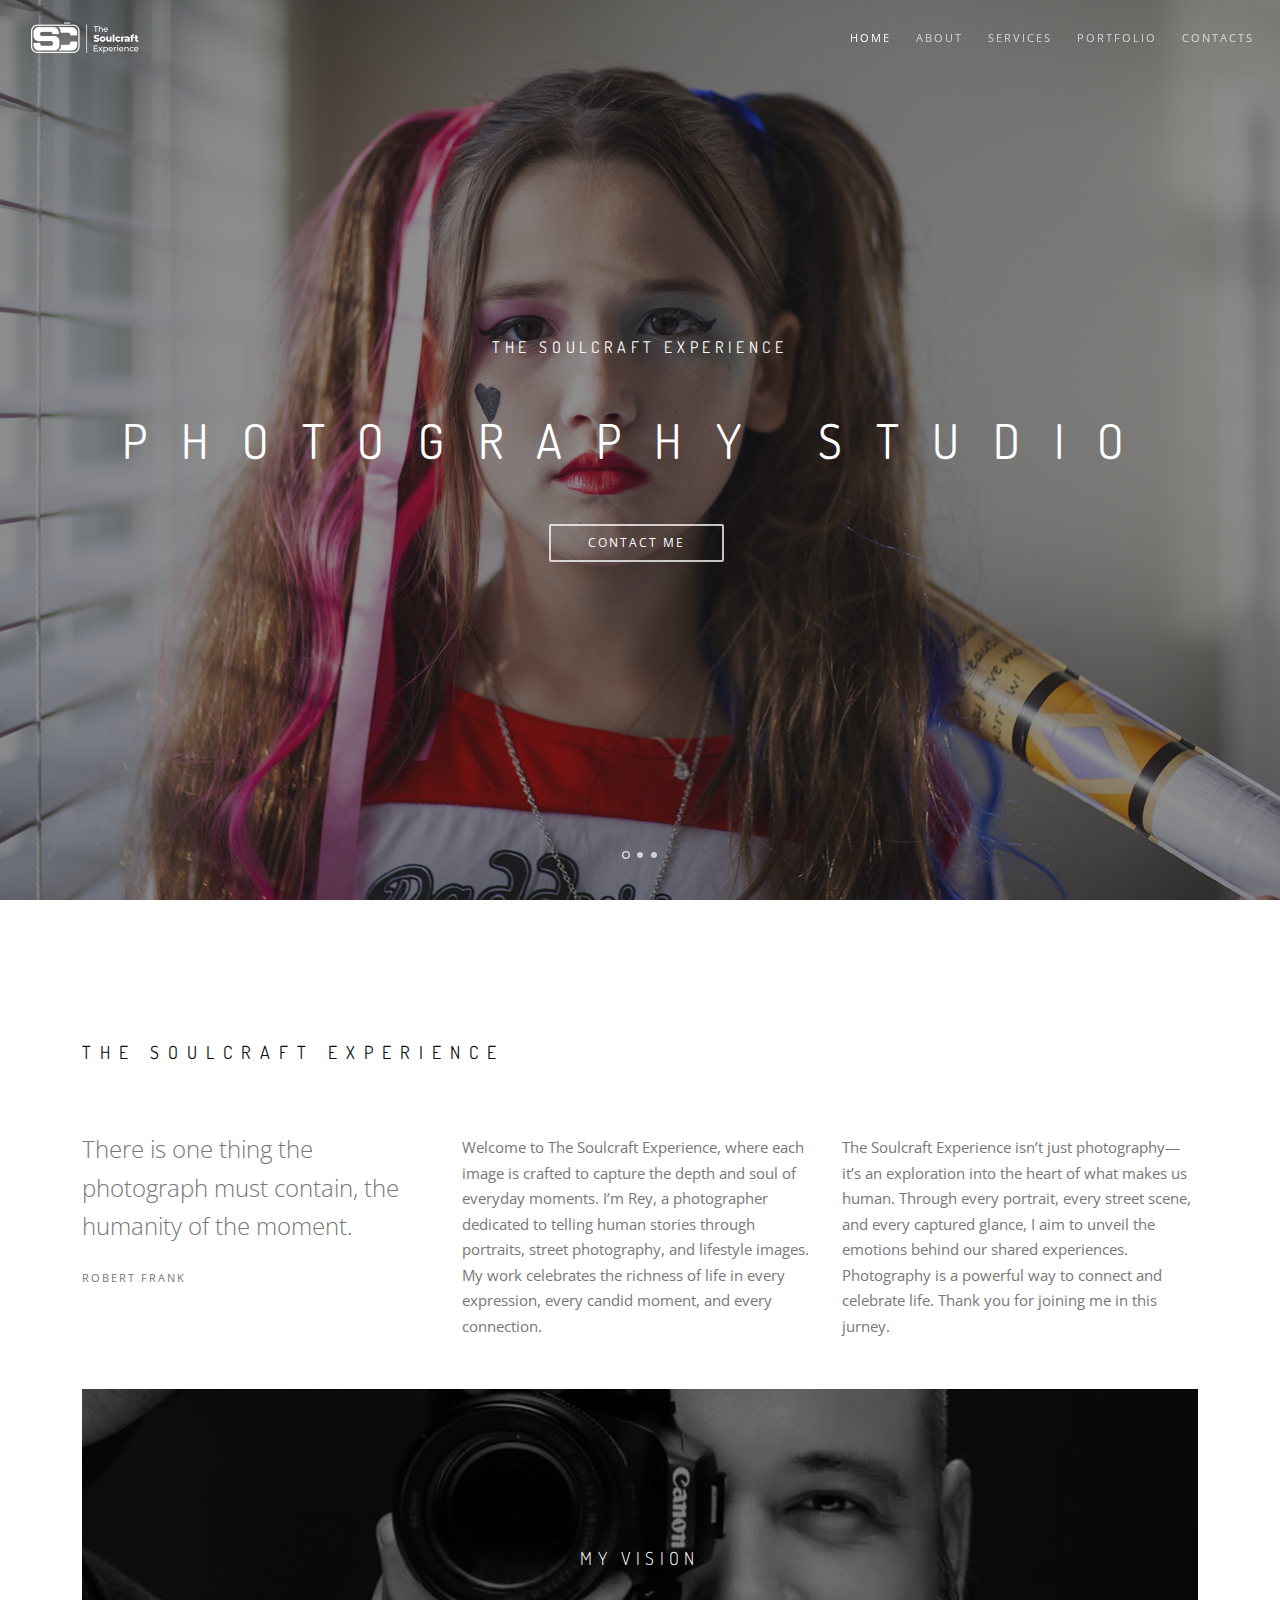
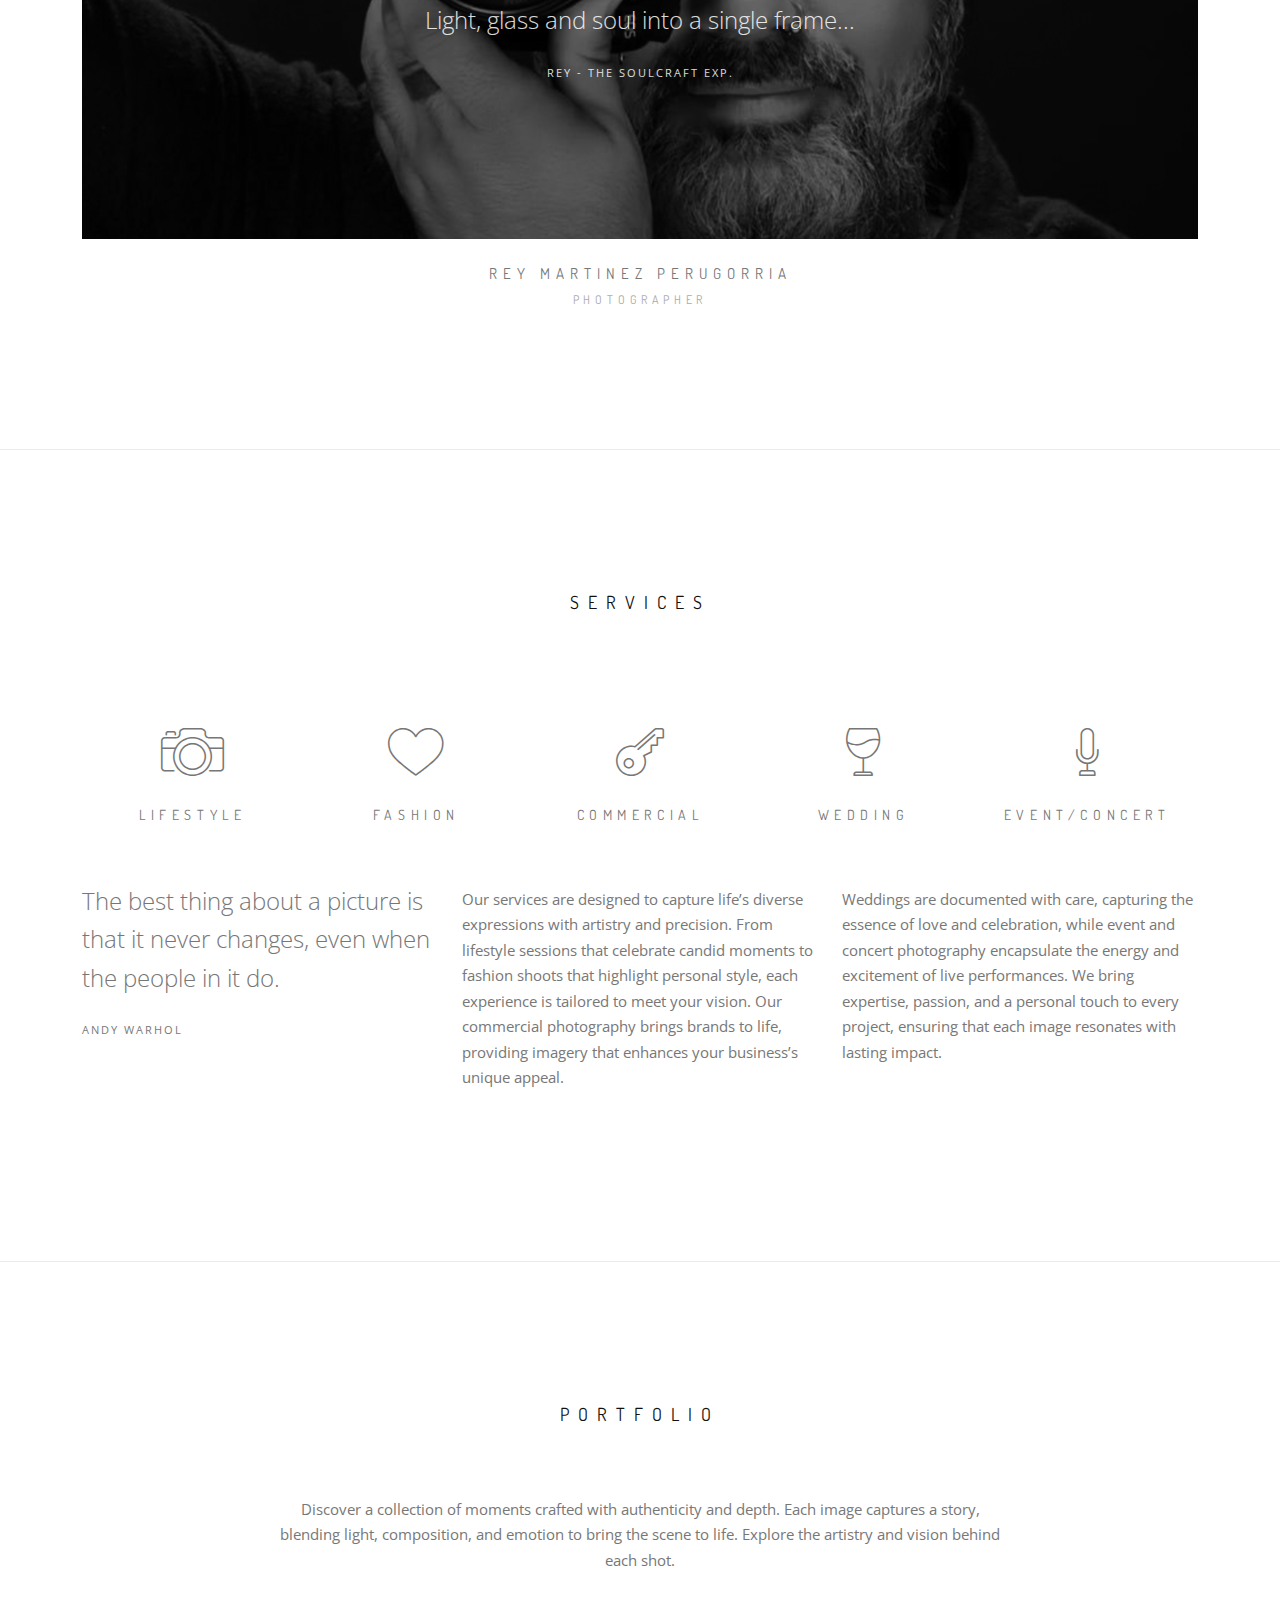
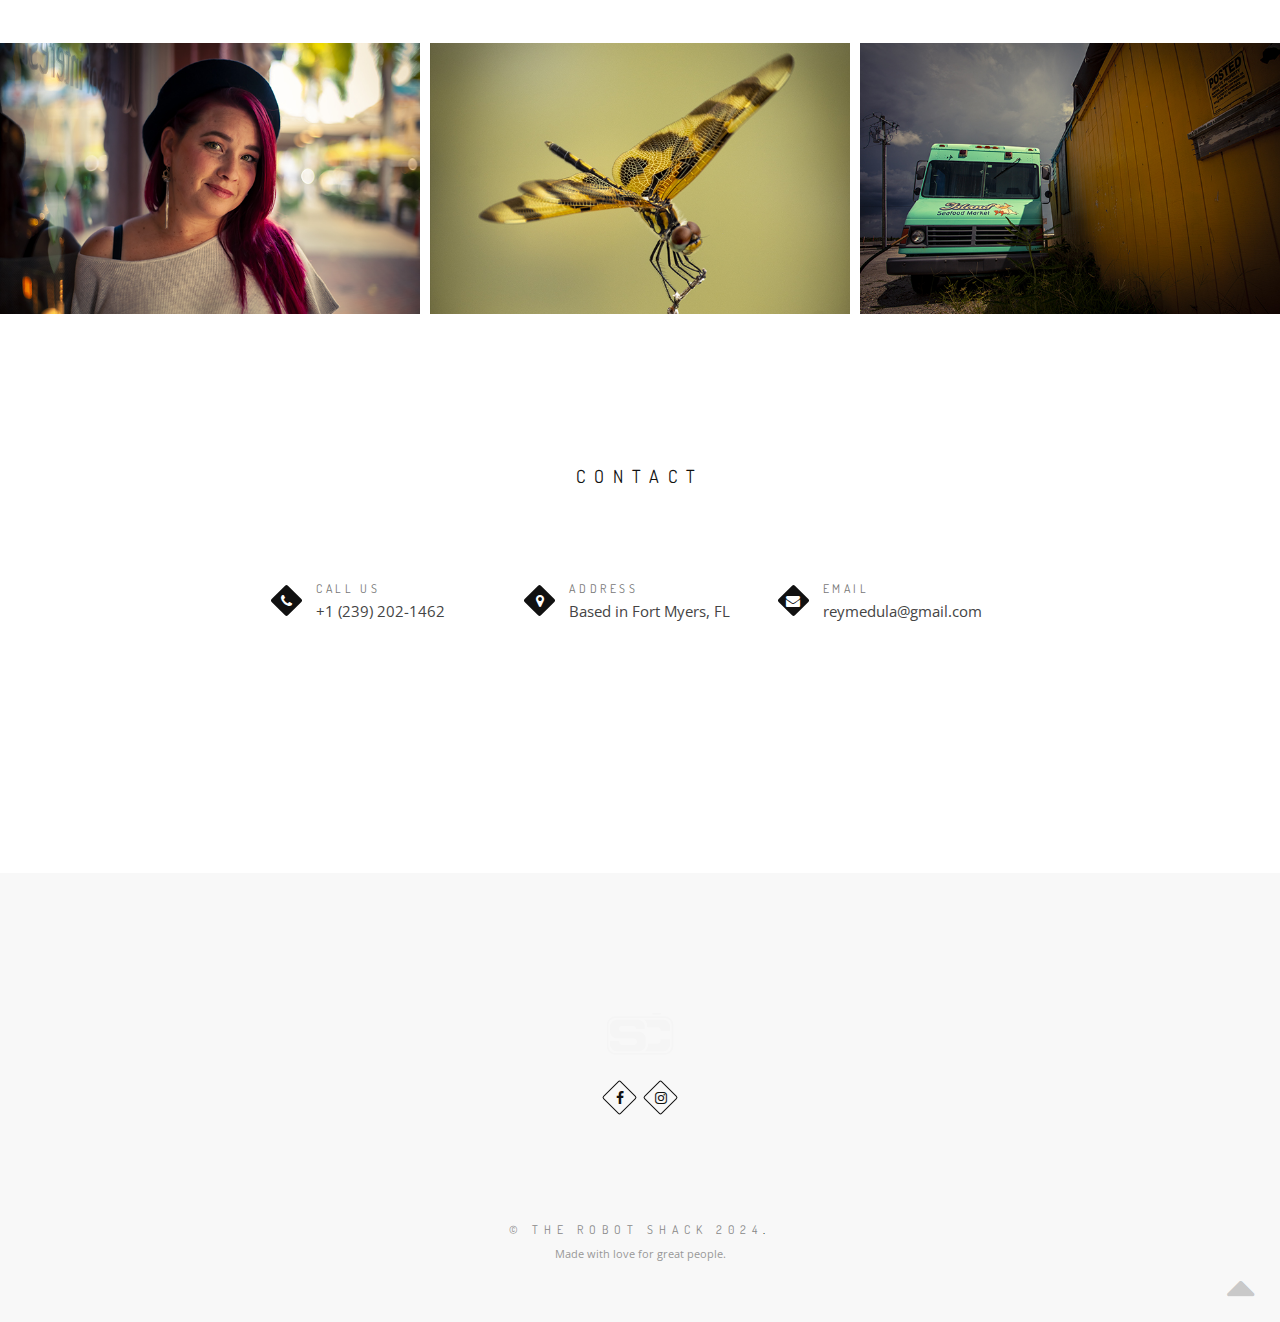
<file: index.html>
<!DOCTYPE html>
<html lang="en">
    <head>
        <title>The Soulcraft Experience</title>
        <meta name="description" content="The Soulcraft Experience | Photography Studio">    
        <meta charset="utf-8">
        <meta name="author" content="https://therobotshack.com">
        <meta property="og:title" content="The Soulcraft Experience" />
        <meta property="og:description" content="Professional wedding and portrait photography services in Fort Myers, FL. Capturing your moments with authenticity and artistry." />
        <meta property="og:image" content="https://thesoulcraftexperience.com/images/logo-media-share.png" />
        <meta property="og:url" content="https://thesoulcraftexperience.com" />
        <meta property="og:type" content="website" />
        <meta name="description" content="Professional wedding and portrait photography services in Fort Myers, FL. Capturing your moments with elegance and style.">
        <meta name="keywords" content="Explore the best wedding photography spots in Fort Myers, FL, from Fort Myers Beach to Lovers Key State Park. Fort Myers wedding photographer, portrait photography Fort Myers, event photography Fort Myers">
        <!--[if IE]><meta http-equiv='X-UA-Compatible' content='IE=edge,chrome=1'><![endif]-->
        <meta name="viewport" content="width=device-width, initial-scale=1.0" />
        
        <!-- Favicons -->
        <link rel="shortcut icon" href="images/favicon.jpg">

        <!-- CSS -->
        <link rel="stylesheet" href="css/bootstrap.min.css">
        <link rel="stylesheet" href="css/font-awesome.min.css">
        <link rel="stylesheet" href="css/et-line.css">
        <link rel="stylesheet" href="css/style.css">
        <link rel="stylesheet" href="css/style-responsive.css">
        <link rel="stylesheet" href="css/animate.min.css">
        <link rel="stylesheet" href="css/vertical-rhythm.min.css">
        <link rel="stylesheet" href="css/owl.carousel.css">
        <link rel="stylesheet" href="css/magnific-popup.css">
    </head>
    <body class="appear-animate">
        
        <!-- Page Loader -->        
        <div class="page-loader">
            <div class="loader">Loading...</div>
        </div>
        <!-- End Page Loader -->

        <!-- Skip to Content -->
        <a href="#main" class="btn skip-to-content">Skip to Content</a>
        <!-- End Skip to Content -->
        
        <!-- Page Wrap -->
        <div class="page" id="top">
            
            <!-- Navigation panel -->
            <nav class="main-nav dark transparent stick-fixed">
                <div class="full-wrapper relative clearfix">
                    <!-- Logo ( * your text or image into link tag *) -->
                    <div class="nav-logo-wrap local-scroll">
                        <a href="#top" class="logo">
                            <img src="images/logo-white-top.png" alt="Company logo" />
                        </a>
                    </div>
                    <div class="mobile-nav" role="button" tabindex="0">
                        <i class="fa fa-bars"></i>
                        <span class="sr-only">Menu</span>
                    </div>
                    <!-- Main Menu -->
                    <div class="inner-nav desktop-nav">
                        <ul class="clearlist scroll-nav local-scroll">
                            <li class="active"><a href="#home">Home</a></li>
                            <li><a href="#about">About</a></li>
                            <li><a href="#services">Services</a></li>
                            <li><a href="#portfolio">Portfolio</a></li>
                            <li><a href="#contact">Contacts</a></li>
                        </ul>
                    </div>
                </div>
            </nav>
            <!-- End Navigation panel -->
            
            <main id="main">
            
                <!-- Fullwidth Slider -->
                <div class="home-section fullwidth-slider-fade bg-dark" id="home">
                    
                    <!-- Slide Item -->
                    <section class="home-section bg-scroll bg-dark-alfa-50" data-background="images/full-width-images/cover-photo-1.jpg">
                        <div class="js-height-full container">
                            
                            <!-- Hero Content -->
                            <div class="home-content">
                                <div class="home-text">
                                    
                                    <h1 class="hs-line-8 no-transp font-alt mb-50 mb-xs-30">
                                        The Soulcraft Experience
                                    </h1>
                                    
                                    <h2 class="hs-line-14 font-alt mb-50 mb-xs-30">
                                        Photography Studio
                                    </h2>
                                    
                                    <div class="local-scroll">
                                        <a href="#contact" class="btn btn-mod btn-border-w btn-medium btn-round d-none d-sm-inline-block">Contact Me</a>
                                        <span class="d-none d-sm-inline-block">&nbsp;</span>
                                    </div>
                                    
                                </div>
                            </div>
                            <!-- End Hero Content -->
    
                        </div>
                    </section>
                    <!-- End Slide Item -->
                    
                    <!-- Slide Item -->
                    <section class="home-section bg-scroll bg-dark-alfa-30" data-background="images/full-width-images/cover-photo-2.jpg">
                        <div class="js-height-full container">
                            
                            <!-- Hero Content -->
                            <div class="home-content">
                                <div class="home-text">
                                    
                                    <h1 class="hs-line-8 no-transp font-alt mb-50 mb-xs-30">
                                        Just Creative People
                                    </h1>
                                    
                                    <h2 class="hs-line-14 font-alt mb-50 mb-xs-30">
                                        Sharp Honest Crafted
                                    </h2>
                                    
                                    <div class="local-scroll">
                                        <a href="#services" class="btn btn-mod btn-border-w btn-medium btn-round d-none d-sm-inline-block">Services</a>
                                        <span class="d-none d-sm-inline-block">&nbsp;</span>
                                    </div>
                                    
                                </div>
                            </div>
                            <!-- End Hero Content -->
                            
                        </div>
                    </section>
                    <!-- End Slide Item -->
                    
                    <!-- Slide Item -->
                    <section class="home-section bg-scroll bg-dark-alfa-30" data-background="images/full-width-images/cover-photo-3.jpg">
                        <div class="js-height-full container">
                            
                            <!-- Hero Content -->
                            <div class="home-content">
                                <div class="home-text">
                                    
                                    <h2 class="hs-line-8 no-transp font-alt mb-50 mb-xs-30">
                                        Authentic Moments
                                    </h2>                       
                                    
                                    <h1 class="hs-line-14 font-alt mb-50 mb-xs-30">
                                        One Frame at a Time
                                    </h1>
                                    
                                    <div class="local-scroll">
                                        <a href="#portfolio" class="btn btn-mod btn-border-w btn-medium btn-round d-none d-sm-inline-block">Portfolio</a>
                                        <span class="d-none d-sm-inline-block">&nbsp;</span>
                                    </div>
                                    
                                </div>
                            </div>
                            <!-- end Hero Content -->
                            
                        </div>
                    </section>
                    <!-- End Slide Item -->
                
                </div>
                <!-- End Fullwidth Slider -->
                
                
                <!-- About Section -->
                <section class="page-section" id="about">
                    <div class="container relative">
                        
                        <h2 class="section-title font-alt align-left mb-70 mb-sm-40">
                            The Soulcraft Experience
                        </h2>
                        
                        <div class="section-text mb-50 mb-sm-20">
                            <div class="row">
                            
                                <div class="col-md-4">
                                    <blockquote>
                                        <p>
                                            There is one thing the photograph must contain, the humanity of the moment.
                                        </p>
                                        <footer>
                                            Robert Frank
                                        </footer>
                                    </blockquote>
                                </div>
                                
                                <div class="col-md-4 col-sm-6 mb-sm-50 mb-xs-30">
                                    Welcome to The Soulcraft Experience, where each image is crafted to capture the depth and soul of everyday moments. I’m Rey, a photographer dedicated to telling human stories through portraits, street photography, and lifestyle images. My work celebrates the richness of life in every expression, every candid moment, and every connection.  
                                </div>
                                
                                <div class="col-md-4 col-sm-6 mb-sm-50 mb-xs-30">
                                    
                                    The Soulcraft Experience isn’t just photography—it’s an exploration into the heart of what makes us human. Through every portrait, every street scene, and every captured glance, I aim to unveil the emotions behind our shared experiences. Photography is a powerful way to connect and celebrate life. Thank you for joining me in this jurney.
                                </div>
                                
                            </div>
                        </div>

                    <!-- Rey's Photo Section -->
                    <div class="rey-image-container">
                    <img src="images/full-width-images/rey-photo-3.jpg" alt="Background Image">
                    <div class="overlay">
                        <div>
                            <div class="container relative">
                                <div class="row">
                                    <div class="col-lg-10 offset-lg-1 col-xl-8 offset-xl-2 align-center">
                                        
                                         <h3 class="small-title font-alt" style="color: white">My Vision</h3>
                                        <blockquote class="testimonial white">
                                            <p>
                                                Light, glass and soul into a single frame... 
                                            </p>
                                            
                                            <footer class="testimonial-author">
                                                Rey - The Soulcraft Exp.
                                            </footer>
                                        </blockquote>
                                    </div>
                                </div>
                            </div>
                        </div>
                    </div>
                  </div>

                  <div class="team-item-descr font-alt">
                                        
                    <div class="team-item-name">
                        Rey Martinez Perugorria
                    </div>
                    
                    <div class="team-item-role">
                        Photographer
                    </div>
                </div>
                <!-- end of Rey's Photo Section -->
                </div>
                </section>
                <!-- end About Section -->


                <!-- Divider -->
                <hr class="mt-0 mb-0"/>
                <!-- end Divider -->
                

                <!-- Services Section -->
                <section class="page-section" id="services">
                    <div class="container relative">
                        
                        <h2 class="section-title font-alt mb-70 mb-sm-40">
                            Services
                        </h2>
                        
                        <!-- Nav tabs -->
                        <ul role="tablist" class="nav nav-tabs tpl-alt-tabs font-alt pt-30 pt-sm-0 pb-30 pb-sm-0">
                            <li role="presentation" style="color:#777">                                                                                        
                                    <div class="alt-tabs-icon" >
                                        <span class="icon-camera" ></span>
                                    </div>
                                    Lifestyle
                                </a>
                            </li>
                            <li role="presentation" style="color:#777">
                                    <div class="alt-tabs-icon">
                                        <span class="icon-heart"></span>
                                    </div>
                                    Fashion
                                </a>
                            </li>
                            <li role="presentation" style="color:#777">
                                
                                    <div class="alt-tabs-icon">
                                        <span class="icon-key"></span>
                                    </div>
                                    Commercial
                                </a>
                            </li>
                            <li role="presentation" style="color:#777">
                                    <div class="alt-tabs-icon">
                                        <span class="icon-wine"></span>
                                    </div>
                                    Wedding
                                </a>
                            </li>
                            <li role="presentation" style="color:#777">
                                    <div class="alt-tabs-icon">
                                        <span class="icon-mic   "></span>
                                    </div>
                                    Event/Concert
                                </a>
                            </li>
                        </ul>
                        <!-- End Nav tabs -->
                        
                        <!-- Tab panes -->
                        <div class="tab-content tpl-tabs-cont">
                            <!-- Service Item -->
                            <div role="tabpanel" class="tab-pane fade show active" id="service-branding">
                                
                                <div class="section-text">
                                    <div class="row">
                                        <div class="col-md-4 mb-md-40 mb-xs-30">
                                            <blockquote class="mb-0">
                                                <p>
                                                    The best thing about a picture is that it never changes, even when the people in it do.
                                                </p>
                                                <footer>
                                                    Andy Warhol
                                                </footer>
                                            </blockquote>
                                        </div>
                                        <div class="col-md-4 col-sm-6 mb-sm-50 mb-xs-30">
                                            Our services are designed to capture life’s diverse expressions with artistry and precision. From lifestyle sessions that celebrate candid moments to fashion shoots that highlight personal style, each experience is tailored to meet your vision. Our commercial photography brings brands to life, providing imagery that enhances your business’s unique appeal.   
                                        </div>
                                        <div class="col-md-4 col-sm-6 mb-sm-50 mb-xs-30">
                                            Weddings are documented with care, capturing the essence of love and celebration, while event and concert photography encapsulate the energy and excitement of live performances. We bring expertise, passion, and a personal touch to every project, ensuring that each image resonates with lasting impact. 
                                        </div>
                                    </div>
                                </div>
                                
                            </div>
                            <!-- end Service Item -->
                        </div>
                        <!-- end Tab panes -->
                    </div>
                </section>
                <!-- end Services Section -->
                
                
                
                <!-- Divider -->
                <hr class="mt-0 mb-0"/>
                <!-- End Divider -->
                
                <!-- Portfolio Section -->
                <section class="page-section pb-0" id="portfolio">
                    <div class="relative">
                        
                        <h2 class="section-title font-alt mb-70 mb-sm-40">
                            Portfolio
                        </h2>
                        
                        <div class="container">
                            <div class="row">
                                <div class="col-lg-10 offset-lg-1 col-xl-8 offset-xl-2">
                                    
                                    <div class="section-text align-center mb-70 mb-xs-40">
                                        Discover a collection of moments crafted with authenticity and depth. Each image captures a story, blending light, composition, and emotion to bring the scene to life. Explore the artistry and vision behind each shot.
                                    </div>
                                    
                                </div>
                            </div>
                        </div>
                        
                        <!-- Lightboxes -->
                        <ul class="works-grid work-grid-3 work-grid-gut clearfix font-alt hover-white hide-titles" id="work-grid">
                            <!-- Lightbox 1: Portrait Group -->
                            <li class="work-item mix photography" data-gallery="gallery-1">
                                <a href="images/portfolio/portrait-1.jpg" class="work-lightbox-link mfp-image" data-gallery="gallery-1">
                                    <div class="work-img">
                                        <img src="images/portfolio/cover-portrait-1.jpg" alt="Portrait Cover" />
                                    </div>
                                    <div class="work-intro">
                                        <h3 class="work-title">Portrait</h3>
                                        <div class="work-descr">Lightbox</div>
                                    </div>
                                </a>
                                <a href="images/portfolio/portrait-2.jpg" class="work-lightbox-link mfp-image" data-gallery="gallery-1" style="display: none;"></a>
                                <a href="images/portfolio/portrait-3.jpg" class="work-lightbox-link mfp-image" data-gallery="gallery-1" style="display: none;"></a>
                                <a href="images/portfolio/portrait-4.jpg" class="work-lightbox-link mfp-image" data-gallery="gallery-1" style="display: none;"></a>
                                <a href="images/portfolio/portrait-5.jpg" class="work-lightbox-link mfp-image" data-gallery="gallery-1" style="display: none;"></a>
                                <a href="images/portfolio/portrait-6.jpg" class="work-lightbox-link mfp-image" data-gallery="gallery-1" style="display: none;"></a>
                                <a href="images/portfolio/portrait-7.jpg" class="work-lightbox-link mfp-image" data-gallery="gallery-1" style="display: none;"></a>
                                <a href="images/portfolio/portrait-8.jpg" class="work-lightbox-link mfp-image" data-gallery="gallery-1" style="display: none;"></a>
                                <a href="images/portfolio/portrait-9.jpg" class="work-lightbox-link mfp-image" data-gallery="gallery-1" style="display: none;"></a>
                                <a href="images/portfolio/portrait-10.jpg" class="work-lightbox-link mfp-image" data-gallery="gallery-1" style="display: none;"></a>
                                <a href="images/portfolio/portrait-11.jpg" class="work-lightbox-link mfp-image" data-gallery="gallery-1" style="display: none;"></a>
                                <a href="images/portfolio/portrait-12.jpg" class="work-lightbox-link mfp-image" data-gallery="gallery-1" style="display: none;"></a>
                                <a href="images/portfolio/portrait-13.jpg" class="work-lightbox-link mfp-image" data-gallery="gallery-1" style="display: none;"></a>
                                <a href="images/portfolio/portrait-14.jpg" class="work-lightbox-link mfp-image" data-gallery="gallery-1" style="display: none;"></a>
                                <a href="images/portfolio/portrait-15.jpg" class="work-lightbox-link mfp-image" data-gallery="gallery-1" style="display: none;"></a>
                                <a href="images/portfolio/portrait-16.jpg" class="work-lightbox-link mfp-image" data-gallery="gallery-1" style="display: none;"></a>
                                <a href="images/portfolio/portrait-17.jpg" class="work-lightbox-link mfp-image" data-gallery="gallery-1" style="display: none;"></a>
                                <a href="images/portfolio/portrait-18.jpg" class="work-lightbox-link mfp-image" data-gallery="gallery-1" style="display: none;"></a>
                                <a href="images/portfolio/portrait-19.jpg" class="work-lightbox-link mfp-image" data-gallery="gallery-1" style="display: none;"></a>
                                <a href="images/portfolio/portrait-20.jpg" class="work-lightbox-link mfp-image" data-gallery="gallery-1" style="display: none;"></a>
                                <a href="images/portfolio/portrait-21.jpg" class="work-lightbox-link mfp-image" data-gallery="gallery-1" style="display: none;"></a>
                                <a href="images/portfolio/portrait-22.jpg" class="work-lightbox-link mfp-image" data-gallery="gallery-1" style="display: none;"></a>
                                <a href="images/portfolio/portrait-23.jpg" class="work-lightbox-link mfp-image" data-gallery="gallery-1" style="display: none;"></a>
                                <a href="images/portfolio/portrait-24.jpg" class="work-lightbox-link mfp-image" data-gallery="gallery-1" style="display: none;"></a>
                                <a href="images/portfolio/portrait-25.jpg" class="work-lightbox-link mfp-image" data-gallery="gallery-1" style="display: none;"></a>
                                <a href="images/portfolio/portrait-26.jpg" class="work-lightbox-link mfp-image" data-gallery="gallery-1" style="display: none;"></a>
                            </li>
                        
                            <!-- Lightbox 2: Lifestyle Group -->
                            <li class="work-item mix photography" data-gallery="gallery-2">
                                <a href="images/portfolio/lifestyle-1.jpg" class="work-lightbox-link mfp-image" data-gallery="gallery-2">
                                    <div class="work-img">
                                        <img src="images/portfolio/cover-lifestyle-3.jpg" alt="Lifestyle Cover" />
                                    </div>
                                    <div class="work-intro">
                                        <h3 class="work-title">Lifestyle</h3>
                                        <div class="work-descr">Lightbox</div>
                                    </div>
                                </a>
                                <a href="images/portfolio/lifestyle-2.jpg" class="work-lightbox-link mfp-image" data-gallery="gallery-2" style="display: none;"></a>
                                <a href="images/portfolio/lifestyle-3.jpg" class="work-lightbox-link mfp-image" data-gallery="gallery-2" style="display: none;"></a>
                                <a href="images/portfolio/lifestyle-4.jpg" class="work-lightbox-link mfp-image" data-gallery="gallery-2" style="display: none;"></a>
                                <a href="images/portfolio/lifestyle-4a.jpg" class="work-lightbox-link mfp-image" data-gallery="gallery-2" style="display: none;"></a>
                                <a href="images/portfolio/lifestyle-4b.jpg" class="work-lightbox-link mfp-image" data-gallery="gallery-2" style="display: none;"></a>
                                <a href="images/portfolio/lifestyle-5.jpg" class="work-lightbox-link mfp-image" data-gallery="gallery-2" style="display: none;"></a>
                                <a href="images/portfolio/lifestyle-6.jpg" class="work-lightbox-link mfp-image" data-gallery="gallery-2" style="display: none;"></a>
                                <a href="images/portfolio/lifestyle-7.jpg" class="work-lightbox-link mfp-image" data-gallery="gallery-2" style="display: none;"></a>
                                <a href="images/portfolio/lifestyle-8.jpg" class="work-lightbox-link mfp-image" data-gallery="gallery-2" style="display: none;"></a>
                                <a href="images/portfolio/lifestyle-9.jpg" class="work-lightbox-link mfp-image" data-gallery="gallery-2" style="display: none;"></a>
                                <a href="images/portfolio/lifestyle-10.jpg" class="work-lightbox-link mfp-image" data-gallery="gallery-2" style="display: none;"></a>
                                <a href="images/portfolio/lifestyle-11.jpg" class="work-lightbox-link mfp-image" data-gallery="gallery-2" style="display: none;"></a>
                                <a href="images/portfolio/lifestyle-12.jpg" class="work-lightbox-link mfp-image" data-gallery="gallery-2" style="display: none;"></a>
                                <a href="images/portfolio/lifestyle-13.jpg" class="work-lightbox-link mfp-image" data-gallery="gallery-2" style="display: none;"></a>
                                <a href="images/portfolio/lifestyle-14.jpg" class="work-lightbox-link mfp-image" data-gallery="gallery-2" style="display: none;"></a>
                                <a href="images/portfolio/lifestyle-15.jpg" class="work-lightbox-link mfp-image" data-gallery="gallery-2" style="display: none;"></a>
                                <a href="images/portfolio/lifestyle-16.jpg" class="work-lightbox-link mfp-image" data-gallery="gallery-2" style="display: none;"></a>
                                <a href="images/portfolio/lifestyle-17.jpg" class="work-lightbox-link mfp-image" data-gallery="gallery-2" style="display: none;"></a>
                                <a href="images/portfolio/lifestyle-18.jpg" class="work-lightbox-link mfp-image" data-gallery="gallery-2" style="display: none;"></a>
                                <a href="images/portfolio/lifestyle-19.jpg" class="work-lightbox-link mfp-image" data-gallery="gallery-2" style="display: none;"></a>
                                <a href="images/portfolio/lifestyle-20.jpg" class="work-lightbox-link mfp-image" data-gallery="gallery-2" style="display: none;"></a>
                                <a href="images/portfolio/lifestyle-21.jpg" class="work-lightbox-link mfp-image" data-gallery="gallery-2" style="display: none;"></a>
                                <a href="images/portfolio/lifestyle-22.jpg" class="work-lightbox-link mfp-image" data-gallery="gallery-2" style="display: none;"></a>
                                <a href="images/portfolio/lifestyle-23.jpg" class="work-lightbox-link mfp-image" data-gallery="gallery-2" style="display: none;"></a>
                                <a href="images/portfolio/lifestyle-24.jpg" class="work-lightbox-link mfp-image" data-gallery="gallery-2" style="display: none;"></a>
                                <a href="images/portfolio/lifestyle-25.jpg" class="work-lightbox-link mfp-image" data-gallery="gallery-2" style="display: none;"></a>
                                <a href="images/portfolio/lifestyle-26.jpg" class="work-lightbox-link mfp-image" data-gallery="gallery-2" style="display: none;"></a>
                                <a href="images/portfolio/lifestyle-27.jpg" class="work-lightbox-link mfp-image" data-gallery="gallery-2" style="display: none;"></a>
                            </li>
                        
                            <!-- Lightbox 3: Street Photography Group -->
                            <li class="work-item mix photography" data-gallery="gallery-3">
                                <a href="images/portfolio/street-1.jpg" class="work-lightbox-link mfp-image" data-gallery="gallery-3">
                                    <div class="work-img">
                                        <img src="images/portfolio/cover-street-photography.jpg" alt="Street Photography Cover" />
                                    </div>
                                    <div class="work-intro">
                                        <h3 class="work-title">Street Photography</h3>
                                        <div class="work-descr">Lightbox</div>
                                    </div>
                                </a>
                                <a href="images/portfolio/street-2.jpg" class="work-lightbox-link mfp-image" data-gallery="gallery-3" style="display: none;"></a>
                                <a href="images/portfolio/street-3.jpg" class="work-lightbox-link mfp-image" data-gallery="gallery-3" style="display: none;"></a>
                                <a href="images/portfolio/street-4.jpg" class="work-lightbox-link mfp-image" data-gallery="gallery-3" style="display: none;"></a>
                                <a href="images/portfolio/street-5.jpg" class="work-lightbox-link mfp-image" data-gallery="gallery-3" style="display: none;"></a>
                                <a href="images/portfolio/street-6.jpg" class="work-lightbox-link mfp-image" data-gallery="gallery-3" style="display: none;"></a>
                                <a href="images/portfolio/street-7.jpg" class="work-lightbox-link mfp-image" data-gallery="gallery-3" style="display: none;"></a>
                                <a href="images/portfolio/street-8.jpg" class="work-lightbox-link mfp-image" data-gallery="gallery-3" style="display: none;"></a>
                                <a href="images/portfolio/street-9.jpg" class="work-lightbox-link mfp-image" data-gallery="gallery-3" style="display: none;"></a>
                                <a href="images/portfolio/street-10.jpg" class="work-lightbox-link mfp-image" data-gallery="gallery-3" style="display: none;"></a>
                                <a href="images/portfolio/street-11.jpg" class="work-lightbox-link mfp-image" data-gallery="gallery-3" style="display: none;"></a>
                                <a href="images/portfolio/street-12.jpg" class="work-lightbox-link mfp-image" data-gallery="gallery-3" style="display: none;"></a>
                                <a href="images/portfolio/street-13.jpg" class="work-lightbox-link mfp-image" data-gallery="gallery-3" style="display: none;"></a>
                                <a href="images/portfolio/street-14.jpg" class="work-lightbox-link mfp-image" data-gallery="gallery-3" style="display: none;"></a>
                                <a href="images/portfolio/street-15.jpg" class="work-lightbox-link mfp-image" data-gallery="gallery-3" style="display: none;"></a>
                                <a href="images/portfolio/street-16.jpg" class="work-lightbox-link mfp-image" data-gallery="gallery-3" style="display: none;"></a>
                                <a href="images/portfolio/street-17.jpg" class="work-lightbox-link mfp-image" data-gallery="gallery-3" style="display: none;"></a>
                                <a href="images/portfolio/street-18.jpg" class="work-lightbox-link mfp-image" data-gallery="gallery-3" style="display: none;"></a>
                                <a href="images/portfolio/street-19.jpg" class="work-lightbox-link mfp-image" data-gallery="gallery-3" style="display: none;"></a>
                                <a href="images/portfolio/street-20.jpg" class="work-lightbox-link mfp-image" data-gallery="gallery-3" style="display: none;"></a>
                                <a href="images/portfolio/street-21.jpg" class="work-lightbox-link mfp-image" data-gallery="gallery-3" style="display: none;"></a>
                                <a href="images/portfolio/street-22.jpg" class="work-lightbox-link mfp-image" data-gallery="gallery-3" style="display: none;"></a>
                                <a href="images/portfolio/street-23.jpg" class="work-lightbox-link mfp-image" data-gallery="gallery-3" style="display: none;"></a>
                                <a href="images/portfolio/street-24.jpg" class="work-lightbox-link mfp-image" data-gallery="gallery-3" style="display: none;"></a>
                                <a href="images/portfolio/street-25.jpg" class="work-lightbox-link mfp-image" data-gallery="gallery-3" style="display: none;"></a>
                                <a href="images/portfolio/street-26.jpg" class="work-lightbox-link mfp-image" data-gallery="gallery-3" style="display: none;"></a>
                                <a href="images/portfolio/street-27.jpg" class="work-lightbox-link mfp-image" data-gallery="gallery-3" style="display: none;"></a>
                                <a href="images/portfolio/street-28.jpg" class="work-lightbox-link mfp-image" data-gallery="gallery-3" style="display: none;"></a>
                                <a href="images/portfolio/street-29.jpg" class="work-lightbox-link mfp-image" data-gallery="gallery-3" style="display: none;"></a>
                                <a href="images/portfolio/street-30.jpg" class="work-lightbox-link mfp-image" data-gallery="gallery-3" style="display: none;"></a>
                                <a href="images/portfolio/street-31.jpg" class="work-lightbox-link mfp-image" data-gallery="gallery-3" style="display: none;"></a>
                            </li>
                        </ul>
                        <!-- end of Lightboxes -->
                    </div>
                </section>
                <!-- end Portfolio Section -->

                
                <!-- Contact Section -->
                <section class="page-section" id="contact">
                    <div class="container relative">
                        
                        <h2 class="section-title font-alt mb-70 mb-sm-40">
                            Contact
                        </h2>
                        
                        <div class="row mb-60 mb-xs-40">
                            
                            <div class="col-lg-10 offset-lg-1 col-xl-8 offset-xl-2">
                                <div class="row">
                                    
                                    <!-- Phone -->
                                    <div class="col-sm-6 col-lg-4 pt-20 pb-20 pb-xs-0">
                                        <div class="contact-item">
                                            <div class="ci-icon">
                                                <i class="fa fa-phone"></i>
                                            </div>
                                            <div class="ci-title font-alt">
                                                Call Us
                                            </div>
                                            <div class="ci-text">
                                                <a href="tel: +1 (239) 202-1462"><p>+1 (239) 202-1462</p></a>
                                            </div>
                                        </div>
                                    </div>
                                    <!-- End Phone -->
                                    
                                    <!-- Address -->
                                    <div class="col-sm-6 col-lg-4 pt-20 pb-20 pb-xs-0">
                                        <div class="contact-item">
                                            <div class="ci-icon">
                                                <i class="fa fa-map-marker"></i>
                                            </div>
                                            <div class="ci-title font-alt">
                                                Address
                                            </div>
                                            <div class="ci-text">
                                                Based in Fort Myers, FL
                                            </div>
                                        </div>
                                    </div>
                                    <!-- End Address -->
                                    
                                    <!-- Email -->
                                    <div class="col-sm-6 col-lg-4 pt-20 pb-20 pb-xs-0">
                                        <div class="contact-item">
                                            <div class="ci-icon">
                                                <i class="fa fa-envelope"></i>
                                            </div>
                                            <div class="ci-title font-alt">
                                                Email
                                            </div>
                                            <div class="ci-text">
                                                <a href="mailto: reymedula@gmail.com">reymedula@gmail.com</a>
                                            </div>
                                        </div>
                                    </div>
                                    <!-- End Email -->
                                    
                                </div>
                            </div>
                            
                        </div>
                    </div>
                </section>
                <!-- End Contact Section -->
            
            </main>
            
            <!-- Foter -->
            <footer class="page-section bg-gray-lighter footer pb-60">
                <div class="container">
                    
                    <!-- Footer Logo -->
                    <div class="local-scroll mb-30 wow fadeInUp" data-wow-duration="1.2s">
                        <a href="#top"><img src="images/logo-footer-4.png" width="78" height="36" alt="Company logo" /><span class="sr-only">Scroll to the top of the page</span></a>
                    </div>
                    <!-- end Footer Logo -->
                    
                    <!-- Social Links -->
                    <div class="footer-social-links mb-110 mb-xs-60">
                        <a href="https://www.facebook.com/rey.martinezperugorria" title="Facebook" target="_blank"><i class="fa fa-facebook"></i> <span class="sr-only">Facebook profile</span></a>
                        <a href="https://www.instagram.com/soulcraft_reveries?igsh=dGRoM2dpd2xmNWti" title="Instagram" target="_blank"><i class="fa fa-instagram"></i> <span class="sr-only">Instagram profile</span></a>
                    </div>
                    <!-- end Social Links -->
                    
                    <!-- Footer Text -->
                    <div class="footer-text">
                        <!-- Copyright -->
                        <div class="footer-copy font-alt">
                            <a href="#" target="_blank">© The Robot Shack 2024</a>.
                        </div>
                        <!-- end Copyright -->
                        
                        <div class="footer-made">
                            Made with love for great people.
                        </div>
                        
                    </div>
                    <!-- end Footer Text --> 
                 </div>
                 
                 <!-- Top Link -->
                 <div class="local-scroll">
                     <a href="#top" class="link-to-top"><i class="fa fa-caret-up"></i><span class="sr-only">Scroll to top</span></a>
                 </div>
                 <!-- end Top Link -->
                 
            </footer>
            <!-- end Foter -->
        
        </div>
        <!-- End Page Wrap -->
        
        <!-- JS -->
        <script type="text/javascript" src="js/jquery.min.js"></script>
        <script type="text/javascript" src="js/jquery.easing.1.3.js"></script>
        <script type="text/javascript" src="js/bootstrap.bundle.min.js"></script>        
        <script type="text/javascript" src="js/SmoothScroll.js"></script>
        <script type="text/javascript" src="js/jquery.scrollTo.min.js"></script>
        <script type="text/javascript" src="js/jquery.localScroll.min.js"></script>
        <script type="text/javascript" src="js/jquery.viewport.mini.js"></script>
        <script type="text/javascript" src="js/jquery.sticky.js"></script>
        <script type="text/javascript" src="js/jquery.parallax-1.1.3.js"></script>
        <script type="text/javascript" src="js/jquery.fitvids.js"></script>
        <script type="text/javascript" src="js/owl.carousel.min.js"></script>
        <script type="text/javascript" src="js/isotope.pkgd.min.js"></script>
        <script type="text/javascript" src="js/imagesloaded.pkgd.min.js"></script>
        <script type="text/javascript" src="js/jquery.magnific-popup.min.js"></script>
        <script type="text/javascript" src="js/wow.min.js"></script>
        <script type="text/javascript" src="js/masonry.pkgd.min.js"></script>
        <script type="text/javascript" src="js/morphext.js"></script>
        <script type="text/javascript" src="js/jquery.lazyload.min.js"></script>
        <script type="text/javascript" src="js/all.js"></script>
        <script type="text/javascript" src="js/contact-form.js"></script>
        <script type="text/javascript" src="js/jquery.ajaxchimp.min.js"></script>
        <script type="application/ld+json">
            {
                "@context": "https://schema.org",
                "@type": "LocalBusiness",
                "name": "The Soulcraft Experience",
                "image": "https://www.thesoulcraftexperience.com/images/logo-white-top.png",
                "telephone": "+1-239-202-1462",
                "address": {
                    "@type": "PostalAddress",
                    "streetAddress": "",
                    "addressLocality": "Fort Myers",
                    "addressRegion": "FL",
                    "postalCode": "33919",
                    "addressCountry": "US"
                },
                "url": "https://www.thesoulcraftexperience.com",
                "priceRange": "",
                "openingHours": "Mo-Su 09:00-18:00",
                "sameAs": [
                    "https://www.facebook.com/rey.martinezperugorria",
                    "https://www.instagram.com/soulcraft_reveries?igsh=dGRoM2dpd2xmNWti"
                ]
            }
            </script>   
        <!--[if lt IE 10]><script type="text/javascript" src="js/placeholder.js"></script><![endif]-->
        
    </body>
</html>
</file>
<file: css/et-line.css>
@font-face {
	font-family: 'et-line';
	src:url('../fonts/et-line.eot');
	src:url('../fonts/et-line.eot?#iefix') format('embedded-opentype'),
		url('../fonts/et-line.woff') format('woff'),
		url('../fonts/et-line.ttf') format('truetype'),
		url('../fonts/et-line.svg#et-line') format('svg');
	font-weight: normal;
	font-style: normal;
}

/* Use the following CSS code if you want to use data attributes for inserting your icons */
[data-icon]:before {
	font-family: 'et-line';
	content: attr(data-icon);
	speak: none;
	font-weight: normal;
	font-variant: normal;
	text-transform: none;
	line-height: 1;
	-webkit-font-smoothing: antialiased;
	-moz-osx-font-smoothing: grayscale;
	display:inline-block;
}

/* Use the following CSS code if you want to have a class per icon */
/*
Instead of a list of all class selectors,
you can use the generic selector below, but it's slower:
[class*="icon-"] {
*/
.icon-mobile, .icon-laptop, .icon-desktop, .icon-tablet, .icon-phone, .icon-document, .icon-documents, .icon-search, .icon-clipboard, .icon-newspaper, .icon-notebook, .icon-book-open, .icon-browser, .icon-calendar, .icon-presentation, .icon-picture, .icon-pictures, .icon-video, .icon-camera, .icon-printer, .icon-toolbox, .icon-briefcase, .icon-wallet, .icon-gift, .icon-bargraph, .icon-grid, .icon-expand, .icon-focus, .icon-edit, .icon-adjustments, .icon-ribbon, .icon-hourglass, .icon-lock, .icon-megaphone, .icon-shield, .icon-trophy, .icon-flag, .icon-map, .icon-puzzle, .icon-basket, .icon-envelope, .icon-streetsign, .icon-telescope, .icon-gears, .icon-key, .icon-paperclip, .icon-attachment, .icon-pricetags, .icon-lightbulb, .icon-layers, .icon-pencil, .icon-tools, .icon-tools-2, .icon-scissors, .icon-paintbrush, .icon-magnifying-glass, .icon-circle-compass, .icon-linegraph, .icon-mic, .icon-strategy, .icon-beaker, .icon-caution, .icon-recycle, .icon-anchor, .icon-profile-male, .icon-profile-female, .icon-bike, .icon-wine, .icon-hotairballoon, .icon-globe, .icon-genius, .icon-map-pin, .icon-dial, .icon-chat, .icon-heart, .icon-cloud, .icon-upload, .icon-download, .icon-target, .icon-hazardous, .icon-piechart, .icon-speedometer, .icon-global, .icon-compass, .icon-lifesaver, .icon-clock, .icon-aperture, .icon-quote, .icon-scope, .icon-alarmclock, .icon-refresh, .icon-happy, .icon-sad, .icon-facebook, .icon-twitter, .icon-googleplus, .icon-rss, .icon-tumblr, .icon-linkedin, .icon-dribbble {
	font-family: 'et-line';
	speak: none;
	font-style: normal;
	font-weight: normal;
	font-variant: normal;
	text-transform: none;
	line-height: 1;
	-webkit-font-smoothing: antialiased;
	-moz-osx-font-smoothing: grayscale;
	display:inline-block;
}
.icon-mobile:before {
	content: "\e000";
}
.icon-laptop:before {
	content: "\e001";
}
.icon-desktop:before {
	content: "\e002";
}
.icon-tablet:before {
	content: "\e003";
}
.icon-phone:before {
	content: "\e004";
}
.icon-document:before {
	content: "\e005";
}
.icon-documents:before {
	content: "\e006";
}
.icon-search:before {
	content: "\e007";
}
.icon-clipboard:before {
	content: "\e008";
}
.icon-newspaper:before {
	content: "\e009";
}
.icon-notebook:before {
	content: "\e00a";
}
.icon-book-open:before {
	content: "\e00b";
}
.icon-browser:before {
	content: "\e00c";
}
.icon-calendar:before {
	content: "\e00d";
}
.icon-presentation:before {
	content: "\e00e";
}
.icon-picture:before {
	content: "\e00f";
}
.icon-pictures:before {
	content: "\e010";
}
.icon-video:before {
	content: "\e011";
}
.icon-camera:before {
	content: "\e012";
}
.icon-printer:before {
	content: "\e013";
}
.icon-toolbox:before {
	content: "\e014";
}
.icon-briefcase:before {
	content: "\e015";
}
.icon-wallet:before {
	content: "\e016";
}
.icon-gift:before {
	content: "\e017";
}
.icon-bargraph:before {
	content: "\e018";
}
.icon-grid:before {
	content: "\e019";
}
.icon-expand:before {
	content: "\e01a";
}
.icon-focus:before {
	content: "\e01b";
}
.icon-edit:before {
	content: "\e01c";
}
.icon-adjustments:before {
	content: "\e01d";
}
.icon-ribbon:before {
	content: "\e01e";
}
.icon-hourglass:before {
	content: "\e01f";
}
.icon-lock:before {
	content: "\e020";
}
.icon-megaphone:before {
	content: "\e021";
}
.icon-shield:before {
	content: "\e022";
}
.icon-trophy:before {
	content: "\e023";
}
.icon-flag:before {
	content: "\e024";
}
.icon-map:before {
	content: "\e025";
}
.icon-puzzle:before {
	content: "\e026";
}
.icon-basket:before {
	content: "\e027";
}
.icon-envelope:before {
	content: "\e028";
}
.icon-streetsign:before {
	content: "\e029";
}
.icon-telescope:before {
	content: "\e02a";
}
.icon-gears:before {
	content: "\e02b";
}
.icon-key:before {
	content: "\e02c";
}
.icon-paperclip:before {
	content: "\e02d";
}
.icon-attachment:before {
	content: "\e02e";
}
.icon-pricetags:before {
	content: "\e02f";
}
.icon-lightbulb:before {
	content: "\e030";
}
.icon-layers:before {
	content: "\e031";
}
.icon-pencil:before {
	content: "\e032";
}
.icon-tools:before {
	content: "\e033";
}
.icon-tools-2:before {
	content: "\e034";
}
.icon-scissors:before {
	content: "\e035";
}
.icon-paintbrush:before {
	content: "\e036";
}
.icon-magnifying-glass:before {
	content: "\e037";
}
.icon-circle-compass:before {
	content: "\e038";
}
.icon-linegraph:before {
	content: "\e039";
}
.icon-mic:before {
	content: "\e03a";
}
.icon-strategy:before {
	content: "\e03b";
}
.icon-beaker:before {
	content: "\e03c";
}
.icon-caution:before {
	content: "\e03d";
}
.icon-recycle:before {
	content: "\e03e";
}
.icon-anchor:before {
	content: "\e03f";
}
.icon-profile-male:before {
	content: "\e040";
}
.icon-profile-female:before {
	content: "\e041";
}
.icon-bike:before {
	content: "\e042";
}
.icon-wine:before {
	content: "\e043";
}
.icon-hotairballoon:before {
	content: "\e044";
}
.icon-globe:before {
	content: "\e045";
}
.icon-genius:before {
	content: "\e046";
}
.icon-map-pin:before {
	content: "\e047";
}
.icon-dial:before {
	content: "\e048";
}
.icon-chat:before {
	content: "\e049";
}
.icon-heart:before {
	content: "\e04a";
}
.icon-cloud:before {
	content: "\e04b";
}
.icon-upload:before {
	content: "\e04c";
}
.icon-download:before {
	content: "\e04d";
}
.icon-target:before {
	content: "\e04e";
}
.icon-hazardous:before {
	content: "\e04f";
}
.icon-piechart:before {
	content: "\e050";
}
.icon-speedometer:before {
	content: "\e051";
}
.icon-global:before {
	content: "\e052";
}
.icon-compass:before {
	content: "\e053";
}
.icon-lifesaver:before {
	content: "\e054";
}
.icon-clock:before {
	content: "\e055";
}
.icon-aperture:before {
	content: "\e056";
}
.icon-quote:before {
	content: "\e057";
}
.icon-scope:before {
	content: "\e058";
}
.icon-alarmclock:before {
	content: "\e059";
}
.icon-refresh:before {
	content: "\e05a";
}
.icon-happy:before {
	content: "\e05b";
}
.icon-sad:before {
	content: "\e05c";
}
.icon-facebook:before {
	content: "\e05d";
}
.icon-twitter:before {
	content: "\e05e";
}
.icon-googleplus:before {
	content: "\e05f";
}
.icon-rss:before {
	content: "\e060";
}
.icon-tumblr:before {
	content: "\e061";
}
.icon-linkedin:before {
	content: "\e062";
}
.icon-dribbble:before {
	content: "\e063";
}
</file>
<file: css/style.css>
@charset "utf-8";
/*------------------------------------------------------------------
[Master Stylesheet]

Project: Rhythm
Version: 3.7.1
Last change: 3 August 2022
Primary use: MultiPurpose Template  
-------------------------------------------------------------------*/

/*@import "font-awesome.min.css";*/
/*@import "et-line.css";*/
@import url(https://fonts.googleapis.com/css?family=Open+Sans:400italic,700italic,400,300,700);
@import url(https://fonts.googleapis.com/css?family=Dosis:300,400,700);

/*------------------------------------------------------------------
[Table of contents]

1. Common styles
2. Page loader / .page-loader
3. Typography
4. Buttons
5. Forms fields
6. Home sections / .home-section
    6.1. Home content
    6.2. Scroll down icon
    6.3. Headings styles
7. Compact bar / .nav-bar-compact
8. Classic menu bar / .main-nav
9. Sections styles / .page-section, .small-section, .split-section
10. Alternative services / .alt-service-grid
11. Team / .team-grid
12. Features
13. Benefits (Process)
14. Counters
15. Portfolio / #portfolio
    15.1. Works filter
    15.2. Works grid
    15.3. Works full view
16. Banner section
17. Testimonial
    17.1. Logotypes
18. Post previews (news section)
19. Newsletter
20. Contact section
    20.1. Contact form
21. Bottom menu / .bot-menu
22. Google maps  /.google-map
23. Footer / .footer
24. Blog
    24.1. Pagination
    24.2. Comments
    24.3. Sidebar
25. Shop
26. Pricing
27. Shortcodes
    27.1. Owl Carousel
    27.2. Tabs
    27.3. Tabs minimal
    27.4. Alert messages
    27.5. Accordion
    27.6. Toggle
    27.7. Progress bars
    27.8. Font icons examples
    27.9. Intro page
28. Special demos
29. Skip to Content Link
30. Improve the readability
31. Wow animation fix
32. Morphext


/*------------------------------------------------------------------
# [Color codes]

# Black (active elements, links, text) #111
# Gray (text) #777
# Dark #111
# Dark Lighter #252525
# Gray BG #f4f4f4
# Gray BG Lighter #f8f8f8
# Mid grey #5f5f5f
# Borders #e9e9e9

# */


/*------------------------------------------------------------------
[Typography]

Body:               14px/1.6 "Open Sans", arial, sans-serif;
Headers:            Dosis, arial, sans-serif;
Serif:              "Times New Roman", Times, serif;
Section Title:      35px/1.3 "Open Sans", arial, sans-serif;
Section Heading:    24px/1.3 "Open Sans", arial, sans-serif;
Section Text:       15px/1.7 "Open Sans", arial, sans-serif;

-------------------------------------------------------------------*/


/* ==============================
   Common styles
   ============================== */
  
.align-center{ text-align:center !important; }
.align-left{ text-align:left !important;}
.align-right{ text-align:right !important; }
.text-justify{ text-align: justify !important; }
.left{float:left !important;}
.right{float:right !important;}
.relative{position:relative;}
.hidden{display:none;}
.inline-block{display:inline-block;}
.white{ color: #fff !important; }
.black{ color: #111 !important; }
.color{ color: #e41919 !important; }
.glass{ opacity: .5; }
.image-fullwidth img{
    width: 100%;
}
.stick-fixed{
    position: fixed !important;
    top: 0;
    left: 0;
}
.round{
    -webkit-border-radius: 2px !important;
    -moz-border-radius: 2px !important;
    border-radius: 2px !important;
}

::-moz-selection{ color: #fff; background:#000; }
::-webkit-selection{ color: #fff;    background:#000; }
::selection{ color: #fff;    background:#000; }

.animate, .animate *{
    -webkit-transition: all 0.27s cubic-bezier(0.000, 0.000, 0.580, 1.000);  
    -moz-transition: all 0.27s cubic-bezier(0.000, 0.000, 0.580, 1.000); 
    -o-transition: all 0.27s cubic-bezier(0.000, 0.000, 0.580, 1.000);
    -ms-transition: all 0.27s cubic-bezier(0.000, 0.000, 0.580, 1.000); 
    transition: all 0.27s cubic-bezier(0.000, 0.000, 0.580, 1.000);
}
.no-animate, .no-animate *{
    -webkit-transition: 0 none !important;  
    -moz-transition: 0 none !important;  
    -ms-transition: 0 none !important;
    -o-transition: 0 none !important;    
    transition:0 none !important;  
}

.shadow{
    -webkit-box-shadow: 0px 3px 50px rgba(0, 0, 0, .15);
    -moz-box-shadow: 0px 3px 50px rgba(0, 0, 0, .15);
    box-shadow: 0px 3px 50px rgba(0, 0, 0, .15);
}
.white-shadow{
    -webkit-box-shadow: 0px 0px 200px rgba(255, 255, 255, .2);
    -moz-box-shadow: 0px 0px 200px rgba(255, 255, 255, .2);
    box-shadow: 0px 0px 200px rgba(255, 255, 255, .2);
}

.clearlist, .clearlist li {
    list-style: none;
    padding: 0;
    margin: 0;
    background: none;
}

.full-wrapper {
    margin: 0 2%;
}
@media (min-width: 768px) {
    .container{
    	width: 750px;
    }
}
@media (min-width: 992px){ 
    .container{
        width: 970px;
    }
}
@media (min-width: 1200px){ 
    .container{
        width: 1170px;
    }
}
.container-fluid{
    max-width: 1170px;
    margin: 0 auto;
    padding: 0 20px;
    
    -webkit-box-sizing: border-box;
    -moz-box-sizing: border-box;
    box-sizing: border-box;
}
.container-1400{
    max-width: 1400px;
    margin: 0 auto;
    padding-left: 2%;
    padding-right: 2%;
    -webkit-box-sizing: border-box;
    -moz-box-sizing: border-box;
    box-sizing: border-box;
}
:root{
    scroll-behavior: auto;
}
html{
    overflow-y: scroll;
    -ms-overflow-style: scrollbar;
}
html, body{
    height: 100%;
    -webkit-font-smoothing: antialiased;
}
.page{
    overflow: hidden;
}

.body-masked{
    display: none;
    width: 100%;
    height: 100%;
    position: fixed;
    top: 0;
    left: 0;
    background: #fff url(../images/loader.gif) no-repeat center center;
    z-index: 100000;    
}

.mask-delay{
    -webkit-animation-delay: 0.75s;
    -moz-animation-delay: 0.75s;
    animation-delay: 0.75s;
}
.mask-speed{
    -webkit-animation-duration: 0.25s !important;
    -moz-animation-duration: 0.25s !important;
    animation-duration: 0.25s !important;
} 
iframe{
    border: none;
}
a, b, div, ul, li{
    -webkit-tap-highlight-color: rgba(0,0,0,0); 
    -webkit-tap-highlight-color: transparent; 
    -moz-outline-: none;
}
a:focus:not(.focus-visible),
a:active,
section:focus,
div:active,
div:focus{
    -moz-outline: none;
    outline: none;
}
a:focus.focus-visible,
button:focus.focus-visible,
div:focus.focus-visible{
    -moz-outline: 2px dotted #36a367 !important;
    outline: 2px dotted #36a367 !important;
    outline-offset: 0 !important;
}

img:not([draggable]), embed, object, video{
    max-width: 100%;
    height: auto;
}



/* ==============================
   Page loader
   ============================== */


.page-loader{
    display:block;
    width: 100%;
    height: 100%;
    position: fixed;
    top: 0;
    left: 0;
    background: #fefefe;
    z-index: 100000;    
}

.loader{
    width: 50px;
    height: 50px;
    position: absolute;
    top: 50%;
    left: 50%;
    margin: -25px 0 0 -25px;
    font-size: 10px;
    text-indent: -12345px;
    border-top: 1px solid rgba(0,0,0, 0.08);
    border-right: 1px solid rgba(0,0,0, 0.08);
    border-bottom: 1px solid rgba(0,0,0, 0.08);
    border-left: 1px solid rgba(0,0,0, 0.5);
  
    -webkit-border-radius: 50%;
    -moz-border-radius: 50%;
    border-radius: 50%;
  
    -webkit-animation: spinner 700ms infinite linear;
    -moz-animation: spinner 700ms infinite linear;
    -ms-animation: spinner 700ms infinite linear;
    -o-animation: spinner 700ms infinite linear;
    animation: spinner 700ms infinite linear;
    
    will-change: transform;
  
    z-index: 100001;
}

@-webkit-keyframes spinner {
  0% {
    -webkit-transform: rotate(0deg);
    -moz-transform: rotate(0deg);
    -ms-transform: rotate(0deg);
    -o-transform: rotate(0deg);
    transform: rotate(0deg);
  }

  100% {
    -webkit-transform: rotate(360deg);
    -moz-transform: rotate(360deg);
    -ms-transform: rotate(360deg);
    -o-transform: rotate(360deg);
    transform: rotate(360deg);
  }
}

@-moz-keyframes spinner {
  0% {
    -webkit-transform: rotate(0deg);
    -moz-transform: rotate(0deg);
    -ms-transform: rotate(0deg);
    -o-transform: rotate(0deg);
    transform: rotate(0deg);
  }

  100% {
    -webkit-transform: rotate(360deg);
    -moz-transform: rotate(360deg);
    -ms-transform: rotate(360deg);
    -o-transform: rotate(360deg);
    transform: rotate(360deg);
  }
}

@-o-keyframes spinner {
  0% {
    -webkit-transform: rotate(0deg);
    -moz-transform: rotate(0deg);
    -ms-transform: rotate(0deg);
    -o-transform: rotate(0deg);
    transform: rotate(0deg);
  }

  100% {
    -webkit-transform: rotate(360deg);
    -moz-transform: rotate(360deg);
    -ms-transform: rotate(360deg);
    -o-transform: rotate(360deg);
    transform: rotate(360deg);
  }
}

@keyframes spinner {
  0% {
    -webkit-transform: rotate(0deg);
    -moz-transform: rotate(0deg);
    -ms-transform: rotate(0deg);
    -o-transform: rotate(0deg);
    transform: rotate(0deg);
  }

  100% {
    -webkit-transform: rotate(360deg);
    -moz-transform: rotate(360deg);
    -ms-transform: rotate(360deg);
    -o-transform: rotate(360deg);
    transform: rotate(360deg);
  }
}



/* ==============================
   Typography
   ============================== */

body{
    color: #111;
    font-size: 14px;
    font-family: "Open Sans", arial, sans-serif;
    line-height: 1.6;    
    -webkit-font-smoothing: antialiased;
}

a{
    color: #111;
    text-decoration: underline;
}
a:hover{
    color: #888;
    text-decoration: underline;
}

h1,h2,h3,h4,h5,h6{
    margin-bottom: 1.3em;
    line-height: 1.4;
    font-weight: 400;
   
}
h1, .h1{
    font-size: 32px;
}
h2, .h2{
    font-size: 28px;
}
h3, .h3{
    font-size: 24px;
}
h4, .h4{
    font-size: 18px;
}
h5, .h5{
    font-size: 14px;
}
h6, .h6{
    font-size: 12px;
    font-weight: 700;
}
p{
    margin: 0 0 2em 0;
}
ul, ol{
    margin: 0 0 1.5em 0;
}
blockquote{
    margin: 3em 0 3em 0;
    padding: 0;
    border: none;
    background: none;
    font-style: normal;
    line-height: 1.7;
    color: #777;
}
blockquote p{
    margin-bottom: 1em;
    font-size: 24px;
    font-weight: 300;
    font-style: normal;
    line-height: 1.6;
}
blockquote footer{    
    font-size: 11px;
    font-weight: 400;
    text-transform: uppercase;
    letter-spacing: 2px;
}
dl dt{
    margin-bottom: 5px;
}
dl dd{
    margin-bottom: 15px;
}
pre{
    background-color: #f9f9f9;
    border-color: #ddd;

}
hr{
    background-color: #000;
    opacity: .08;
}
hr.white{
    background-color: #fff
}
.uppercase{
    text-transform: uppercase;
    letter-spacing: 1px;
}
.font-alt{
    font-family: Dosis, arial, sans-serif;
    text-transform: uppercase;
    letter-spacing: 0.2em;
}
.serif{
    font-family: "Times New Roman", Times, serif;
    font-style: italic;
    font-weight: normal;
}
.normal{
    font-weight: normal;
}
.strong,
strong{
    font-weight: 700 !important;
}
.lead{
    margin: 1em 0 2em 0;
    font-size: 140%;
    line-height: 1.6;
}
.text{        
    font-size: 16px;
    font-weight: 300;
    color: #5f5f5f;
    line-height: 1.8;
}
.text h1,
.text h2,
.text h3,
.text h4,
.text h5,
.text h6{
    color: #111;
}

.dropcap{
    float: left;
    font-size: 3em;
    line-height: 1;
    padding: 2px 8px 2px 0;    
}

.table td{
    border-color: #ddd;
}
.table tr:first-child td{
    border-top: 1px solid #ddd;
}

.big-icon{
    display: block;
    width: 90px;
    height: 90px;
    margin: 0 auto 20px;
    border: 3px solid #fff;
    text-align: center;
    line-height: 88px;
    font-size: 32px;
    color: rgba(255,255,255, .97);
    
    -webkit-border-radius: 50%;
    -moz-border-radius: 50%;
    border-radius: 50%;
    
    -webkit-transition: all 0.27s cubic-bezier(0.000, 0.000, 0.580, 1.000);  
    -moz-transition: all 0.27s cubic-bezier(0.000, 0.000, 0.580, 1.000); 
    -o-transition: all 0.27s cubic-bezier(0.000, 0.000, 0.580, 1.000);
    -ms-transition: all 0.27s cubic-bezier(0.000, 0.000, 0.580, 1.000); 
    transition: all 0.27s cubic-bezier(0.000, 0.000, 0.580, 1.000);
}
.big-icon .fa-play{
    position: relative;
    left: 4px;
}
.big-icon.big-icon-rs{
    border: none;
    width: auto;
    height: auto;
    font-size: 96px;
}

.big-icon-link{
    display: inline-block;
    text-decoration: none;
}
.big-icon-link:hover{
    border-color: transparent !important;
}
.big-icon-link:hover .big-icon{
    border-color: #fff;
    color: #fff;
    
    -webkit-transition: 0 none !important;  
    -moz-transition: 0 none !important;  
    -ms-transition: 0 none !important;
    -o-transition: 0 none !important;    
    transition:0 none !important;  
}
.big-icon-link:active .big-icon{
    -webkit-transform: scale(0.99);
    -moz-transform: scale(0.99);
    -o-transform: scale(0.99);
    -ms-transform: scale(0.99);
    transform: scale(0.99);
}

.wide-heading{
    display: block;
    margin-bottom: 10px;
    font-size: 48px;
    font-weight: 400;
    letter-spacing: 0.4em;    
    text-align: center;
    text-transform: uppercase;
    opacity: .9;
    
    -webkit-transition: all 0.27s cubic-bezier(0.000, 0.000, 0.580, 1.000);  
    -moz-transition: all 0.27s cubic-bezier(0.000, 0.000, 0.580, 1.000); 
    -o-transition: all 0.27s cubic-bezier(0.000, 0.000, 0.580, 1.000);
    -ms-transition: all 0.27s cubic-bezier(0.000, 0.000, 0.580, 1.000); 
    transition: all 0.27s cubic-bezier(0.000, 0.000, 0.580, 1.000);
}

.big-icon-link:hover,
.big-icon-link:hover .wide-heading{
    color: #fff;
    text-decoration: none;
}
.sub-heading{
    font-size: 16px;
    font-style: italic;
    text-align: center;
    line-height: 1.3;
    color: rgba(255,255,255, .75);
}

.big-icon.black{
    color: #000;
    border-color: rgba(0,0,0, .75);
}
.big-icon-link:hover .big-icon.black{
    color: #000;
    border-color: #000;
}
.wide-heading.black{
    color: rgba(0,0,0, .87);
}
.big-icon-link.black:hover,
.big-icon-link:hover .wide-heading.black{
    color: #000;
    text-decoration: none;
}
.sub-heading.black{
    color: rgba(0,0,0, .75);
}



/* ==============================
   Buttons
   ============================== */
  
.btn-mod,
a.btn-mod{
    -webkit-box-sizing: border-box;
    -moz-box-sizing: border-box;
    box-sizing: border-box;
    padding: 4px 13px;
    color: #fff;
    background: rgba(34,34,34, .9);
    border: 2px solid transparent;
    font-size: 11px;
    font-weight: 400;
    text-transform: uppercase;
    text-decoration: none;
    letter-spacing: 2px;
    
    -webkit-border-radius: 0;
    -moz-border-radius: 0;
    border-radius: 0;
    
    -webkit-box-shadow: none;
    -moz-box-shadow: none;
    box-shadow: none;
    
    -webkit-transition: all 0.2s cubic-bezier(0.000, 0.000, 0.580, 1.000);  
    -moz-transition: all 0.2s cubic-bezier(0.000, 0.000, 0.580, 1.000); 
    -o-transition: all 0.2s cubic-bezier(0.000, 0.000, 0.580, 1.000);
    -ms-transition: all 0.2s cubic-bezier(0.000, 0.000, 0.580, 1.000); 
    transition: all 0.2s cubic-bezier(0.000, 0.000, 0.580, 1.000);
}
.btn-mod:hover,
.btn-mod:focus,
a.btn-mod:hover,
a.btn-mod:focus{
    font-weight: 400;
    color: rgba(255,255,255, .85);
    background: rgba(0,0,0, .7);
    text-decoration: none;
    outline: none;
    border-color: transparent;    
    -webkit-box-shadow: none;
    box-shadow: none;
}
.btn-mod:active{
    cursor: pointer !important;
    outline: none !important;
}

.btn-mod.btn-small{
    height: auto;
    padding: 6px 17px;
    font-size: 11px;
    letter-spacing: 1px;
} 
.btn-mod.btn-medium{
    height: auto;
    padding: 8px 37px;
    font-size: 12px;
} 
.btn-mod.btn-large{
    height: auto;
    padding: 12px 45px;
    font-size: 13px;
} 

.btn-mod.btn-glass{
    color: rgba(255,255,255, .75);
    background: rgba(0,0,0, .40);
}
.btn-mod.btn-glass:hover,
.btn-mod.btn-glass:focus{
    color: rgba(255,255,255, 1);
    background: rgba(0,0,0, 1);
}

.btn-mod.btn-border{
    color: #151515;
    border: 2px solid #151515;
    background: transparent;
}
.btn-mod.btn-border:hover,
.btn-mod.btn-border:focus{
    color: #fff;
    border-color: transparent;
    background: #000;
}

.btn-mod.btn-border-c{
    color: #e41919;
    border: 2px solid #e41919;
    background: transparent;
}
.btn-mod.btn-border-c:hover,
.btn-mod.btn-border-c:focus{
    color: #fff;
    border-color: transparent;
    background: #e41919;
}

.btn-mod.btn-border-w{
    color: #fff;
    border: 2px solid rgba(255,255,255, .75);
    background: transparent;
}
.btn-mod.btn-border-w:hover,
.btn-mod.btn-border-w:focus{
    color: #111;
    border-color: transparent;
    background: #fff;
}

.btn-mod.btn-w{
    color: #111;
    background: rgba(255,255,255, .8);
}
.btn-mod.btn-w:hover,
.btn-mod.btn-w:focus{
    color: #111;
    background: #fff;
}

.btn-mod.btn-w-color{
    color: #e41919;
    background: #fff;
}
.btn-mod.btn-w-color:hover,
.btn-mod.btn-w-color:focus{
    color: #151515;
    background: #fff;
}

.btn-mod.btn-gray{
    color: #777;
    background: #e5e5e5;
}
.btn-mod.btn-gray:hover,
.btn-mod.btn-gray:focus{
    color: #444;
    background: #d5d5d5;
}

.btn-mod.btn-color{
    color: #fff;
    background: #e41919;
}
.btn-mod.btn-color:hover,
.btn-mod.btn-color:focus{
    color: #fff;
    background: #e41919;
    opacity: .85;
}

.btn-mod.btn-circle{
    -webkit-border-radius: 30px;
    -moz-border-radius: 30px;
    border-radius: 30px;
}
.btn-mod.btn-round{
    -webkit-border-radius: 2px;
    -moz-border-radius: 2px;
    border-radius: 2px;
}
.btn-icon{
    position: relative;
    border: none;
    overflow: hidden;
}
.btn-icon.btn-small{
    overflow: hidden;
}
.btn-icon > span{
    width: 100%;
    height: 50px;
    line-height: 50px;
    margin-top: -25px;
    position: absolute;
    top: 50%;
    left: 0;
    color: #777;
    font-size: 48px;
    opacity: .2;
    
    -webkit-transition: all 0.2s cubic-bezier(0.000, 0.000, 0.580, 1.000);  
    -moz-transition: all 0.2s cubic-bezier(0.000, 0.000, 0.580, 1.000); 
    -o-transition: all 0.2s cubic-bezier(0.000, 0.000, 0.580, 1.000);
    -ms-transition: all 0.2s cubic-bezier(0.000, 0.000, 0.580, 1.000); 
    transition: all 0.2s cubic-bezier(0.000, 0.000, 0.580, 1.000);
}
.btn-icon:hover > span{
    opacity: 0;
    
    -webkit-transform: scale(2);
    -moz-transform: scale(2);
    -o-transform: scale(2);
    -ms-transform: scale(2);
    transform: scale(2);
}
.btn-icon > span.white{
    color: #fff;
}
.btn-icon > span.black{
    color: #000;
}
.btn-full{
    width: 100%;
}


/* ==============================
   Forms fields
   ============================== */

.form input[type="text"],
.form input[type="email"],
.form input[type="number"],
.form input[type="url"],
.form input[type="search"],
.form input[type="tel"],
.form input[type="password"],
.form input[type="date"],
.form input[type="color"],
.form select{
    display: inline-block;
    height: 27px;
    vertical-align: middle;
    font-size: 11px;
    font-weight: 400;
    text-transform: uppercase;
    letter-spacing: 1px;
    color: #777;
    border: 1px solid rgba(0,0,0, .1);
    padding-left: 7px;
    padding-right: 7px;
    
    -webkit-border-radius: 0.1px;
    -moz-border-radius: 0.1px;
    border-radius: 0.1px;
    
    -webkit-box-shadow: none;
    -moz-box-shadow: none;
    box-shadow: none;
    
    -moz-box-sizing: border-box;
    -webkit-box-sizing: border-box;
    box-sizing: border-box;
    
    -webkit-transition: all 0.2s cubic-bezier(0.000, 0.000, 0.580, 1.000);  
    -moz-transition: all 0.2s cubic-bezier(0.000, 0.000, 0.580, 1.000); 
    -o-transition: all 0.2s cubic-bezier(0.000, 0.000, 0.580, 1.000);
    -ms-transition: all 0.2s cubic-bezier(0.000, 0.000, 0.580, 1.000); 
    transition: all 0.2s cubic-bezier(0.000, 0.000, 0.580, 1.000);
    
    appearance: auto;
    -moz-appearance: auto;
    -webkit-appearance: auto;
}
.form select{
    font-size: 12px;
}
.form select[multiple]{
    height: auto;
}
.form input[type="text"]:hover,
.form input[type="email"]:hover,
.form input[type="number"]:hover,
.form input[type="url"]:hover,
.form input[type="search"]:hover,
.form input[type="tel"]:hover,
.form input[type="password"]:hover,
.form input[type="date"]:hover,
.form input[type="color"]:hover,
.form select:hover{
    border-color: rgba(0,0,0, .2);
}
.form input[type="text"]:focus,
.form input[type="email"]:focus,
.form input[type="number"]:focus,
.form input[type="url"]:focus,
.form input[type="search"]:focus,
.form input[type="tel"]:focus,
.form input[type="password"]:focus,
.form input[type="date"]:focus,
.form input[type="color"]:focus,
.form select:focus{
    color: #111;
    border-color: rgba(0,0,0, .7);    
    -webkit-box-shadow: 0 0 3px rgba(0,0,0, .3);
    -moz-box-shadow: 0 0 3px rgba(0,0,0, .3);
    box-shadow: 0 0 3px rgba(0,0,0, .3);
    outline: none;
}
.form input[type="text"].input-lg,
.form input[type="email"].input-lg,
.form input[type="number"].input-lg,
.form input[type="url"].input-lg,
.form input[type="search"].input-lg,
.form input[type="tel"].input-lg,
.form input[type="password"].input-lg,
.form input[type="date"].input-lg,
.form input[type="color"].input-lg,
.form select.input-lg{
    height: 48px;
    padding-left: 15px;
    padding-right: 15px;
    font-size: 13px;
}
.form input[type="text"].input-md,
.form input[type="email"].input-md,
.form input[type="number"].input-md,
.form input[type="url"].input-md,
.form input[type="search"].input-md,
.form input[type="tel"].input-md,
.form input[type="password"].input-md,
.form input[type="date"].input-md,
.form input[type="color"].input-md,
.form select.input-md{
    height: 39px;
    padding-left: 13px;
    padding-right: 13px;
    font-size: 12px;
}
.form input[type="text"].input-sm,
.form input[type="email"].input-sm,
.form input[type="number"].input-sm,
.form input[type="url"].input-sm,
.form input[type="search"].input-sm,
.form input[type="tel"].input-sm,
.form input[type="password"].input-sm,
.form input[type="date"].input-sm,
.form input[type="color"].input-sm,
.form select.input-sm{
    height: 32px;
    padding-left: 10px;
    padding-right: 10px;
}
.form textarea{
    font-size: 12px;
    font-weight: 400;
    text-transform: uppercase !important;
    letter-spacing: 1px;
    color: #777;
    border-color: rgba(0,0,0, .1);
    outline: none;
    
    -webkit-box-shadow: none;
    -moz-box-shadow: none;
    box-shadow: none;
    
    -webkit-border-radius: 0;
    -moz-border-radius: 0;
    border-radius: 0;
}
.form textarea:hover{
    border-color: rgba(0,0,0, .2);
}
.form textarea:focus{
    color: #111;
    border-color: rgba(0,0,0, .7);
    -webkit-box-shadow: 0 0 3px rgba(21,21,21, .3);
    -moz-box-shadow: 0 0 3px rgba(21,21,21, .3);
    box-shadow: 0 0 3px rgba(21,21,21, .3);
}

.form .form-group{
    margin-bottom: 10px;
}

.form input.error{
    border-color: #e41919;
}
.form div.error{
    margin-top: 20px;
    padding: 13px 20px;
    text-align: center;
    background: rgba(228,25,25, .75);
    color: #fff;
}
.form div.error a,
.form div.error a:hover{
    color: #fff;
}
.form div.success{
    margin-top: 20px;
    padding: 13px 20px;
    text-align: center;
    background: rgba(50,178,95, .75);
    color: #fff;
}

.form-tip{
    font-size: 11px;
    color: #aaa;
}
.form-tip .fa{
    font-size: 12px;
}


/* ==============================
   Home sections
   ============================== */
  
/*
 * Header common styles
 */

.home-section{
    width: 100%;
    display: block;    
    position: relative;
    overflow: hidden;
    background-repeat: no-repeat;
    background-attachment: fixed;
    background-position: center center;
    -webkit-background-size: cover;
    -moz-background-size: cover;
    -o-background-size: cover;
    background-size: cover;
}

.home-content{
    display: table;
    width: 100%;
    height: 100%;
    text-align: center;
}


/* Home content */

.home-content{
    position: relative;
}
.home-text{
    display: table-cell;
    height: 100%;
    vertical-align: middle;
}

/* Scroll down icon */

@-webkit-keyframes scroll-down-anim {
    0%{ bottom: 2px; }
    50%{ bottom: 7px; }
    100%{ bottom: 2px; }
}
@-moz-keyframes scroll-down-anim {
    0%{ bottom: 2px; }
    50%{ bottom: 7px; }
    100%{ bottom: 2px; }
}
@-o-keyframes scroll-down-anim {
    0%{ bottom: 2px; }
    50%{ bottom: 7px; }
    100%{ bottom: 2px; }
}
@keyframes scroll-down-anim {
    0%{ bottom: 2px; }
    50%{ bottom: 7px; }
    100%{ bottom: 2px; }
}

.scroll-down{
    width: 40px;
    height: 40px;
    margin-left: -20px;
    position: absolute;
    bottom: 20px;
    left: 50%;
    text-align: center;
    text-decoration: none;
    
    -webkit-transition: all 500ms cubic-bezier(0.250, 0.460, 0.450, 0.940); 
    -moz-transition: all 500ms cubic-bezier(0.250, 0.460, 0.450, 0.940); 
    -o-transition: all 500ms cubic-bezier(0.250, 0.460, 0.450, 0.940); 
    transition: all 500ms cubic-bezier(0.250, 0.460, 0.450, 0.940); 

}

.scroll-down:before{
    display: block;
    content: "";
    width: 20px;
    height: 20px;
    margin: 0 0 0 -10px;
    position: absolute;
    bottom: 0;
    left: 50%;
    background: #fff;
    
    -webkit-border-radius: 2px;
    -moz-border-radius: 2px;
    border-radius: 2px;
    
    -webkit-transform: rotate(45deg);
    -moz-transform: rotate(45deg);
    -o-transform: rotate(45deg);
    -ms-transform: rotate(45deg);
    transform: rotate(45deg);
    
    -webkit-transition: all 500ms cubic-bezier(0.250, 0.460, 0.450, 0.940); 
    -moz-transition: all 500ms cubic-bezier(0.250, 0.460, 0.450, 0.940); 
    -o-transition: all 500ms cubic-bezier(0.250, 0.460, 0.450, 0.940); 
    transition: all 500ms cubic-bezier(0.250, 0.460, 0.450, 0.940);
    
    z-index: 1;
}

.scroll-down:hover:before{
    opacity: .6;
}


.scroll-down-icon{
    display: block;
    width: 10px;
    height: 10px;
    margin-left: -5px;
    position: absolute;
    left: 50%;
    bottom: 4px;
    color: #111;
    font-size: 15px;

    -webkit-animation: scroll-down-anim 1s infinite;
    -moz-animation: scroll-down-anim 1s infinite;
    -o-animation: scroll-down-anim 1s infinite;
    animation: scroll-down-anim 1s infinite; 
    
   
   z-index: 2;
}


/*
 * HTML5 BG VIdeo
 */

.bg-video-wrapper{
    position: absolute;
    width: 100%;
    height: 100%;
    top: 0px;
    left: 0px;
    z-index: 0;
} 
.bg-video-overlay{
    position: absolute;
    width: 100%;
    height: 100%;
    top: 0px;
    left: 0px;
}
.bg-video-wrapper video{
    max-width: inherit;
    height: inherit;
    z-index: 0;
} 
a.bg-video-button-muted{
    display:block;
    width: 1em;
    height: 1em;
    position: absolute;
    bottom: 15px;
    left: 15px;    
    font-size: 28px;
    line-height: 1;
    color: #fff;  
    opacity: .75;    
    z-index: 1000;
}


/* 
 * Headings styles
 */


.hs-wrap{
    max-width: 570px;
    margin: 0 auto;
    padding: 47px 30px 53px;
    position: relative;
    text-align: center;    
    
    -moz-box-sizing: border-box;
    -webkit-box-sizing: border-box;
    box-sizing: border-box;
    
    border: 1px solid rgba(255,255,255, .5);
}

.hs-wrap-1{
    max-width: 350px;
    margin: 0 auto;
    position: relative;
    text-align: center;
    
    -moz-box-sizing: border-box;
    -webkit-box-sizing: border-box;
    box-sizing: border-box;
}

.hs-line-1{
    margin-top: 0;
    position: relative;
    text-transform: uppercase;
    font-size: 30px;
    font-weight: 400;
    letter-spacing: 51px;
    color: #fff;
    opacity: .9;
}
.hs-line-2{
    margin-top: 0;
    position: relative;
    font-size: 72px;
    font-weight: 400;
    text-transform: uppercase;
    letter-spacing: 0.085em;
    line-height: 1.3;
    color: rgba(255,255,255, .85);
}
.hs-line-3{
    margin-top: 0;
    position: relative;
    font-size: 13px;
    font-weight: 700;
    text-transform: uppercase;
    letter-spacing: 2px;
    color: rgba(255,255,255, .7);
}

.hs-line-4{
    margin-top: 0;
    position: relative;
    font-size: 14px;
    font-weight: 400;
    text-transform: uppercase;
    letter-spacing: 3px;
    color: rgba(255,255,255, .85);
}
.hs-line-5{
    margin-top: 0;
    position: relative;
    font-size: 62px;
    font-weight: 400;
    line-height: 1.2;
    text-transform: uppercase;
    letter-spacing: 0.32em;
    opacity: .85;
}
.hs-line-6{
    margin-top: 0;
    position: relative;
    font-size: 19px;
    font-weight: 300;
    line-height: 1.2;
    opacity: .35;
}
.hs-line-6.no-transp{
    opacity: 1;
}
.hs-line-7{
    margin-top: 0;
    position: relative;
    font-size: 64px;
    font-weight: 800;
    text-transform: uppercase;
    letter-spacing: 2px;
    line-height: 1.2;
}
.hs-line-8{
    margin-top: 0;
    position: relative;
    font-size: 16px;
    font-weight: 400;
    letter-spacing: 0.3em;
    line-height: 1.2;
    opacity: .75;
}
.hs-line-8.no-transp{
    opacity: 1;
}

.hs-line-9{
    margin-top: 0;
    position: relative;
    font-size: 96px;
    font-weight: 800;
    text-transform: uppercase;
    letter-spacing: 2px;
    line-height: 1.2;
}
.hs-line-10{
    margin-top: 0;
    display: inline-block;
    position: relative;
    padding: 15px 24px;
    background: rgba(0,0,0, .75);
    font-size: 12px;
    font-weight: 400;
    text-transform: uppercase;
    letter-spacing: 2px;
    color: rgba(255,255,255, .85);
}
.hs-line-10 > span{
    margin: 0 10px;
}
.hs-line-10.highlight{
    background: #e41919;
    opacity: .65;
}
.hs-line-10.transparent{
    background: none;
    color: #aaa;
    padding: 0;
}
.hs-line-11{
    margin-top: 0;
    position: relative;
    font-size: 30px;
    font-weight: 400;
    text-transform: uppercase;
    letter-spacing: 0.5em;
    line-height: 1.8;
    opacity: .9;
}
.hs-line-12{
    margin-top: 0;
    position: relative;
    font-size: 80px;
    font-weight: 400;
    line-height: 1.2;
    text-transform: uppercase;
    letter-spacing: 0.4em;
}
.hs-line-13{
    margin-top: 0;
    position: relative;
    font-size: 96px;
    font-weight: 400;
    line-height: 1;
    text-transform: uppercase;
    letter-spacing: 0.3em;
}
.hs-line-14{
    margin-top: 0;
    position: relative;
    font-size: 48px;
    font-weight: 400;
    line-height: 1.4;
    text-transform: uppercase;
    letter-spacing: 0.7em;
}
.hs-line-15{
    margin-top: 0;
    position: relative;
    font-size: 36px;
    font-weight: 400;
    text-transform: uppercase;
    letter-spacing: 0.2em;
    line-height: 1.3;
}
.no-transp{
    opacity: 1 !important;
}

.fullwidth-galley-content{
    position: absolute;
    top: 0;
    left: 0;
    width: 100%;
    z-index: 25;
}

/* ==============================
   Top bar
   ============================== */
  
.top-bar{
    min-height: 40px;
    background: #fbfbfb;
    border-bottom: 1px solid rgba(0,0,0, .05);
    font-size: 11px;
    letter-spacing: 1px;
}

/*
 * Top links
 */

.top-links{
    list-style: none;
    margin: 0;
    padding: 0;
    text-transform: uppercase;
}
.top-links li{
    float: left;
    border-left: 1px solid rgba(0,0,0, .05);
}
.top-links li:last-child{
    border-right: 1px solid rgba(0,0,0, .05);
}
.top-links li .fa{
    font-size: 14px;
    position: relative;
    top: 1px;
}
.top-links li .tooltip{
    text-transform: none;
    letter-spacing: normal;
    z-index: 2003;
    
}
.top-links li a{
    display: block;
    min-width: 40px;
    height: 40px;
    line-height: 40px;
    padding: 0 10px;
    text-decoration: none;
    text-align: center;
    color: #999;
    
    -webkit-box-sizing: border-box;
    -moz-box-sizing: border-box;
    box-sizing: border-box;
    
    -webkit-transition: all 0.1s cubic-bezier(0.000, 0.000, 0.580, 1.000);  
    -moz-transition: all 0.1s cubic-bezier(0.000, 0.000, 0.580, 1.000); 
    -o-transition: all 0.1s cubic-bezier(0.000, 0.000, 0.580, 1.000);
    -ms-transition: all 0.1s cubic-bezier(0.000, 0.000, 0.580, 1.000); 
    transition: all 0.1s cubic-bezier(0.000, 0.000, 0.580, 1.000);
}
.top-links li a:hover{
    color: #555;
    background-color: rgba(0,0,0, .02);
}

/*
 * Top bar dark
 */

.top-bar.dark{
    background-color: #333;
    border-bottom: none;
}
.top-bar.dark .top-links li,
.top-bar.dark .top-links li:last-child{
    border-color: rgba(255,255,255, .07);
}
.top-bar.dark .top-links li a{
    color: #aaa;
}
.top-bar.dark .top-links li a:hover{
    color: #ccc;
    background-color: rgba(255,255,255, .05);
}


/* ==============================
   Classic menu bar
   ============================== */


/* Logo (in navigation panel)*/

.nav-logo-wrap{
    float: left;
    margin-right: 20px;
}
.nav-logo-wrap .logo{
    display: flex;
    align-items: center;
    max-width: 118px;
    height: 75px;
    
    -webkit-transition: all 0.27s cubic-bezier(0.000, 0.000, 0.580, 1.000);  
    -moz-transition: all 0.27s cubic-bezier(0.000, 0.000, 0.580, 1.000); 
    -o-transition: all 0.27s cubic-bezier(0.000, 0.000, 0.580, 1.000);
    -ms-transition: all 0.27s cubic-bezier(0.000, 0.000, 0.580, 1.000); 
    transition: all 0.27s cubic-bezier(0.000, 0.000, 0.580, 1.000);
}
.nav-logo-wrap .logo img{
    width: auto;
    max-height: 100%;
}
.nav-logo-wrap .logo:before,
.nav-logo-wrap .logo:after{
    display: none;
}
.logo,
a.logo:hover{
    font-family: Dosis, arial, sans-serif;
    font-size: 18px;
    font-weight: 400 !important;
    text-transform: uppercase;
    letter-spacing: 0.2em;
    text-decoration: none;
    color: rgba(0,0,0, .9);
}

/*
 * Desktop nav
 */

.main-nav{
    width: 100%;
    height: 75px !important;
    position: relative;
    top: 0;
    left: 0;
    text-align: left;
    background: rgba(255,255,255, .97);
    
    -webkit-box-shadow: 0 1px 0 rgba(0,0,0,.05);
    -moz-box-shadow: 0 1px 0 rgba(0,0,0,.05);
    box-shadow:  0 1px 0 rgba(0,0,0,.05);
    
    z-index: 1030;
    
    -webkit-transition: height 0.27s cubic-bezier(0.000, 0.000, 0.580, 1.000);  
    -moz-transition: height 0.27s cubic-bezier(0.000, 0.000, 0.580, 1.000); 
    -o-transition: height 0.27s cubic-bezier(0.000, 0.000, 0.580, 1.000);
    -ms-transition: height 0.27s cubic-bezier(0.000, 0.000, 0.580, 1.000); 
    transition: height 0.27s cubic-bezier(0.000, 0.000, 0.580, 1.000);
}


.small-height{
    height: 55px !important;
}
.small-height .inner-nav ul li a{
    height: 55px !important;
    line-height: 55px !important;
}
.inner-nav{
    display: inline-block;
    position: relative;
    float: right;
}
.inner-nav ul{
    float: right;
    margin: auto;
    font-size: 11px;
    font-weight: 400;
    letter-spacing: 1px;
    text-transform: uppercase;
    text-align: center;
    line-height: 1.3;
}
.inner-nav ul li {
    float: left;
    margin-left: 30px;
    position: relative;
}
.inner-nav ul li a{
    color: #777;
    letter-spacing: 2px;
    display: inline-block;
    -moz-box-sizing: border-box;
    -webkit-box-sizing: border-box;
    box-sizing: border-box;
    text-decoration: none;
    
    -webkit-transition: all 0.27s cubic-bezier(0.000, 0.000, 0.580, 1.000);  
    -moz-transition: all 0.27s cubic-bezier(0.000, 0.000, 0.580, 1.000); 
    -o-transition: all 0.27s cubic-bezier(0.000, 0.000, 0.580, 1.000);
    -ms-transition: all 0.27s cubic-bezier(0.000, 0.000, 0.580, 1.000); 
    transition: all 0.27s cubic-bezier(0.000, 0.000, 0.580, 1.000);
}
.inner-nav ul > li:first-child > a{

}  
.inner-nav ul li a:hover,
.inner-nav ul li a.active{
    color: #000;
    text-decoration: none;
}



/* Menu sub */

.mn-sub{
    display: none;
    width: 200px;
    position: absolute;
    top: 100%;
    left: 0;
    padding: 0;
    background: rgba(30,30,30, .97);
}
.mn-sub li{
    display: block;
    width: 100%;
    margin: 0 !important;
}
.inner-nav ul li .mn-sub li a{
    display: block;
    width: 100%;
    height: auto !important;
    line-height: 1.3 !important;
    position: relative;
    -moz-box-sizing: border-box;
    box-sizing: border-box;
    margin: 0;
    padding: 11px 15px;
    font-size: 13px;
    text-align: left;
    text-transform: none;    
    border-left: none;
    border-right: none;
    letter-spacing: 0;
    color: #b0b0b0 !important;
    outline-offset: -2px !important;
    cursor: pointer;
}

.mobile-on .mn-has-multi > li:last-child > a{
    border-bottom: 1px solid rgba(255,255,255, .065) !important;
}

.mn-sub li a:hover,
.inner-nav ul li .mn-sub li a:hover,
.mn-sub li a.active{
    background: rgba(255,255,255, .09);
    color: #f5f5f5 !important;
}

.mn-sub li ul{
    left: 100%;
    right: auto;
    top: 0;
    border-left: 1px solid rgba(255,255,255, .07);
}
.inner-nav > ul > li:last-child .mn-sub,
.inner-nav li .mn-sub.to-left{
    left: auto;
    right: 0;
}
.inner-nav > ul > li:last-child .mn-sub li ul,
.inner-nav > li:last-child .mn-sub li ul,
.inner-nav li .mn-sub li ul.to-left{
    left: auto;
    right: 100%;
    top: 0;
    border-left: none;
    border-right: 1px solid rgba(255,255,255, .07);
}
.mobile-on .inner-nav li:last-child .mn-sub li ul{
    left: auto;
    right: auto;
    top: 0;
}

.mn-wrap{
    padding: 8px;
}

/* Menu sub multi */

.mn-has-multi{
    width: auto !important;
    padding: 15px;
    text-align: left;
    white-space: nowrap;
}
.mn-sub-multi{
    width: 190px !important;
    overflow: hidden;
    white-space: normal;
    float: none !important;
    display: inline-block !important;
    vertical-align: top;
}
.mn-sub-multi > ul{
    width: auto;
    margin: 0;
    padding: 0;
    float: none;
}
.mn-group-title{
    font-weight: 700;
    text-transform: uppercase;
    color: #fff !important;
}
.mn-group-title:hover{
    background: none !important;
}

.mobile-on .mn-sub-multi > ul{
    left: auto;
    right: auto;
    border: none;
}
.mobile-on .mn-sub-multi{
    display: block;
    width: 100% !important;
}


.mobile-on .mn-sub-multi > ul > li:last-child > a{
    border: none !important;
}
.mobile-on .mn-sub:not(.mn-has-multi) > li:last-child > a{
    border: none !important;
}
.mobile-on .mn-sub-multi:last-child > ul{
    border-bottom: none !important;
}

/*
 * Mobile nav
 */

.mobile-on .desktop-nav{
    display: none;
    width: 100%;
    position: absolute;
    top: 100%;
    left: 0;
    padding: 0 15px;
    
    z-index: 100;    
}
.mobile-on .full-wrapper .desktop-nav{
    padding: 0;
}


.mobile-on .desktop-nav ul{
    width: 100%;
    float: none;
    background: rgba(18,18,18, .97);
    position: relative;
    overflow-x: hidden;
}
.mobile-on .desktop-nav > ul{
    overflow-y: auto;
}
.mobile-on .desktop-nav ul li{
    display: block;
    float: none !important;
    overflow: hidden;
}
.mobile-on .desktop-nav ul li ul{
    padding: 0;
    border-bottom: 1px solid rgba(255,255,255, .1);
}
.mobile-on .desktop-nav ul li a{
    display: block;
    width: 100%;
    height: 38px !important;
    line-height: 38px !important;
    position: relative;
    -webkit-box-sizing: border-box;
    -moz-box-sizing: border-box;
    box-sizing: border-box;
    padding: 0 10px;
    text-align: left;
    border-left: none;
    border-right: none;
    border-bottom: 1px solid rgba(255,255,255, .065);
    color: #999;
    letter-spacing: 1px;
    cursor: pointer;
}
.mobile-on .desktop-nav ul li a:hover,
.mobile-on .desktop-nav ul li a.active{
    background: rgba(255,255,255, .03);
    color: #ddd;
}
.mobile-on .desktop-nav ul li a:focus{
    outline-offset: -2px !important; 
}


/* Menu sub */

.mobile-on .mn-has-sub > .fa{
    display: block;
    width: 18px;
    height: 18px;
    font-size: 14px;
    line-height: 16px;
    position: absolute;
    top: 50%;
    right: 10px;
    margin-top: -8px;
    text-align: center;
    border: 1px solid rgba(255,255,255, .1);
    
    -webkit-border-radius: 50%;
    -moz-border-radius: 50%;
    border-radius: 50%;
}
.mobile-on .js-opened > .mn-has-sub > .fa{
    border-color: rgba(255,255,255, .4);
    line-height: 14px;
}
.mobile-on .inner-nav li{
    margin: 0 !important;
}
.mobile-on .mn-sub{
    display: none;
    opacity: 0;
    position: relative;
    left: 0 !important;
    right: 0;
    top: 0;
    bottom: 0;
    border-left: none !important;
    border-right: none !important;
    border-top: none ;
    z-index: 10;
}
.mobile-on .mn-sub li{
    padding-left: 10px;
}


.inner-nav li.js-opened .mn-sub{
    opacity: 1;
}


.mobile-nav{
    display: none;
    float: right;
    vertical-align: middle;
    font-size: 11px;
    font-weight: 400;
    text-transform: uppercase;
    border-left: 1px solid rgba(0,0,0, .05);
    border-right: 1px solid rgba(0,0,0, .05);
    cursor: pointer;
    
    -webkit-user-select: none;  
    -moz-user-select: none;     
    -ms-user-select: none;     
    -o-user-select: none;
    user-select: none;
    
    -webkit-transition: all 0.27s cubic-bezier(0.000, 0.000, 0.580, 1.000);  
    -moz-transition: all 0.27s cubic-bezier(0.000, 0.000, 0.580, 1.000); 
    -o-transition: all 0.27s cubic-bezier(0.000, 0.000, 0.580, 1.000);
    -ms-transition: all 0.27s cubic-bezier(0.000, 0.000, 0.580, 1.000); 
    transition: all 0.27s cubic-bezier(0.000, 0.000, 0.580, 1.000);
    
    -webkit-transition-property: background, color, height, line-height;
    -moz-transition-property: background, color, height, line-height;
    -o-transition-property: background, color, height, line-height;
    transition-property:  background, color, height, line-height;
}
.mobile-nav:hover,
.mobile-nav.active{
    background: #fff;
    color: #777;
}
.mobile-nav:active{
    -webkit-box-shadow: 0 0 35px rgba(0,0,0,.05) inset;
    -moz-box-shadow: 0 0 35px rgba(0,0,0,.05) inset;
    box-shadow: 0 0 35px rgba(0,0,0,.05) inset;
}
.no-js .mobile-nav{
    width: 55px;
    height: 55px;
}
.mobile-on .mobile-nav{
    display: table;
}
.mobile-nav .fa{
    height: 100%;
    display: table-cell;
    vertical-align: middle;
    text-align: center;
    font-size: 21px;
}

/* Menu sub multi */

.mobile-on .mn-has-multi{
    width: auto;
    padding: 0;
    text-align: left;
    white-space: normal;
    
}
.mobile-on .mn-sub{
    width: 100%;
    float: none;
    position: relative;
    overflow-x: hidden;
}

/*
 * Dark panel style
 */

.main-nav.dark{
    background-color: rgba(10,10,10, .95);
    
    -webkit-box-shadow: none;
    -moz-box-shadow: none;
    box-shadow:  none;
}
.main-nav.dark .inner-nav ul > li > a{
    color: rgba(255,255,255, .7);
}
.main-nav.dark .inner-nav ul > li > a:hover,
.main-nav.dark .inner-nav ul > li > a.active{
    color: #fff;
}

.main-nav.dark .mobile-nav{
    background-color: transparent;
    border-color: transparent;
    color: rgba(255,255,255, .9);
}
.main-nav.dark .mobile-nav:hover,
.main-nav.dark .mobile-nav.active{
    color: #fff;
}

.main-nav.mobile-on.dark .inner-nav{
    border-top: 1px solid rgba(100,100,100, .4);
}

.main-nav.dark .logo,
.main-nav.dark a.logo:hover{
    font-size: 18px;
    font-weight: 800;
    text-transform: uppercase;
    text-decoration: none;
    color: rgba(255,255,255, .9);
}

.main-nav.dark .mn-sub{    
    -webkit-box-shadow: none;
    -moz-box-shadow: none;
    box-shadow:  none;
}

.main-nav.dark .mn-soc-link{
    border: 1px solid rgba(255,255,255, .2);
}
.main-nav.dark .mn-soc-link:hover{
    border: 1px solid rgba(255,255,255, .3);
}

/*
 * Transparent panel style
 */

.main-nav.transparent{
    background: transparent !important;
}
.main-nav.js-transparent{
    -webkit-transition: all 0.27s cubic-bezier(0.000, 0.000, 0.580, 1.000);  
    -moz-transition: all 0.27s cubic-bezier(0.000, 0.000, 0.580, 1.000); 
    -o-transition: all 0.27s cubic-bezier(0.000, 0.000, 0.580, 1.000);
    -ms-transition: all 0.27s cubic-bezier(0.000, 0.000, 0.580, 1.000); 
    transition: all 0.27s cubic-bezier(0.000, 0.000, 0.580, 1.000);
}


/* 
 * Centered menu 
 */

.mn-centered{
    text-align: center;
}
.mn-centered .inner-nav{
    float: none;
}
.mn-centered .inner-nav > ul{
    float: none;
    display: inline-block;
    margin-left: auto;
    margin-right: auto;
}
.mn-centered .inner-nav > ul > li:first-child{
    margin-left: 0;
}
.mn-centered .mobile-nav{
    float: none;
    margin-left: auto;
    margin-right: auto;
}

/* 
 * Aligned left menu 
 */

.mn-align-left{

}
.mn-align-left .inner-nav{
    float: none;
    width: 100%;
}
.mn-align-left .inner-nav > ul{
    float: none;
    margin-left: auto;
    margin-right: auto;
}
.mn-align-left .inner-nav > ul > li:first-child{
    margin-left: 0;
}
.mn-align-left .mobile-nav{
    float: none;
    margin-left: auto;
    margin-right: auto;
}

/*
 * Menu social links
 */

.mn-soc-link{
    width: 34px;
    height: 34px;
    line-height: 33px;
    text-align: center;
    font-size: 12px;
    
    display: inline-block;
    border: 1px solid rgba(0,0,0, .1);
    
    -webkit-border-radius: 50%;
    -moz-border-radius: 50%;
    border-radius: 50%;
    
    -webkit-transition: all 0.27s cubic-bezier(0.000, 0.000, 0.580, 1.000);  
    -moz-transition: all 0.27s cubic-bezier(0.000, 0.000, 0.580, 1.000); 
    -o-transition: all 0.27s cubic-bezier(0.000, 0.000, 0.580, 1.000);
    -ms-transition: all 0.27s cubic-bezier(0.000, 0.000, 0.580, 1.000); 
    transition: all 0.27s cubic-bezier(0.000, 0.000, 0.580, 1.000);
}
.mn-soc-link:hover{
    border: 1px solid rgba(0,0,0, .25);
}
.main-nav .tooltip{
    font-size: 12px;
    text-transform: none;
    letter-spacing: 0;
}


/* ==============================
   Fullscreen menu
   ============================== */
 
 .fm-logo-wrap{
    position: absolute;
    top: 30px;
    left: 30px;
    height: 54px;
    z-index: 1030;
}
.fm-logo-wrap .logo{
    display: block;
    max-width: 200px;
    position: relative;
    top: 50%;  
    
    -webkit-transform: translateY(-50%);
    -moz-transform: translateY(-50%);
    -o-transform: translateY(-50%);
    -ms-transform: translateY(-50%);
    transform: translateY(-50%);
    
    -webkit-transition: all 0.27s cubic-bezier(0.000, 0.000, 0.580, 1.000);  
    -moz-transition: all 0.27s cubic-bezier(0.000, 0.000, 0.580, 1.000); 
    -o-transition: all 0.27s cubic-bezier(0.000, 0.000, 0.580, 1.000);
    -ms-transition: all 0.27s cubic-bezier(0.000, 0.000, 0.580, 1.000); 
    transition: all 0.27s cubic-bezier(0.000, 0.000, 0.580, 1.000);
} 
  
.fm-button{
    display: block;
    position: fixed;
    top: 30px;
    right: 30px;
    width: 54px;
    height: 54px;
    background: #111;
    opacity: .85;
    text-indent: -12345px;
    z-index: 1030;
    
    -webkit-border-radius: 50%;
    -moz-border-radius: 50%;
    border-radius: 50%;
    
    -webkit-transition: opacity 0.27s cubic-bezier(0.000, 0.000, 0.580, 1.000);  
    -moz-transition: opacity 0.27s cubic-bezier(0.000, 0.000, 0.580, 1.000); 
    -o-transition: opacity 0.27s cubic-bezier(0.000, 0.000, 0.580, 1.000);
    -ms-transition: opacity 0.27s cubic-bezier(0.000, 0.000, 0.580, 1.000); 
    transition: opacity 0.27s cubic-bezier(0.000, 0.000, 0.580, 1.000);
}
.fm-button:hover{
    opacity: 1;
}
.fm-button span{
    display: block;
    width: 22px;
    height: 2px;
    background: #fff;
    position: absolute;
    top: 50%;
    left: 50%;
    margin: -1px 0 0 -11px;
    
    -webkit-transition: all 0.07s cubic-bezier(0.000, 0.000, 0.580, 1.000);  
    -moz-transition: all 0.07s cubic-bezier(0.000, 0.000, 0.580, 1.000); 
    -o-transition: all 0.07s cubic-bezier(0.000, 0.000, 0.580, 1.000);
    -ms-transition: all 0.07s cubic-bezier(0.000, 0.000, 0.580, 1.000); 
    transition: all 0.07s cubic-bezier(0.000, 0.000, 0.580, 1.000);
}
.fm-button span:before,
.fm-button span:after{
    content: "";
    display: block;
    width: 100%;
    height: 2px;
    background: #fff;
    position: absolute;
    top: -6px;
    left: 0;

    -webkit-transition: top 0.07s cubic-bezier(0.000, 0.000, 0.580, 1.000), bottom 0.07s cubic-bezier(0.000, 0.000, 0.580, 1.000), -webkit-transform 0.2s cubic-bezier(0.000, 0.000, 0.580, 1.000) 0.07s;
    -moz-transition: top 0.07s cubic-bezier(0.000, 0.000, 0.580, 1.000), bottom 0.07s cubic-bezier(0.000, 0.000, 0.580, 1.000), -moz-transform 0.2s cubic-bezier(0.000, 0.000, 0.580, 1.000) 0.07s;
    -o-transition: top 0.07s cubic-bezier(0.000, 0.000, 0.580, 1.000), bottom 0.07s cubic-bezier(0.000, 0.000, 0.580, 1.000), -o-transform 0.2s cubic-bezier(0.000, 0.000, 0.580, 1.000) 0.07s;
    -ms-transition: top 0.07s cubic-bezier(0.000, 0.000, 0.580, 1.000), bottom 0.07s cubic-bezier(0.000, 0.000, 0.580, 1.000), -ms-transform 0.2s cubic-bezier(0.000, 0.000, 0.580, 1.000) 0.07s;
    transition: top 0.07s cubic-bezier(0.000, 0.000, 0.580, 1.000), bottom 0.07s cubic-bezier(0.000, 0.000, 0.580, 1.000), transform 0.2s cubic-bezier(0.000, 0.000, 0.580, 1.000) 0.07s;
}
.fm-button span:after{
    top: auto;
    bottom: -6px;
}

/* Active menu button */

.fm-button.active{
    background: #222;
    z-index: 2001;
}
.fm-button.active span{
    background: transparent;
}
.fm-button.active span:before{ 
    top: 0;   
    -webkit-transform: rotate(45deg);
    -moz-transform: rotate(45deg);
    -o-transform: rotate(45deg);
    -ms-transform: rotate(45deg);
    transform: rotate(45deg);
}
.fm-button.active span:after{    
    bottom: 0;
    -webkit-transform: rotate(-45deg);
    -moz-transform: rotate(-45deg); 
    -o-transform: rotate(-45deg);
    -ms-transform: rotate(-45deg);
    transform: rotate(-45deg);
}

/* Menu wrapper */

.fm-wrapper{
    display: none;
    width: 100%;
    height: 100%;
    position: fixed;
    top: 0;
    left: 0;
    padding: 50px 30px;
    overflow-x: hidden;
    overflow-y: auto;
    background: rgba(10,10,10, .97);
    z-index: 2000;
    
    -moz-box-sizing: border-box;
    -webkit-box-sizing: border-box;
    box-sizing: border-box;
}
.fm-wrapper-sub{
    display: table;
    width: 100%;
    height: 100%;
    opacity: 0;
    
    -webkit-transform: translateY(30px);
    -moz-transform: translateY(30px);
    -o-transform: translateY(30px);
    -ms-transform: translateY(30px);
    transform: translateY(30px);
    
    -webkit-transition: all 0.1s cubic-bezier(0.000, 0.000, 0.580, 1.000);  
    -moz-transition: all 0.1s cubic-bezier(0.000, 0.000, 0.580, 1.000); 
    -o-transition: all 0.1s cubic-bezier(0.000, 0.000, 0.580, 1.000);
    -ms-transition: all 0.1s cubic-bezier(0.000, 0.000, 0.580, 1.000); 
    transition: all 0.1s cubic-bezier(0.000, 0.000, 0.580, 1.000);
}
.fm-wrapper-sub.js-active{
    opacity: 1;
    -webkit-transform: translateY(0);
    -moz-transform: translateY(0);
    -o-transform: translateY(0);
    -ms-transform: translateY(0);
    transform: translateY(0);
}

.fm-wrapper-sub-sub{
    display: table-cell;
    text-align: center;
    vertical-align: middle;
}
.fm-menu-links,
.fm-menu-links ul{
    margin: 0;
    padding: 10px 0;
    line-height: 1.3;
    text-align: center;
}
.fm-menu-links ul.fm-sub{
    padding: 0;
}
.fm-menu-links a{
    display: block;
    position: relative;
    margin: 0;
    padding: 15px 20px;
    color: #999;
    font-size: 17px;
    letter-spacing: 2px;
    font-weight: 400;
    text-transform: uppercase;
    text-decoration: none;
    cursor: pointer;
    
    -webkit-tap-highlight-color: rgba(255,255,255, .1); 
    
    -webkit-transition: all 0.27s cubic-bezier(0.000, 0.000, 0.580, 1.000);  
    -moz-transition: all 0.27s cubic-bezier(0.000, 0.000, 0.580, 1.000); 
    -o-transition: all 0.27s cubic-bezier(0.000, 0.000, 0.580, 1.000);
    -ms-transition: all 0.27s cubic-bezier(0.000, 0.000, 0.580, 1.000); 
    transition: all 0.27s cubic-bezier(0.000, 0.000, 0.580, 1.000);
    
    z-index: 11;
}
.no-touch .fm-menu-links a:hover,
.fm-menu-links a:active,
.fm-menu-links li.js-opened > a{
    color: #d5d5d5;
    text-decoration: none;
}
.fm-menu-links li{
    margin: 0;
    padding: 0;
    position: relative;
}

.fm-menu-links li > a:active,
.fm-menu-links li.active > a,
.fm-menu-links li a.active{
    color: #f5f5f5;
}
.fm-menu-links li.js-opened:before{
    display: none;
}
.no-touch .fm-menu-links li.js-opened > a:hover,
.fm-menu-links li.js-opened > a:active{
    color: #fff;
}

.fm-has-sub{
    
}
.fm-has-sub .fa{
    font-size: 14px;
}
.js-opened > .fm-has-sub > .fa{
    color: #fff;
}
.fm-sub{
    display: none;
    opacity: 0;
    position: relative;
}
.fm-sub > li > a{
    padding-left: 20px;
    padding-right: 20px;
    padding-top: 5px;
    padding-bottom: 5px;
    font-size: 13px;
    font-weight: 400;
}

.fm-menu-links li.js-opened .fm-sub{
    opacity: 1;
}
.fm-search{
    width: 320px;
}
.fm-search input.search-field{
    background: transparent;
    color: #555;
    text-align: center;
    border: none;
    border-bottom: 1px solid rgba(255,255,255, .2);
}
.fm-search input.search-field:hover{
    border: none;
    border-bottom: 1px solid rgba(255,255,255, .4);
}
.fm-search input.search-field:focus{
    color: #999;
    border-color: rgba(255,255,255, .7);
}
.fm-search .search-button:hover{
    color: #fff;
}


/* Social links */

.fm-social-links{
    padding: 10px;
    font-size: 14px;
    text-align: center;
}
.fm-social-links > a{
    display: inline-block;
    margin: 0 2px;
    width: 34px;
    height: 34px;
    line-height: 34px;
    border: 1px solid rgba(255,255,255, .15);
    text-align: center;    
    text-decoration: none;
    color: #555;
    
    -webkir-border-radius: 50%; 
    -moz-border-radius: 50%; 
    border-radius: 50%; 
    
    -webkit-transition: all 0.27s cubic-bezier(0.000, 0.000, 0.580, 1.000);  
    -moz-transition: all 0.27s cubic-bezier(0.000, 0.000, 0.580, 1.000); 
    -o-transition: all 0.27s cubic-bezier(0.000, 0.000, 0.580, 1.000);
    -ms-transition: all 0.27s cubic-bezier(0.000, 0.000, 0.580, 1.000); 
    transition: all 0.27s cubic-bezier(0.000, 0.000, 0.580, 1.000);
}
.fm-social-links > a:hover{
    border-color: rgba(255,255,255, .3);
    color: #999;
}


/* ==============================
   Sections styles
   ============================== */

/*
 * Common
 */

.page-section,
.small-section{
    width: 100%;
    display: block;    
    position: relative;
    overflow: hidden;
    background-attachment: fixed;
    background-repeat: no-repeat;
    background-position: center center;
    
    -webkit-background-size: cover;
    -moz-background-size: cover;
    -o-background-size: cover;
    background-size: cover;
    
    -webkit-box-sizing: border-box;
    -moz-box-sizing: border-box;
    box-sizing: border-box;
    
    padding: 140px 0;
}
.small-section{
    padding: 70px 0;
}
.small-title{
    padding: 0;
    margin: 0 0 30px 0;
    text-transform: uppercase;
    font-size: 18px;
    font-weight: 300;
    letter-spacing: 0.3em;
}
.section-icon{
    margin-bottom: 7px;
    text-align: center;
    font-size: 32px;
}
.small-title .serif{
    text-transform: none;
    font-weight: 400;
}
.small-title.white{
    color: #fff;
}
.bg-scroll{
    background-attachment: scroll !important;
    background-position: center center !important;
}
.bg-pattern{
    background-repeat: repeat;
    background-size: auto;
}
.bg-pattern-over:before,
.bg-pattern-over .YTPOverlay:after{
    content: " ";
    width: 100%;
    height: 100%;
    position: absolute;
    top: 0;
    left: 0;
    background-repeat: repeat;
    background-size: auto;
    background-image: url(../images/pattern-bg-2.png);
}
.bg-gray{
    background-color: #f4f4f4;
}
.bg-gray-lighter{
    background-color: #f8f8f8;
}
.bg-dark,
.bg-dark-lighter,
.bg-dark-alfa-30,
.bg-dark-alfa-50,
.bg-dark-alfa-70,
.bg-dark-alfa-90,
.bg-dark-alfa,
.bg-color,
.bg-color-lighter,
.bg-color-alfa-30,
.bg-color-alfa-50,
.bg-color-alfa-70,
.bg-color-alfa-90,
.bg-color-alfa{
    color: #fff;
}
.bg-dark a,
.bg-dark-lighter a,
.bg-dark-alfa-30 a,
.bg-dark-alfa-50 a,
.bg-dark-alfa-70 a,
.bg-dark-alfa-90 a,
.bg-dark-alfa a,
.bg-color a,
.bg-colorlighter a,
.bg-color-alfa-30 a,
.bg-color-alfa-50 a,
.bg-color-alfa-70 a,
.bg-color-alfa-90 a,
.bg-color-alfa a{
    color: rgba(255,255,255, .8);
    padding-bottom: 3px;
    
    -webkit-transition: all 0.27s cubic-bezier(0.000, 0.000, 0.580, 1.000);  
    -moz-transition: all 0.27s cubic-bezier(0.000, 0.000, 0.580, 1.000); 
    -o-transition: all 0.27s cubic-bezier(0.000, 0.000, 0.580, 1.000);
    -ms-transition: all 0.27s cubic-bezier(0.000, 0.000, 0.580, 1.000); 
    transition: all 0.27s cubic-bezier(0.000, 0.000, 0.580, 1.000);
}

.bg-dark a:hover,
.bg-dark-lighter a:hover,
.bg-dark-alfa-30 a:hover,
.bg-dark-alfa-50 a:hover,
.bg-dark-alfa-70 a:hover,
.bg-dark-alfa-90 a:hover,
.bg-dark-alfa a:hover,
.bg-color a:hover,
.bg-color-lighter a:hover,
.bg-color-alfa-30 a:hover,
.bg-color-alfa-50 a:hover,
.bg-color-alfa-70 a:hover,
.bg-color-alfa-90 a:hover,
.bg-color-alfa a:hover{
    color: rgba(255,255,255, 1);
    text-decoration: none;
}

.bg-color .text,
.bg-color-lighter .text,
.bg-color-alfa-30 .text,
.bg-color-alfa-50 .text,
.bg-color-alfa-70 .text,
.bg-color-alfa-90 .text,
.bg-color-alfa .text,
.bg-color .section-text,
.bg-color-lighter .section-text,
.bg-color-alfa-30 .section-text,
.bg-color-alfa-50 .section-text,
.bg-color-alfa-70 .section-text,
.bg-color-alfa-90 .section-text,
.bg-color-alfa .section-text{
    color: rgba(255,255,255, .75);
}

.bg-color .white,
.bg-color-lighter .white,
.bg-color-alfa-30 .white,
.bg-color-alfa-50 .white,
.bg-color-alfa-70 .white,
.bg-color-alfa-90 .white,
.bg-color-alfa .white{
    color: #fff;
}


.bg-dark{
    background-color: #111 !important;
}
.bg-dark-lighter{
    background-color: #252525;
}
.bg-dark-alfa:before,
.bg-dark-alfa .YTPOverlay:before{
    content: " ";
    width: 100%;
    height: 100%;
    position: absolute;
    top: 0;
    left: 0;
    background: rgba(17,17,17, .97);
}
.bg-dark-alfa-30:before,
.bg-dark-alfa-30 .YTPOverlay:before{
    content: " ";
    width: 100%;
    height: 100%;
    position: absolute;
    top: 0;
    left: 0;
    background: rgba(34,34,34, .3);
}
.bg-dark-alfa-50:before,
.bg-dark-alfa-50 .YTPOverlay:before{
    content: " ";
    width: 100%;
    height: 100%;
    position: absolute;
    top: 0;
    left: 0;
    background: rgba(34,34,34, .5);
}
.bg-dark-alfa-70:before,
.bg-dark-alfa-70 .YTPOverlay:before{
    content: " ";
    width: 100%;
    height: 100%;
    position: absolute;
    top: 0;
    left: 0;
    background: rgba(17,17,17, .7);
}
.bg-dark-alfa-90:before,
.bg-dark-alfa-90 .YTPOverlay:before{
    content: " ";
    width: 100%;
    height: 100%;
    position: absolute;
    top: 0;
    left: 0;
    background: rgba(3,3,3, .9);
}
.bg-light-alfa:before{
    content: " ";
    width: 100%;
    height: 100%;
    position: absolute;
    top: 0;
    left: 0;
    background: rgba(252,252,252, .97);
}
.bg-light-alfa-30:before,
.bg-light-alfa-30 .YTPOverlay:before{
    content: " ";
    width: 100%;
    height: 100%;
    position: absolute;
    top: 0;
    left: 0;
    background: rgba(252,252,252, .30);
}
.bg-light-alfa-50:before,
.bg-light-alfa-50 .YTPOverlay:before{
    content: " ";
    width: 100%;
    height: 100%;
    position: absolute;
    top: 0;
    left: 0;
    background: rgba(252,252,252, .50);
}
.bg-light-alfa-70:before,
.bg-light-alfa-70 .YTPOverlay:before{
    content: " ";
    width: 100%;
    height: 100%;
    position: absolute;
    top: 0;
    left: 0;
    background: rgba(252,252,252, .7);
}
.bg-light-alfa-90:before,
.bg-light-alfa-90 .YTPOverlay:before{
    content: " ";
    width: 100%;
    height: 100%;
    position: absolute;
    top: 0;
    left: 0;
    background: rgba(252,252,252, .9);
}
.bg-color{
    background-color: #e41919;
}
.bg-color-alfa:before,
.bg-color-alfa .YTPOverlay:before{
    content: " ";
    width: 100%;
    height: 100%;
    position: absolute;
    top: 0;
    left: 0;
    background: #e41919;
    opacity: .97;
}
.bg-color-alfa-30:before,
.bg-color-alfa-30 .YTPOverlay:before{
    content: " ";
    width: 100%;
    height: 100%;
    position: absolute;
    top: 0;
    left: 0;
    background: #e41919;
    opacity: .3;
}
.bg-color-alfa-50:before,
.bg-color-alfa-50 .YTPOverlay:before{
    content: " ";
    width: 100%;
    height: 100%;
    position: absolute;
    top: 0;
    left: 0;
    background: #e41919;
    opacity: .5;
}
.bg-color-alfa-70:before,
.bg-color-alfa-70 .YTPOverlay:before{
    content: " ";
    width: 100%;
    height: 100%;
    position: absolute;
    top: 0;
    left: 0;
    background: #e41919;
    opacity: .7;
}
.bg-color-alfa-90:before,
.bg-color-alfa-90 .YTPOverlay:before{
    content: " ";
    width: 100%;
    height: 100%;
    position: absolute;
    top: 0;
    left: 0;
    background: #e41919;
    opacity: .9;
}

.bg-orange{ background-color: #f47631 !important; }
.bg-yellow{  background-color: #ffce02 !important; }
.bg-cyan{ background-color: #27c5c3 !important; }
.bg-green{ background-color: #58bf44 !important; }
.bg-blue{ background-color: #43a5de !important; }
.bg-purple{ background-color: #375acc !important; }
.bg-red{ background-color: #e13939 !important; }

.section-title {
    margin-bottom: 15px;
    font-size: 18px;
    font-weight: 400;
    text-transform: uppercase;
    text-align: center;
    letter-spacing: 0.5em;
    line-height: 1.4;
}
.section-more{
    margin-top: 7px;
    color: #999;
    font-size: 11px;
    font-weight: 400;
    letter-spacing: 0.4em;
    text-decoration: none;
    
    -webkit-transition: all 0.27s cubic-bezier(0.000, 0.000, 0.580, 1.000);  
    -moz-transition: all 0.27s cubic-bezier(0.000, 0.000, 0.580, 1.000); 
    -o-transition: all 0.27s cubic-bezier(0.000, 0.000, 0.580, 1.000);
    -ms-transition: all 0.27s cubic-bezier(0.000, 0.000, 0.580, 1.000); 
    transition: all 0.27s cubic-bezier(0.000, 0.000, 0.580, 1.000);
}
.section-more:hover{
    text-decoration: none;
    color: #000;
 
}
.section-more .fa{
    font-size: 12px;
}

.section-heading {
    margin-bottom: 15px;
    font-size: 24px;
    font-weight: 400;
    text-transform: uppercase;
    text-align: center;
    letter-spacing: 0.5em;
    line-height: 1.3;
}
.section-line{
    width: 55px;
    height: 1px;
    margin: 30px auto;
    background: #111;
}
.section-text{
    font-size: 15px;
    font-weight: 300;
    color: #777;
    line-height: 1.7;
}
.section-text blockquote{
    margin-top: -5px;
}
.section-bot-image{
    margin: 140px 0 -140px;
    text-align: center;
    -webkit-backface-visibility: hidden;
    -webkit-transform: translateZ(0); 
}
.image-fullwidth img{
    width: 100%;
}

/* Breadcrumbs */

.mod-breadcrumbs{
    margin-top: -5px;
    font-size: 11px;
    font-weight: 400;
    letter-spacing: 0.4em;
    text-decoration: none;
    text-transform: uppercase;
    
    -webkit-transition: all 0.27s cubic-bezier(0.000, 0.000, 0.580, 1.000);  
    -moz-transition: all 0.27s cubic-bezier(0.000, 0.000, 0.580, 1.000); 
    -o-transition: all 0.27s cubic-bezier(0.000, 0.000, 0.580, 1.000);
    -ms-transition: all 0.27s cubic-bezier(0.000, 0.000, 0.580, 1.000); 
    transition: all 0.27s cubic-bezier(0.000, 0.000, 0.580, 1.000);
}
.mod-breadcrumbs span{
    opacity: .65;
}
.mod-breadcrumbs a{
    text-decoration: none;

}
.mod-breadcrumbs a:hover{
    text-decoration: none; 
}
.mod-breadcrumbs .fa{
    font-size: 12px;
}
.mod-breadcrumbs-mini{
    text-align: left;
}

.home-bot-image{
    width: 100%;
    position: absolute;
    bottom:0;
    left: 0;
    text-align: center;
}

.fixed-height-large,
.fixed-height-medium,
.fixed-height-small{
    -webkit-box-sizing: border-box;
    -moz-box-sizing: border-box;
    box-sizing: border-box;
}

.fixed-height-large{
    min-height: 800px;
}
.fixed-height-medium{
    min-height: 700px;
}
.fixed-height-small{
    min-height: 600px;
}


/*
 * Split section
 */

.split-section{
    width: 100%;
    display: block;    
    position: relative;
    overflow: hidden;
    background-attachment: fixed;
    background-repeat: no-repeat;
    background-position: center center;
    -webkit-background-size: cover;
    -moz-background-size: cover;
    -o-background-size: cover;
    background-size: cover;
}
.split-section-headings{    
    width: 50%;
    position: relative;
    overflow: hidden;
    text-align: center;
    
    -webkit-background-size: cover;
    -moz-background-size: cover;
    -o-background-size: cover;
    background-size: cover;
}
.ssh-table{
    width: 100%;
    min-height: 500px;
    display: table;
}
.ssh-cell{
    display: table-cell;    
    padding-left: 10px;
    padding-right: 10px;
    vertical-align: middle;
    
    -webkit-background-size: cover;
    -moz-background-size: cover;
    -o-background-size: cover;
    background-size: cover;
}

.split-section-content{
    width: 50%;
    position: relative;
    overflow: hidden;
    
    -webkit-background-size: cover;
    -moz-background-size: cover;
    -o-background-size: cover;
    background-size: cover;
}
.split-section-wrapper{
    padding: 0 80px;
}


/* ==============================
   Alternative services
   ============================== */

.alt-services-image{
    text-align: center;   
}
.alt-services-image > img{
    display: block;
    width: 100%;
}
.alt-service-item{
    margin: 0;
    position: relative;
    padding-left: 55px;
    padding-top: 3px;
    font-size: 13px;
    font-weight: 300;
    color: #777;
    
    -webkit-transform: perspective(500px) rotateX(0deg) rotateY(0deg) rotateZ(0deg);
    -moz-transform: perspective(500px) rotateX(0deg) rotateY(0deg) rotateZ(0deg);
    -o-transform: perspective(500px) rotateX(0deg) rotateY(0deg) rotateZ(0deg);
    -ms-transform: perspective(500px) rotateX(0deg) rotateY(0deg) rotateZ(0deg);
    transform: perspective(500px) rotateX(0deg) rotateY(0deg) rotateZ(0deg);
    
    -webkit-transition: all 0.3s cubic-bezier(0.000, 0.000, 0.580, 1.000);  
    -moz-transition: all 0.3s cubic-bezier(0.000, 0.000, 0.580, 1.000); 
    -o-transition: all 0.3s cubic-bezier(0.000, 0.000, 0.580, 1.000);
    -ms-transition: all 0.3s cubic-bezier(0.000, 0.000, 0.580, 1.000); 
    transition: all 0.3s cubic-bezier(0.000, 0.000, 0.580, 1.000);
}
.alt-service-icon{
    width: 40px;
    height: 40px;
    position: absolute;
    top: 0;
    left: 0;
    line-height: 40px;
    text-align: center;
    font-size: 28px;
    color: #111;
    
    -webkit-transition: all 0.17s cubic-bezier(0.000, 0.000, 0.580, 1.000);  
    -moz-transition: all 0.17s cubic-bezier(0.000, 0.000, 0.580, 1.000); 
    -o-transition: all 0.17s cubic-bezier(0.000, 0.000, 0.580, 1.000);
    -ms-transition: all 0.17s cubic-bezier(0.000, 0.000, 0.580, 1.000); 
    transition: all 0.17s cubic-bezier(0.000, 0.000, 0.580, 1.000);
}
.alt-services-title{
    margin: 0 0 10px 0;
    padding: 0;
    font-size: 15px;
    font-weight: 400;
    color: #111;
}



/* ==============================
   Team
   ============================== */

.team-grid{
    
}
.team-item{
    
}
.team-item-image{
    position: relative;
    overflow: hidden;
}
.team-item-image img{
    width: 100%;
}
.team-item-image:after{
    content: " ";
    display: block;
    width: 100%;
    height: 100%;
    position: absolute;
    top: 0;
    left: 0;
    background: transparent;
    
    z-index: 1;
    
    -webkit-transition: all 0.27s cubic-bezier(0.000, 0.000, 0.580, 1.000);  
    -moz-transition: all 0.27s cubic-bezier(0.000, 0.000, 0.580, 1.000); 
    -o-transition: all 0.27s cubic-bezier(0.000, 0.000, 0.580, 1.000);
    -ms-transition: all 0.27s cubic-bezier(0.000, 0.000, 0.580, 1.000); 
    transition: all 0.27s cubic-bezier(0.000, 0.000, 0.580, 1.000);
}

.team-item-detail{
    opacity: 0;
    width: 100%;
    position: absolute;
    top: 50%;
    left: 0;
    padding: 20px 23px 55px;
    font-size: 14px;
    font-weight: 300;
    color: #777;
    text-align: center;
    z-index: 2;
    
    -webkit-transform: translateY(-50%);
    -moz-transform: translateY(-50%);
    transform: translateY(-50%);
    
    -webkit-background-size: cover;
    -moz-background-size: cover;
    -o-background-size: cover;
    background-size: cover;
    
    -webkit-transition: all 0.27s cubic-bezier(0.000, 0.000, 0.580, 1.000);  
    -moz-transition: all 0.27s cubic-bezier(0.000, 0.000, 0.580, 1.000); 
    -o-transition: all 0.27s cubic-bezier(0.000, 0.000, 0.580, 1.000);
    -ms-transition: all 0.27s cubic-bezier(0.000, 0.000, 0.580, 1.000); 
    transition: all 0.27s cubic-bezier(0.000, 0.000, 0.580, 1.000);
}

.team-item-descr{
    color: #777;
    text-align:center;
    -webkit-transition: all 0.27s cubic-bezier(0.000, 0.000, 0.580, 1.000);  
    -moz-transition: all 0.27s cubic-bezier(0.000, 0.000, 0.580, 1.000); 
    -o-transition: all 0.27s cubic-bezier(0.000, 0.000, 0.580, 1.000);
    -ms-transition: all 0.27s cubic-bezier(0.000, 0.000, 0.580, 1.000); 
    transition: all 0.27s cubic-bezier(0.000, 0.000, 0.580, 1.000);
}

.team-item-name {
    margin-top: 23px;
    font-size: 15px;
    text-transform: uppercase;
    letter-spacing: 0.4em;
}
.team-item-role{
    margin-top: 4px;
    font-size: 12px;
    text-transform: uppercase;
    letter-spacing: 0.4em;
    color: #aaa;
}
.team-social-links{
    font-size: 14px;
    cursor: pointer;
}
.team-social-links a{
    display: inline-block;
    padding: 3px 7px;
    color: rgba(0,0,0, .4);
    
    -webkit-transition: all 0.27s cubic-bezier(0.000, 0.000, 0.580, 1.000);  
    -moz-transition: all 0.27s cubic-bezier(0.000, 0.000, 0.580, 1.000); 
    -o-transition: all 0.27s cubic-bezier(0.000, 0.000, 0.580, 1.000);
    -ms-transition: all 0.27s cubic-bezier(0.000, 0.000, 0.580, 1.000); 
    transition: all 0.27s cubic-bezier(0.000, 0.000, 0.580, 1.000);
}



/* Hover state */
.no-mobile .team-item:hover .team-item-image:after{
    background: rgba(255,255,255, .93);
}
.no-mobile .team-item:hover .team-item-detail{
    opacity: 1;
}
.no-mobile .team-item:hover .team-item-descr{    
    color: #111;
}
.no-mobile .team-social-links a:hover{
    color: rgba(0,0,0, .75);
}

/* Mobile touch */
.team-item.js-active .team-item-image:after{
    background: rgba(255,255,255, .93);
}
.team-item.js-active .team-item-detail{
    opacity: 1;
}
.team-item.js-active .team-item-descr{    
    color: #111;
}
.team-item.js-active .team-social-links a:hover{
    color: rgba(0,0,0, .75);
}


/* ==============================
   Features
   ============================== */

.features-item{
    padding: 15px;
    text-align: center;
    
    -webkit-background-size: cover;
    -moz-background-size: cover;
    -o-background-size: cover;
    background-size: cover;
}
.features-icon{
    font-size: 48px;
    line-height: 1.3;
    color: rgba(255,255,255, .9);
}
.features-title{
    margin-bottom: 3px;
    font-size: 18px;
    font-weight: 400;
    text-transform: uppercase;
    color: rgba(255,255,255, .9);
}

.features-descr{
    font-size: 15px;
    font-weight: 300;
    color: rgba(255,255,255, .75);
}

.features-icon.black{
    color: rgba(0,0,0, .9);
}
.features-title.black{
    color: rgba(0,0,0, .9);
}
.features-descr.black{
    color: rgba(0,0,0, .75);
}



/* ==============================
   Alt features
   ============================== */

.alt-features-grid{
    margin-top: -70px;
}
.alt-features-item{
    margin-top: 70px;
}
.alt-features-icon{
    padding-top: 10px;
    font-size: 48px;
    line-height: 1.3;
    color: #111;
}
.alt-features-icon img{
    width: 100%;
}
.alt-features-title{
    margin: 21px 0;
    font-size: 14px;
    font-weight: 400;
    text-transform: uppercase;
    letter-spacing: 0.4em;
}
.alt-features-descr {
    color: #777;
    font-size: 14px;
    font-weight: 300;
    line-height: 1.86
}


/* ==============================
   Benefits
   ============================== */

.benefits-grid{
    margin: 0 0 -40px -20px;
    text-align: center;
    vertical-align: top;
}
.benefit-item{
    display: inline-block;
    width: 264px;
    margin: 0 0 40px 20px;
    padding: 15px;
    position: relative;
    overflow: hidden;
    -webkit-box-sizing: border-box;
    -moz-box-sizing: border-box;
    box-sizing: border-box;
    vertical-align: top;
    cursor: default;
}
.benefit-number{
    width: 100%;
    position: absolute;
    top: 0;
    left: -50px;
    font-size: 120px;
    font-weight: 700;
    text-align: center;
    line-height: 1;
    color: rgba(0,0,0, .025);
    
    -webkit-transition: all 0.27s cubic-bezier(0.000, 0.000, 0.580, 1.000);  
    -moz-transition: all 0.27s cubic-bezier(0.000, 0.000, 0.580, 1.000); 
    -o-transition: all 0.27s cubic-bezier(0.000, 0.000, 0.580, 1.000);
    -ms-transition: all 0.27s cubic-bezier(0.000, 0.000, 0.580, 1.000); 
    transition: all 0.27s cubic-bezier(0.000, 0.000, 0.580, 1.000);
}
.benefit-icon{
    position: relative;
    margin-bottom: 6px;
    font-size: 32px;
}
.benefit-title{
    position: relative;
    margin: 0 0 17px 0;
    padding: 0;
    font-size: 14px;
    text-transform: uppercase;
}
.benefits-descr{
    position: relative;
    font-size: 13px;
    font-weight: 300;
    color: #777;
}

.benefit-item:after{
    content: " ";
    display: block;
    width: 100%;
    height: 100%;
    position: absolute;
    bottom: 0;
    left: 0;
    background: rgba(0,0,0, .015);    
    opacity: 0;    
    
    -webkit-transition: all 0.37s cubic-bezier(0.000, 0.000, 0.580, 1.000);  
    -moz-transition: all 0.27s cubic-bezier(0.000, 0.000, 0.580, 1.000); 
    -o-transition: all 0.27s cubic-bezier(0.000, 0.000, 0.580, 1.000);
    -ms-transition: all 0.27s cubic-bezier(0.000, 0.000, 0.580, 1.000); 
    transition: all 0.27s cubic-bezier(0.000, 0.000, 0.580, 1.000);
    
    -webkit-transform: scale(0.5);
    -moz-transform: scale(0.5);
    -o-transform: scale(0.5);
    -ms-transform: scale(0.5);
    transform: scale(0.5);
}
.benefit-item:hover:after{
    opacity: 1;    
    -webkit-transform: none;
    -moz-transform: none;
    -o-transform: none;
    -ms-transform: none;
    transform: none;
}
.benefit-item:hover .benefit-number{
    color: rgba(0,0,0, .035);
    -webkit-transform: scale(0.75);
    -moz-transform: scale(0.75);
    -o-transform: scale(0.75);
    -ms-transform: scale(0.75);
    transform: scale(0.75);
}

  

/* ==============================
   Counters
   ============================== */

.count-wrapper{
    padding: 40px 20px;
    border: 1px solid rgba(0,0,0, .09);
}
.count-number{
    font-size: 48px;
    font-weight: 300;
    line-height: 1.3;
    text-align: center;
}
.count-descr{
    color: #999;
    font-size: 11px;
    text-align:center;
}
.count-descr .fa{
    font-size: 14px;
}

.count-title{
    margin-top: -1px;
    font-size: 13px;
}
.count-separator{
    height: 30px;
    clear: both;
    float: none;
    overflow: hidden;
}



/* ==============================
   Portfolio
   ============================== */


/*
 * Works filter
 */

.works-filter{
    list-style: none;
    padding: 0;
    margin: 0 0 45px 0;
    font-size: 13px;
    text-transform: uppercase;
    text-align: center;
    letter-spacing: 0.4em;
    color: #555;
    cursor: default;
}
.works-filter a{
    display: inline-block;
    margin: 0 27px;
    color: #999;
    text-decoration: none;
    
    -webkit-transition: all 0.37s cubic-bezier(0.000, 0.000, 0.580, 1.000);  
    -moz-transition: all 0.27s cubic-bezier(0.000, 0.000, 0.580, 1.000); 
    -o-transition: all 0.27s cubic-bezier(0.000, 0.000, 0.580, 1.000);
    -ms-transition: all 0.27s cubic-bezier(0.000, 0.000, 0.580, 1.000); 
    transition: all 0.27s cubic-bezier(0.000, 0.000, 0.580, 1.000);
    
    cursor: pointer;
}
.works-filter a:hover{
    color: #111;
    text-decoration: none;
}
.works-filter a.active{
    color: #111;
    cursor: default;
}
.works-filter a.active:hover{
    color: #111;
}


/*
 * Works grid 
 */

.works-grid{
    list-style: none;
    margin: 0;
    padding: 0;
}
.work-item{
    width: 25%;
    float: left;
    margin: 0;
    
    -webkit-box-sizing: border-box;
    -moz-box-sizing: border-box;
    box-sizing: border-box;
}
.work-grid-2 .work-item{
    width: 49.99%;
}
.work-grid-3 .work-item{
    width: 33.333%;
}
.container .work-grid-3 .work-item{
    width: 33.2%;
}
.work-grid-5 .work-item{
    width: 20%;
}

.works-grid.work-grid-gut{
    margin: 0 0 0 -10px;
}
.works-grid.work-grid-gut .work-item{
    padding: 0 0 10px 10px;
}

.work-item > a{
    display: block;    
    padding: 0 0 84px 0;
    position: relative;
    -moz-box-sizing: border-box;
    box-sizing: border-box;
    text-decoration: none;
}
.work-item a,
.work-item a:hover{
    color: #111;
    border: none;
}
.work-img{
    position: relative;
    overflow: hidden;
    -webkit-transform: translateZ(0);
    transform: translateZ(0);
}
.work-img img{
    width: 100%;
    display: block;
    overflow: hidden;
}
.work-intro{
    width: 100%;
    height: 84px;
    padding: 20px 20px 0 20px;
    
    -webkit-sizing: border-box;
    -moz-box-sizing: border-box;
    box-sizing: border-box;
    
    position: absolute;
    bottom: 0;
    left: 0;
    text-align: center;
    overflow: hidden;
}
.work-title{
    margin: 0 0 8px 0;
    padding: 0;
    font-size: 13px;
    font-weight: 400;
    text-transform: uppercase;
    letter-spacing: 0.2em;
    line-height: 1.2;
}
.work-descr{    
    font-size: 11px;
    text-align: center;
    text-transform: uppercase;
    color: #aaa;
    line-height: 1.2;
}
.works-grid.hide-titles .work-item > a{
    overflow: hidden;    
    padding: 0;
}
.works-grid.hide-titles .work-item .work-intro{
    opacity: 0;
    bottom: -94px;
}
.works-grid.hide-titles .work-item:hover .work-intro{
    opacity: 1;
}



/* Work item hover state */

.work-intro{
    -webkit-transition: all 0.27s cubic-bezier(0.300, 0.100, 0.580, 1.000);  
    -moz-transition: all 0.27s cubic-bezier(0.300, 0.100, 0.580, 1.000); 
    -o-transition: all 0.27s cubic-bezier(0.300, 0.100, 0.580, 1.000);
    -ms-transition: all 0.27s cubic-bezier(0.300, 0.100, 0.580, 1.000); 
    transition: all 0.27s cubic-bezier(0.300, 0.100, 0.580, 1.000);
}

.work-item:hover .work-intro{
    /*bottom: auto;*/
    /*top: 50%;*/
    color: #fff;
    
    -webkit-transform: translateY(-99px);
    -moz-transform: translateY(-99px);
    transform: translateY(-99px);    
    
    z-index: 3; 
}
.work-item:hover .work-title{
    color: #ccc;
}
.work-item:hover .work-descr{
    color: #999;
}
.work-item .work-img:after{
    content: " ";
    display: block;
    width: 100%;
    height: 100%;
    position: absolute;
    top: 0;
    left: 0;
    background: rgba(250,250,250, 0);
    
    -webkit-transition: all 0.27s cubic-bezier(0.300, 0.100, 0.580, 1.000);  
    -moz-transition: all 0.27s cubic-bezier(0.300, 0.100, 0.580, 1.000); 
    -o-transition: all 0.27s cubic-bezier(0.300, 0.100, 0.580, 1.000);
    -ms-transition: all 0.27s cubic-bezier(0.300, 0.100, 0.580, 1.000); 
    transition: all 0.27s cubic-bezier(0.300, 0.100, 0.580, 1.000);
    
}
.work-item:hover .work-img:after{    
    background: rgba(20,20,20, .85);
}

.works-grid.hover-color .work-item:hover .work-intro,
.works-grid.hover-color .work-item:hover .work-title,
.works-grid.hover-color .work-item:hover .work-descr{
    color: #fff;
}
.works-grid.hover-color .work-item:hover .work-img:after{    
    background: #e41919;
    opacity: .73;
}
.works-grid.hover-white .work-item:hover .work-intro,
.works-grid.hover-white .work-item:hover .work-title,
.works-grid.hover-white .work-item:hover .work-descr{
    color: #000;
}
.works-grid.hover-white .work-item:hover .work-img:after{    
    background: rgba(250,250,250, .9);
}

.work-item .work-img > img{
    -webkit-transition: all 0.3s cubic-bezier(0.300, 0.100, 0.580, 1.000);  
    -moz-transition: all 0.3s cubic-bezier(0.300, 0.100, 0.580, 1.000); 
    -o-transition: all 0.3s cubic-bezier(0.300, 0.100, 0.580, 1.000);
    -ms-transition: all 0.3s cubic-bezier(0.300, 0.100, 0.580, 1.000); 
    transition: all 0.3s cubic-bezier(0.300, 0.100, 0.580, 1.000);
}

.work-item:hover .work-img > img{
    -webkit-transform: scale(1.05);
    -moz-transform: scale(1.05);
    -o-transform: scale(1.05);
    -ms-transform: scale(1.05);
    transform: scale(1.05);
}

/*
 * Works full view
 */

.work-full{
    display: none;
    width: 100%;
    height: 100%;
    background: #fff;
    z-index: 10000;
}
.work-full-load{
    padding-top: 60px;
}
.work-loader{
    position: fixed;
    left: 0;
    top: 0;
    width: 100%;
    height: 100%;
    background: #fff;
    z-index: 10001;
}
.work-loader:after{
    display: block;
    content: " ";
    width: 16px;
    height: 16px;
    position: absolute;
    left: 50%;
    top: 50%;
    margin: -8px 0 0 -8px;
    background: url(../images/loader.gif) no-repeat;
}

/* Work navigation */

.work-navigation{
    width: 100%;
    background: #fff;    
    font-size: 11px;
    text-transform: uppercase;
    letter-spacing: 2px;    
    
    z-index: 99;
}
.work-navigation .fa{
    font-size: 12px;
    vertical-align: middle;
}
.work-navigation .fa-times{
    font-size: 16px;
    margin-top: -2px;
}
.work-navigation a{
    display: block;
    float: left;
    width: 33.33333%;
    overflow: hidden;
    vertical-align: middle;
    text-decoration: none;
    white-space: nowrap;
    cursor: default;
}
.work-navigation a,
.work-navigation a:visited{ 
    color: #555; 
}
.work-navigation a:hover{ 
    color: #111; 
}
.work-navigation a span{
    display: inline-block;
    height: 60px;
    line-height: 59px;
    padding: 0 4%;
    background: #fff;
    cursor: pointer;
    
    -webkit-transition: all 0.3s ease-out;
    -moz-transition: all 0.3s ease-out;
    -o-transition: all 0.3s ease-out;
    -ms-transition: all 0.3s ease-out;
    transition: all 0.3s ease-out;
}
.work-navigation span:hover{
    background: #f7f7f7;
}
.work-back-link{
    margin: 20px 0 0;
    display: block;
    background: #fff;
    font-size: 11px;
    text-transform: uppercase;
    letter-spacing: 1px;
    color: #151515; 
}
.work-prev{
    text-align: left;
}
.work-all{
    text-align: center;
}
.work-next{
    text-align: right;
}
.work-container{
    padding: 50px 0;
}
.work-full-title{
    margin: 0 0 10px 0;
    padding: 0;
    font-size: 24px;
    font-weight: 700;
    text-transform: uppercase;
    text-align: center;
    letter-spacing: 1px;
}
.work-full-media{
    margin-top: 30px;
}

.work-full-media img{
    max-width: 100%;
    height: auto;
}
.work-full-text{
    text-align: left;
    font-size: 13px;
    color: #777;
}
.work-full-text h6{ 
    margin-top: 5px;
}
.work-detail{
    font-weight: 400;
}
.work-detail p:last-child{
    margin-bottom: 0;
}
.work-full-detail{
    font-size: 11px;
    color: #777;
    letter-spacing: 1px;
    text-transform: uppercase;
}
.work-full-detail p{ 
    padding: 4px 0;
    margin: 0;
    border-top: 1px solid rgba(0,0,0, .05);
}
.work-full-detail p:last-child{
    border-bottom: 1px solid rgba(0,0,0, .05);
}
.work-full-detail p strong{ 
    width: 100px;
    display: inline-block;
}
.work-full-action{
    margin-top: 30px;
    padding-top: 30px;
    border-top: 1px solid #eaeaea;
    text-align: center;
}



/* ==============================
   Banner section
   ============================== */

.banner-section{
    overflow: visible;
    border-bottom: 1px solid transparent;
}
.banner-heading{
    margin-top: 0;
    margin-bottom: 20px;
    font-size: 18px;
    font-weight: 300;
    letter-spacing: 0.3em;
    text-transform: uppercase;
    color: rgba(255,255,255, 0.9);
}

.banner-decription{
    margin-bottom: 35px;
    font-size: 15px;    
    font-weight: 300;
    color: rgba(255,255,255, .7);
}

.banner-image{
    margin: -40px 0 0 0;
    text-align: right;
}
.banner-image img{
    
}


/* ==============================
   Testimonial
   ============================== */

.testimonial{
    margin: 0;
    padding: 0;
    background: none;
    border: none;
    text-align: center;
    font-family: "Open Sans", arial, sans-serif;
    font-size: 18px;
    font-style: normal;
    font-weight: 300;
    letter-spacing: 0;
    opacity: .85;
}
.testimonial p{
    font-size: 18px;
}
.testimonial-author{

}

/*
 * Logotypes
 */

.logo-item{
    height: 80px;
    text-align: center;
    opacity: .75;
    
    -webkit-transition: all 0.27s cubic-bezier(0.300, 0.100, 0.580, 1.000);  
    -moz-transition: all 0.27s cubic-bezier(0.300, 0.100, 0.580, 1.000); 
    -o-transition: all 0.27s cubic-bezier(0.300, 0.100, 0.580, 1.000);
    -ms-transition: all 0.27s cubic-bezier(0.300, 0.100, 0.580, 1.000); 
    transition: all 0.27s cubic-bezier(0.300, 0.100, 0.580, 1.000);
    
}
.logo-item:hover{
    opacity: 1;
}
.logo-item img{
    position: relative;
    top: 50%;
    
    -webkit-transform: translateY(-50%);
    -moz-transform: translateY(-50%);
    -o-transform: translateY(-50%);
    -ms-transform: translateY(-50%);
    transform: translateY(-50%);
}



/* ==============================
   Post previews
   ============================== */

.post-grid{
    
}
.post-prev-img{
    margin-bottom: 23px;
    position: relative;
}
.post-prev-img a{
    -webkit-transition: all 0.2s cubic-bezier(0.300, 0.100, 0.580, 1.000);  
    -moz-transition: all 0.2s cubic-bezier(0.300, 0.100, 0.580, 1.000); 
    -o-transition: all 0.2s cubic-bezier(0.300, 0.100, 0.580, 1.000);
    -ms-transition: all 0.2s cubic-bezier(0.300, 0.100, 0.580, 1.000); 
    transition: all 0.2s cubic-bezier(0.300, 0.100, 0.580, 1.000);
}
.post-prev-img a:hover{
    opacity: .85;
}
.post-prev-img img{
    width: 100%;
}
.post-prev-title{
    margin-bottom: 6px;
    font-size: 15px;
    text-transform: uppercase;
    letter-spacing: 0.2em;
}
.post-prev-title a{
    color: #777;
    text-decoration: none;
    
    -webkit-transition: all 0.27s cubic-bezier(0.300, 0.100, 0.580, 1.000);  
    -moz-transition: all 0.27s cubic-bezier(0.300, 0.100, 0.580, 1.000); 
    -o-transition: all 0.27s cubic-bezier(0.300, 0.100, 0.580, 1.000);
    -ms-transition: all 0.27s cubic-bezier(0.300, 0.100, 0.580, 1.000); 
    transition: all 0.27s cubic-bezier(0.300, 0.100, 0.580, 1.000);
}
.post-prev-title a:hover{
    color: #111;
}
.post-prev-info,
.post-prev-info a{
    margin-bottom: 15px;
    font-size: 11px;
    text-decoration: none;
    color: #aaa;
    
    -webkit-transition: all 0.27s cubic-bezier(0.300, 0.100, 0.580, 1.000);  
    -moz-transition: all 0.27s cubic-bezier(0.300, 0.100, 0.580, 1.000); 
    -o-transition: all 0.27s cubic-bezier(0.300, 0.100, 0.580, 1.000);
    -ms-transition: all 0.27s cubic-bezier(0.300, 0.100, 0.580, 1.000); 
    transition: all 0.27s cubic-bezier(0.300, 0.100, 0.580, 1.000);
}
.post-prev-info a:hover{
    color: #111;
}
.post-prev-text{
    margin-bottom: 22px;
    color: #777;
    font-size: 15px;
    font-weight: 300;
    line-height: 1.75;
}



/* ==============================
   Newsletter
   ============================== */

.newsletter-label{
    margin-bottom: 15px;
    font-size: 16px;
    font-weight: 400;
    text-transform: uppercase;
    letter-spacing: 0.3em;
}
.form input.newsletter-field{
    max-width: 293px;
}
.form input.newsletter-field:hover{
    
}
.form input.newsletter-field:focus{
    
}

.form input.newsletter-field::-webkit-input-placeholder{
    color: #777;
}
.form input.newsletter-field:focus::-webkit-input-placeholder{
    color: #111;
}

.form input.newsletter-field:-moz-placeholder{
    color: #777;
}
.form input.newsletter-field:focus:-moz-placeholder{
    color: #111;
}

.form input.newsletter-field::-moz-placeholder{
    color: #777;
}
.form input.newsletter-field:focus::-moz-placeholder{
    color: #111;
}

.form input.newsletter-field:-ms-input-placeholder{
    color: #777;
}
.form input.newsletter-field:focus:-ms-input-placeholder{
    color: #111;
}


/* ==============================
   Contact section
   ============================== */

.contact-item{
    position: relative;
    padding-left: 44px;
    color: #444;
    
    -webkit-transition: all 0.27s cubic-bezier(0.300, 0.100, 0.580, 1.000);  
    -moz-transition: all 0.27s cubic-bezier(0.300, 0.100, 0.580, 1.000); 
    -o-transition: all 0.27s cubic-bezier(0.300, 0.100, 0.580, 1.000);
    -ms-transition: all 0.27s cubic-bezier(0.300, 0.100, 0.580, 1.000); 
    transition: all 0.27s cubic-bezier(0.300, 0.100, 0.580, 1.000);
}
.contact-item a{
    color: #444;
    text-decoration: none;    
}

.contact-item a:hover{
    color: #000;
    text-decoration: none;
}

.ci-icon{
    width: 23px;
    height: 23px;
    position: absolute;
    top: 10px;
    left: 3px;
    color: #fff;
    text-align: center;
    line-height: 23px;
}
.ci-icon:before{
    content: " ";
    width: 100%;
    height: 100%;
    display: block;
    position: absolute;
    top: 0;
    left: 0;
    background: #111;
    
    -webkit-border-radius: 2px;
    -moz-border-radius: 2px;
    border-radius: 2px;
    
    -webkit-transform: rotate(45deg);
    -moz-transform: rotate(45deg);
    -o-transform: rotate(45deg);
    -ms-transform: rotate(45deg);
    transform: rotate(45deg);
    
}
.ci-icon i,
.ci-icon span{
    position: relative;
}
.ci-title{
    margin-bottom: 1px;
    color: #777;    
    font-size: 12px;
    font-weight: 400;
    text-transform: uppercase;
    letter-spacing: 0.3em;
}
.ci-text{
    font-size: 15px;
    font-weight: 300;
}

/*
 * Contact form
 */

.cf-left-col{
    width: 49.4%;
    float: left;
    margin-right: 1.2%;
}
.cf-right-col{
    width: 49.4%;
    float: left;
}
.contact-form .form-group{
    margin-bottom: 10px;
}



/* ==============================
   Google maps 
   ============================== */

.google-map{
    position: relative;
	background: #111;
}
.google-map > iframe{
    display: block;
    width:100%;
    height: 410px;
    position: relative;
	background-color: #111 !important;
    z-index: 1;
}
.gm-style-cc{
	display: none !important;
}
.gm-style-iw div{
	color: #777;
}
.map-section{
    width: 100%;
    height: 100%;
    position: absolute;
    bottom: 0;
    left: 0;
    padding: 0 !important;
    background: rgba(17,17,17, .91);
    z-index: 2;
    cursor: pointer;
    
    -webkit-transition: all 0.27s cubic-bezier(0.300, 0.100, 0.580, 1.000);  
    -moz-transition: all 0.27s cubic-bezier(0.300, 0.100, 0.580, 1.000); 
    -o-transition: all 0.27s cubic-bezier(0.300, 0.100, 0.580, 1.000);
    -ms-transition: all 0.27s cubic-bezier(0.300, 0.100, 0.580, 1.000); 
    transition: all 0.27s cubic-bezier(0.300, 0.100, 0.580, 1.000);
}
.map-section:hover{
    background: rgba(17,17,17, .90);
}
.map-toggle{
    width: 200px;
    height: 100px;
    position: absolute;
    top: 50%;
    left: 50%;
    margin: -50px 0 0 -100px;
    color: #fff;
    text-align: center;
}
.mt-icon{
    width: 27px;
    height: 27px;
    line-height: 27px;
    margin: 6px auto 25px;
    position: relative;
    color: #111;
    
    -webkit-transition: all 0.27s cubic-bezier(0.300, 0.100, 0.580, 1.000);  
    -moz-transition: all 0.27s cubic-bezier(0.300, 0.100, 0.580, 1.000); 
    -o-transition: all 0.27s cubic-bezier(0.300, 0.100, 0.580, 1.000);
    -ms-transition: all 0.27s cubic-bezier(0.300, 0.100, 0.580, 1.000); 
    transition: all 0.27s cubic-bezier(0.300, 0.100, 0.580, 1.000);
}
.mt-icon:before{
    content: "";
    display: block;
    width: 100%;
    height: 100%;
    position: absolute;
    top: 0;
    left: 0;
    background: #fff;
    
    -webkit-border-radius: 2px;
    -moz-border-radius: 2px;
    border-radius: 2px;
    
    -webkit-transform: rotate(45deg);
    -moz-transform: rotate(45deg);
    -o-transform: rotate(45deg);
    -ms-transform: rotate(45deg);
    transform: rotate(45deg);
    
}
.mt-icon i,
.mt-icon span{
    position: relative;
}
.mt-text{
    margin-left: 12px;
    font-size: 16px;
    text-transform: uppercase;
    letter-spacing: 0.3em;
    color: rgba(255,255,255, .75);
}
.mt-close{
    display: none;
}

/* Map opened */

.map-section.js-active{
    height: 25px;
    background: rgba(17,17,17, .75);
}
.map-section.js-active .mt-text{
    font-size: 14px;
}
.map-section.js-active:hover{
    background: rgba(17,17,17, .85);
}
.map-section.js-active .mt-icon{
    opacity: 0;
}
.map-section.js-active .mt-text{
    position: relative;
    top: -20px;
}


/* ==============================
   Footer
   ============================== */

.footer{
    text-align: center;
    font-size: 12px;   
}
.footer a{
    color: #888;
    text-decoration: none;
    
    -webkit-transition: all 0.27s cubic-bezier(0.300, 0.100, 0.580, 1.000);  
    -moz-transition: all 0.27s cubic-bezier(0.300, 0.100, 0.580, 1.000); 
    -o-transition: all 0.27s cubic-bezier(0.300, 0.100, 0.580, 1.000);
    -ms-transition: all 0.27s cubic-bezier(0.300, 0.100, 0.580, 1.000); 
    transition: all 0.27s cubic-bezier(0.300, 0.100, 0.580, 1.000);
}
.footer a:hover{
    color: #111;
     text-decoration: underline;
}
.footer-copy{
    margin-bottom: 5px;
    text-transform: uppercase;
    letter-spacing: 0.5em;
}
.footer-made{
    font-size: 11px;
    color: #999;
}


.footer-social-links{
    font-size: 14px;
}
.footer-social-links a{
    width: 25px;
    height: 25px;
    line-height: 25px !important;
    position: relative;
    margin: 0 6px;
    text-align: center;
    display: inline-block;
    color: #111;
    
    -webkit-transition: all 0.27s cubic-bezier(0.300, 0.100, 0.580, 1.000);  
    -moz-transition: all 0.27s cubic-bezier(0.300, 0.100, 0.580, 1.000); 
    -o-transition: all 0.27s cubic-bezier(0.300, 0.100, 0.580, 1.000);
    -ms-transition: all 0.27s cubic-bezier(0.300, 0.100, 0.580, 1.000); 
    transition: all 0.27s cubic-bezier(0.300, 0.100, 0.580, 1.000);
}
.footer-social-links a i,
.footer-social-links a span[class^=icon]{
    position: relative;
    top: 0;
    left: 0; 
}
.footer-social-links a:before{
    content: "";
    display: inline-block;
    width: 100%;
    height: 100%;
    position: absolute;
    top: 0;
    left: 0;
    border: 1px solid #111;
    
    -webkit-border-radius: 2px;
    -moz-border-radius: 2px;
    border-radius: 2px;
    
    -webkit-transform: rotate(45deg);
    -moz-transform: rotate(45deg);
    -o-transform: rotate(45deg);
    -ms-transform: rotate(45deg);
    transform: rotate(45deg);
    
    -webkit-transition: all 0.27s cubic-bezier(0.300, 0.100, 0.580, 1.000);  
    -moz-transition: all 0.27s cubic-bezier(0.300, 0.100, 0.580, 1.000); 
    -o-transition: all 0.27s cubic-bezier(0.300, 0.100, 0.580, 1.000);
    -ms-transition: all 0.27s cubic-bezier(0.300, 0.100, 0.580, 1.000); 
    transition: all 0.27s cubic-bezier(0.300, 0.100, 0.580, 1.000);
    
}
.footer-social-links a:hover{
    color: #fff;
}
.footer-social-links a:hover:before{
    background: #111;
}

a.link-to-top{
    position: absolute;
    bottom: 20px;
    right: 20px;
    width: 40px;
    height: 40px;
    line-height: 40px;
    text-align: center;
    color: rgba(0,0,0, .2);
    font-size: 48px;
}


/* ==============================
   Blog
   ============================== */

.blog-item{
    margin-bottom: 80px;
    position: relative;
}

.blog-item-date{
    width: 100px;
    padding: 10px;
    position: absolute;
    top: 0px;
    left: -130px;
    font-size: 12px;
    font-weight: 300;
    letter-spacing: 1px;
    line-height: 1.2;
    text-transform: uppercase;
    text-align: center;
    color: #999;
    border-right: 1px solid #eee;
    
}
.date-num{
    display: block;
    margin-bottom: 3px;
    font-size: 18px;
    font-weight: 400;
    color: #555;
}
.blog-media{
    margin-bottom: 30px;
}
.blog-media img,
.blog-media .video,
.blog-media iframe{
    width: 100%;
}
.blog-item-title{
    margin: 0 0 .5em 0;
    padding: 0;
    font-size: 24px;
    font-weight: 400;
    text-transform: uppercase;

}
.blog-item-title a{
    color: #111;
    text-decoration: none;
}
.blog-item-title a:hover{
    color: #777;
    text-decoration: none;
}
.blog-item-data{
    margin-bottom: 30px;
    text-transform: uppercase;
    font-size: 11px;
    letter-spacing: 1px;
    color: #aaa;
}
.separator{
    margin: 0 5px;
}
.blog-item-data a{
    color: #aaa;
    text-decoration: none;
    -webkit-transition: all 0.27s cubic-bezier(0.000, 0.000, 0.580, 1.000);  
    -moz-transition: all 0.27s cubic-bezier(0.000, 0.000, 0.580, 1.000); 
    -o-transition: all 0.27s cubic-bezier(0.000, 0.000, 0.580, 1.000);
    -ms-transition: all 0.27s cubic-bezier(0.000, 0.000, 0.580, 1.000); 
    transition: all 0.27s cubic-bezier(0.000, 0.000, 0.580, 1.000);
}
.blog-item-data a:hover{
    color: #000;
    text-decoration: none;
}
.blog-post-data{
    margin-top: 10px;
    text-transform: uppercase;
    font-size: 11px;
    letter-spacing: 1px;
    color: #aaa;
}
.blog-item-body{
    font-size: 16px;
    font-weight: 300;
    color: #5f5f5f;
    line-height: 1.8;
}
.blog-item-body h1,
.blog-item-body h2,
.blog-item-body h3,
.blog-item-body h4,
.blog-item-body h5,
.blog-item-body h6{
    margin: 1.3em 0 0.5em 0;
}

.blog-item-more{
    border: 1px solid #eaeaea;
    padding: 5px 10px;
    font-size: 12px;
    font-weight: 400;
    text-transform: uppercase;
    color: #777;
    letter-spacing: 1px;
    
    -webkit-transition: all 0.27s cubic-bezier(0.000, 0.000, 0.580, 1.000);  
    -moz-transition: all 0.27s cubic-bezier(0.000, 0.000, 0.580, 1.000); 
    -o-transition: all 0.27s cubic-bezier(0.000, 0.000, 0.580, 1.000);
    -ms-transition: all 0.27s cubic-bezier(0.000, 0.000, 0.580, 1.000); 
    transition: all 0.27s cubic-bezier(0.000, 0.000, 0.580, 1.000);
}
.blog-item-more:hover{
    text-decoration: none;
    border-color: #111;
}
a.blog-item-more{
    color: #777;
    text-decoration: none;
}
a.blog-item-more:hover{
    color: #111;
}

.blog-item-q{
    background: none;
    border: none;
    padding: 0;
    margin: 1em 0;
}
.blog-item-q p{
    position: relative;
    background: #f8f8f8;
    padding: 17px 20px;
    font-size: 18px;
    font-weight: 400;
    font-style: normal;
    letter-spacing: 0;
}
.blog-item-q p a{
    color: #555;
    text-decoration: none;
    -webkit-transition: all 0.27s cubic-bezier(0.000, 0.000, 0.580, 1.000);  
    -moz-transition: all 0.27s cubic-bezier(0.000, 0.000, 0.580, 1.000); 
    -o-transition: all 0.27s cubic-bezier(0.000, 0.000, 0.580, 1.000);
    -ms-transition: all 0.27s cubic-bezier(0.000, 0.000, 0.580, 1.000); 
    transition: all 0.27s cubic-bezier(0.000, 0.000, 0.580, 1.000);
}
.blog-item-q:hover a,
.blog-item-q p a:hover{
    text-decoration: none;
    color: #777;
}
.blog-item-q p:before,
.blog-item-q p:after{
    -webkit-transition: all 0.27s cubic-bezier(0.000, 0.000, 0.580, 1.000);  
    -moz-transition: all 0.27s cubic-bezier(0.000, 0.000, 0.580, 1.000); 
    -o-transition: all 0.27s cubic-bezier(0.000, 0.000, 0.580, 1.000);
    -ms-transition: all 0.27s cubic-bezier(0.000, 0.000, 0.580, 1.000); 
    transition: all 0.27s cubic-bezier(0.000, 0.000, 0.580, 1.000);
}
.blog-item-q p:before{
    content: '"';
    position: absolute;
    top: 10px;
    left: 10px;
}
.blog-item-q p:after{
    content: '"';
}

.blog-item-q p:hover:before,
.blog-item-q p:hover:after{
    color: #777;
}
.blog-page-title{
    margin-bottom: 30px;
    padding-bottom: 10px;
    border-bottom: 1px solid #eee;
}


/*
 * Pagination
 */

.pagination{
    font-size: 13px;
    font-family: "Open Sans", arial, sans-serif;
}
.pagination a{
    display: inline-block;
    min-width: 30px;
    -moz-box-sizing: border-box;
    box-sizing: border-box;

    padding: 7px 14px;
    border: 1px solid #eaeaea;
    color: #999;
    font-size: 13px;
    font-weight: 400;
    text-transform: uppercase;
    text-align: center;
    text-decoration: none;
    
    -webkit-transition: all 0.27s cubic-bezier(0.000, 0.000, 0.580, 1.000);  
    -moz-transition: all 0.27s cubic-bezier(0.000, 0.000, 0.580, 1.000); 
    -o-transition: all 0.27s cubic-bezier(0.000, 0.000, 0.580, 1.000);
    -ms-transition: all 0.27s cubic-bezier(0.000, 0.000, 0.580, 1.000); 
    transition: all 0.27s cubic-bezier(0.000, 0.000, 0.580, 1.000);
}
.pagination .fa{
    margin-top: 1px;
    font-size: 16px;
}
.pagination a:hover{
    text-decoration: none;
    border-color: #bbb;
    color: #444;
}
.pagination a.active,
.pagination a.active:hover{
    border-color: #bbb;
    color: #444;
    cursor: default;
}
.pagination a.no-active,
.pagination a.no-active:hover{
    border-color: #efefef;
    color: #bbb;
    cursor: default;
}



/*
 * Comments
 */
.comment-list{

}
.comment-item{
    padding-top: 30px !important;
    border-top: 1px dotted #e9e9e9;
    font-size: 14px;
    overflow: hidden;
}
.comment-item:first-child{
    padding-top: 0;
    border-top: none;
}

.media-body{
    overflow: hidden;
}
.comment-avatar{
    width: 50px;
    margin-right: 10px;
    -webkit-border-radius: 50%;
    -moz-border-radius: 50%;
    border-radius: 50%;
}
.comment-item-data{
    margin: 0 0 5px;
    text-transform: uppercase;
    font-family: "Open Sans", Arial, Helvetica, sans-serif;
    font-size: 12px;
    color: #777;
}
.comment-item-data a{
    color: #777;
    text-decoration: none;
    -webkit-transition: all 0.27s cubic-bezier(0.000, 0.000, 0.580, 1.000);  
    -moz-transition: all 0.27s cubic-bezier(0.000, 0.000, 0.580, 1.000); 
    -o-transition: all 0.27s cubic-bezier(0.000, 0.000, 0.580, 1.000);
    -ms-transition: all 0.27s cubic-bezier(0.000, 0.000, 0.580, 1.000); 
    transition: all 0.27s cubic-bezier(0.000, 0.000, 0.580, 1.000);
}
.comment-item-data a:hover{
    color: #000;
    text-decoration: none;
}
.comment-author{
    display: inline-block;
    margin-right: 20px;
    font-size: 11px;
    font-weight: 700; 
}
.comment-author a{
    color: #999;
}




/*
 * Sidebar
 */

.sidebar{
    margin-top: 10px;
}
.widget{
    margin-bottom: 60px;
}
.widget .img-left{
    margin: 0 10px 10px 0;
}
.widget .img-right{
    margin: 0 0 10px 10px;
}
.widget-title{
    margin-bottom: 20px;
    padding-bottom: 5px;
    text-transform: uppercase;
    font-size: 14px;
    font-weight: 400;
    color: #777;
    border-bottom: 1px solid #ccc;
}
.widget-body{
    font-size: 13px;
    color: #777;
}
.widget-text{
    line-height: 1.7;
}


/* Search widget */

.search-wrap{
    position: relative;
}
.search-field{
    width: 100% !important;
    height: 40px !important;
    -moz-box-sizing: border-box;
    box-sizing: border-box;
}
.search-button{
    width: 42px;
    height: 40px;
    line-height: 38px;
    margin-top: -20px;
    position: absolute;
    top: 50%;
    right: 1px;    
    overflow: hidden;
    background: transparent;
    border: none;
    outline: none;
    color: #999;
    font-size: 14px;
}

.search-button:hover{
    color: #111;
}
.search-button:hover + .search-field{
    border-color: #ccc;
}


/* Widget menu */

.widget-menu{
    font-size: 13px;
}
.widget-menu li{
    padding: 5px 0;
    
}
.widget-menu li a{
    color: #555;
    text-decoration: none;
    padding-bottom: 2px;
    text-decoration: none;
    border-bottom: 1px solid transparent;
    
    -webkit-transition: all 0.17s cubic-bezier(0.000, 0.000, 0.580, 1.000);  
    -moz-transition: all 0.17s cubic-bezier(0.000, 0.000, 0.580, 1.000); 
    -o-transition: all 0.17s cubic-bezier(0.000, 0.000, 0.580, 1.000);
    -ms-transition: all 0.17s cubic-bezier(0.000, 0.000, 0.580, 1.000); 
    transition: all 0.17s cubic-bezier(0.000, 0.000, 0.580, 1.000);
}
.widget-menu li a:hover,
.widget-menu li a.active{
    color: #999;
}
.widget-menu li small{
    font-size: 11px;
    color: #aaa; 
}


/* Widget tags */

.tags{
    
}
.tags a{
    display: inline-block;
    margin: 0 2px 5px 0;
    padding: 5px 7px;
    border: 1px solid #e9e9e9;
    color: #777;
    font-size: 11px;
    font-weight: 400;
    text-transform: uppercase;
    text-decoration: none;
    letter-spacing: 1px;
    
    -webkit-transition: all 0.27s cubic-bezier(0.000, 0.000, 0.580, 1.000);  
    -moz-transition: all 0.27s cubic-bezier(0.000, 0.000, 0.580, 1.000); 
    -o-transition: all 0.27s cubic-bezier(0.000, 0.000, 0.580, 1.000);
    -ms-transition: all 0.27s cubic-bezier(0.000, 0.000, 0.580, 1.000); 
    transition: all 0.27s cubic-bezier(0.000, 0.000, 0.580, 1.000);
}
.tags a:hover{
    text-decoration: none;
    border-color: #333;
    color: #111;
}

/* Comments */
.widget-comments{
    color: #aaa;
}
.widget-comments li{
    padding: 12px 0;
    border-bottom: 1px dotted #eaeaea;
}
.widget-comments li a{
    color: #555;
    text-decoration: none;
    
    -webkit-transition: all 0.17s cubic-bezier(0.000, 0.000, 0.580, 1.000);  
    -moz-transition: all 0.17s cubic-bezier(0.000, 0.000, 0.580, 1.000); 
    -o-transition: all 0.17s cubic-bezier(0.000, 0.000, 0.580, 1.000);
    -ms-transition: all 0.17s cubic-bezier(0.000, 0.000, 0.580, 1.000); 
    transition: all 0.17s cubic-bezier(0.000, 0.000, 0.580, 1.000);
}
.widget-comments li a:hover{
    color: #999;
}


/* Posts */
.widget-posts{
    color: #aaa;
}
.widget-posts li{
    font-size: 12px;
    padding: 12px 0;
    border-bottom: 1px dotted #eaeaea;
}
.widget-posts li a{
    font-size: 13px;
    display: block;
    color: #555;
    text-decoration: none;
    
    -webkit-transition: all 0.17s cubic-bezier(0.000, 0.000, 0.580, 1.000);  
    -moz-transition: all 0.17s cubic-bezier(0.000, 0.000, 0.580, 1.000); 
    -o-transition: all 0.17s cubic-bezier(0.000, 0.000, 0.580, 1.000);
    -ms-transition: all 0.17s cubic-bezier(0.000, 0.000, 0.580, 1.000); 
    transition: all 0.17s cubic-bezier(0.000, 0.000, 0.580, 1.000);
}
.widget-posts li a:hover{
    color: #999;
}
.widget-posts-img{
    float: left;
    margin: 0 7px 0 0;
}
.widget-posts-descr{
    overflow: hidden;
}


/* ==============================
   Shop
   ============================== */
  
.shopping-cart-table{

}
.shopping-cart-table a{
    text-decoration: none;
}
table.shopping-cart-table tr th,
table.shopping-cart-table tr td{
    vertical-align: middle;
}


/* ==============================
   Pricing
   ============================== */

.pricing-item{
    margin: 0 0 30px;
    position: relative;
    text-align: center;
}
.pricing-item-inner{
    border: 1px solid #eaeaea;
    vertical-align: middle;
    
    -webkit-transition: all 0.27s cubic-bezier(0.000, 0.000, 0.580, 1.000);  
    -moz-transition: all 0.27s cubic-bezier(0.000, 0.000, 0.580, 1.000); 
    -o-transition: all 0.27s cubic-bezier(0.000, 0.000, 0.580, 1.000);
    -ms-transition: all 0.27s cubic-bezier(0.000, 0.000, 0.580, 1.000); 
    transition: all 0.27s cubic-bezier(0.000, 0.000, 0.580, 1.000);
}

.pricing-item-inner:hover{
    border-color: #aaa;
}
.main .pricing-item-inner{
    border-color: #aaa;
}

.pricing-wrap{
    position: relative;
    
    -webkit-box-sizing: border-box;
    -moz-box-sizing: border-box;
    box-sizing: border-box;
    
    padding: 30px 20px;
    text-align: center;
    overflow: hidden;
}

.pricing-icon{
    padding-top: 10px;
    padding-bottom: 5px;
    position: relative;
    font-size: 32px;
    z-index: 1;
}
.pricing-title{
    position: relative;
    margin-bottom: 40px;
    font-size: 15px;
    font-weight: 700;
    text-transform: uppercase;
    letter-spacing: 1px;
    z-index: 1;
}
.pr-list{
    margin: 0 -20px 30px;
    padding: 0;
    
    color: #777;
    font-size: 12px;
    font-weight: 400;
    text-transform: uppercase;    
    letter-spacing: 2px;
}
.pr-list li{
    padding: 12px 20px;
    list-style: none;
    border-bottom: 1px solid #f1f1f1;
}
.pr-list li:first-child{
    border-top: 1px solid #f1f1f1;
}
.pricing-num{
    font-size: 40px;
    font-weight: 300;
    line-height: 1;
    
}
.pricing-num sup{
    font-family: "Open Sans", Arial, Helvetica, sans-serif;
    font-size: 18px;
    font-weight: 400;
    position: relative;
    top: -20px;
    left: -3px;
    margin-left: -7px;
}
.pr-button{
    margin: 30px -20px 0;
    padding-top: 30px;
    border-top: 1px solid #f1f1f1;
}
.pr-per{
    color: #999;
    font-size: 12px;
}



/* ==============================
   Shortcodes
   ============================== */

.margin-block{
    margin-bottom: 30px;
}


/*
 * Owl Carousel
 */

.owl-carousel{
    overflow: hidden;
}
.owl-buttons{
    position: static;
}
.owl-prev,
.owl-next{
    opacity: 0;
    display: block;
    position: absolute;
    top: 50%;
    margin-top: -50px;
    width: 105px;
    height: 105px;
    line-height: 105px;
    font-size: 16px;
    text-align: center;
    color: #111;
    
    z-index: 6;
    
    -webkit-transition: all 0.27s cubic-bezier(0.000, 0.000, 0.580, 1.000);  
    -moz-transition: all 0.27s cubic-bezier(0.000, 0.000, 0.580, 1.000); 
    -o-transition: all 0.27s cubic-bezier(0.000, 0.000, 0.580, 1.000);
    -ms-transition: all 0.27s cubic-bezier(0.000, 0.000, 0.580, 1.000); 
    transition: all 0.27s cubic-bezier(0.000, 0.000, 0.580, 1.000);
}
.owl-prev{
    left: -50px;
}
.owl-next{
    right: -50px;
}
.owl-prev:before,
.owl-next:before{
    content: "";
    display: block;
    width: 66%;
    height: 66%;
    position: absolute;
    top: 17px;
    left: 0;
    
    background: #fff;
    
    -webkit-border-radius: 2px;
    -moz-border-radius: 2px;
    border-radius: 2px;
    
    -webkit-box-shadow: 1px 1px 0px rgba(0, 0, 0, .1);
    -moz-box-shadow: 1px 1px 0px rgba(0, 0, 0, .1);
    box-shadow: 1px 1px 0px rgba(0, 0, 0, .1);
    
    -webkit-transform: rotate(45deg);
    -moz-transform: rotate(45deg);
    -o-transform: rotate(45deg);
    -ms-transform: rotate(45deg);
    transform: rotate(45deg);
    
    -webkit-transition: all 0.27s cubic-bezier(0.000, 0.000, 0.580, 1.000);  
    -moz-transition: all 0.27s cubic-bezier(0.000, 0.000, 0.580, 1.000); 
    -o-transition: all 0.27s cubic-bezier(0.000, 0.000, 0.580, 1.000);
    -ms-transition: all 0.27s cubic-bezier(0.000, 0.000, 0.580, 1.000); 
    transition: all 0.27s cubic-bezier(0.000, 0.000, 0.580, 1.000);
}
.owl-next:before{
    left: auto;
    right: 0;
}
.owl-prev .fa,
.owl-next .fa{
    position: relative;
}
.owl-prev:hover,
.owl-next:hover{    
    -webkit-transition: 0 none !important;  
    -moz-transition: 0 none !important;  
     -ms-transition: 0 none !important;
    -o-transition: 0 none !important;    
    transition:0 none !important;  
}
.owl-prev:hover:before,
.owl-next:hover:before{
    opacity: 0.87;
}
.owl-prev:active:before,
.owl-next:active:before{    
    opacity: 0.6;
}
.owl-carousel:hover .owl-prev{
    opacity: 1;
    left: -35px;
}
.owl-carousel:hover .owl-next{
    opacity: 1;
    right: -35px;
}
.owl-carousel .owl-prev:focus{
    opacity: 1;
    left: -35px;
}
.owl-carousel .owl-next:focus{
    opacity: 1;
    right: -35px;
}
.owl-pagination{
    display: block;
    width: 100%;
    position: absolute;
    bottom: 30px;
    left: 0;
    text-align: center;
}
.owl-page{
    display: inline-block;
    padding: 6px 4px;
    position: relative;
}
.owl-page span{
    width: 6px;
    height: 6px;
    display: block;
    background: rgba(255,255,255, .7);
    position: relative;
    z-index: 1000 !important;
    
    -webkit-border-radius: 4px;
    -moz-border-radius: 4px;
    border-radius: 4px;
    
    -webkit-box-shadow: 1px 1px 0px rgba(0, 0, 0, .1);
    -moz-box-shadow: 1px 1px 0px rgba(0, 0, 0, .1);
    box-shadow: 1px 1px 0px rgba(0, 0, 0, .1);
    
    -webkit-transition: all 0.27s cubic-bezier(0.000, 0.000, 0.580, 1.000);  
    -moz-transition: all 0.27s cubic-bezier(0.000, 0.000, 0.580, 1.000); 
    -o-transition: all 0.27s cubic-bezier(0.000, 0.000, 0.580, 1.000);
    -ms-transition: all 0.27s cubic-bezier(0.000, 0.000, 0.580, 1.000); 
    transition: all 0.27s cubic-bezier(0.000, 0.000, 0.580, 1.000);
}
.owl-page:hover span{
    background: rgba(255,255,255, 1);
}
.owl-page.active span{    
    background: transparent;
    bordeR: 1px solid rgba(255,255,255, .8);
    
    -webkit-transform: scale(1.3333333);
    -moz-transform: scale(1.3333333);
    -o-transform: scale(1.3333333);
    -ms-transform: scale(1.3333333);
    transform: scale(1.3333333);
}

.item-carousel .owl-prev{
    left: -125px;
}
.item-carousel .owl-next{
    right: -125px;
}
.item-carousel.owl-carousel:hover .owl-prev,
.item-carousel.owl-carousel .owl-prev:focus,
.small-item-carousel.owl-carousel:hover .owl-prev,
.small-item-carousel.owl-carousel .owl-prev:focus{
    opacity: 0;
    position: absolute !important;
    height: 1px; 
    width: 1px;
    overflow: hidden;
}
.item-carousel.owl-carousel:hover .owl-next,
.item-carousel.owl-carousel .owl-next:focus,
.small-item-carousel.owl-carousel:hover .owl-next,
.small-item-carousel.owl-carousel .owl-next:focus{
    opacity: 0;
    position: absolute !important;
    height: 1px; 
    width: 1px;
    overflow: hidden;
}

.item-carousel{
    margin-bottom: -50px;
    padding-bottom: 50px;
}
.item-carousel .owl-pagination{
    bottom: 0;
}

.work-full-slider .owl-pagination,
.content-slider .owl-pagination{
    bottom: 15px;
}

.single-carousel,
.small-item-carousel{
    margin-bottom: 35px;
}
.single-carousel .owl-pagination,
.small-item-carousel .owl-pagination{
    position: relative;
    left: 0;
    top: 35px;
    margin: 0;
}
.single-carousel.black .owl-page span,
.small-item-carousel.black .owl-page span{
    background: rgba(0,0,0, .15);
    
    -webkit-box-shadow: none;
    -moz-box-shadow: none;
    box-shadow: none;
}
.single-carousel.black .owl-page:hover span,
.small-item-carousel.black .owl-page:hover span{
    background: rgba(0,0,0, .4);
}
.single-carousel.black .owl-page.active span,
.small-item-carousel.black .owl-page.active span{
    background: rgba(0,0,0, .4);
}

.single-carousel.black .owl-prev,
.single-carousel.black .owl-next,
.small-item-carousel.black .owl-prev,
.small-item-carousel.black .owl-next{
    color: rgba(0,0,0, .2);
    text-shadow: none;
    
    -webkit-box-shadow: none;
    -moz-box-shadow: none;
    box-shadow: none;
}
.single-carousel.black .owl-prev:hover,
.single-carousel.black .owl-next:hover,
.small-item-carousel.black .owl-prev:hover,
.small-item-carousel.black .owl-next:hover{
    color: rgba(0,0,0, .35);
}
.single-carousel .owl-prev,
.small-item-carousel .owl-prev{
    left: -125px;
}
.single-carousel .owl-next,
.small-item-carousel .owl-next{
    right: -125px;
}
section:hover .single-carousel .owl-prev,
section:hover .small-item-carousel .owl-prev{
    opacity: 1;
    left: -80px;
}
section:hover .single-carousel .owl-next,
section:hover .small-item-carousel .owl-next{
    opacity: 1;
    right: -80px;
}

.black-arrows .owl-prev,
.black-arrows .owl-next{
    color: #fff;
}
.black-arrows .owl-prev:before,
.black-arrows .owl-next:before{
        background: rgba(0,0,0, 1);
}



/*
 * Tabs
 */

.tpl-tabs{
    border-color: #e5e5e5;
    font-size: 12px;
    font-weight: 400;
    text-transform: uppercase;
    letter-spacing: 1px;    
}
.tpl-tabs > li > a,
.tpl-tabs > li > a:hover{
    text-decoration: none;
    color: #777;
    -webkit-border-radius: 0 !important;
    -moz-border-radius: 0 !important;
    border-radius: 0 !important;
}
.tpl-tabs > li > a:hover{
    background-color: #f5f5f5;
}
.tpl-tabs li.active a{
    color: #000;
}
.tpl-tabs-cont{
    padding: 30px 0;
    color: #777;
    line-height: 1.8;
}

/*
 * Tabs minimal
 */

.tpl-minimal-tabs{
    display: inline-block;
    font-size: 12px;
    font-weight: 400;
    text-transform: uppercase;
    text-align: center;
    letter-spacing: 1px;    
    border: none;
}
.tpl-minimal-tabs > li{
    display: inline-block;
    padding: 0 30px;
    background: none !important;
}
.tpl-minimal-tabs > li > a{
    padding: 6px 20px 5px;
    text-decoration: none;
    color: #000;
    background: none;
    border: 1px solid transparent;
    
    -webkit-border-radius: 20px !important;
    -moz-border-radius: 20px !important;
    border-radius: 20px !important;
}
.tpl-minimal-tabs > li > a:hover{
    background: none;
    border-color: #e9e9e9;
    color: #777;
}
.tpl-minimal-tabs li a.active,
.tpl-minimal-tabs li a.active:hover{
    border: 1px solid #222 !important;
    background: none !important;
    color: #000;
    cursor: default;
}


/*
 * Tabs Alternative
 */

.tpl-alt-tabs{
    display: block;
    font-size: 14px;
    font-weight: 400;
    text-transform: uppercase;
    text-align: center;
    letter-spacing: 0.4em;    
    border: none;
}
.tpl-alt-tabs > li{
    width: 215px;
    display: inline-block;
    vertical-align: top;
    float: none;    
    padding: 0;    
    background: none !important;
    
}
.tpl-alt-tabs > li > a{
    text-decoration: none;
    color: #a3a3a3;
    background: none !important;
    border: none !important;
    
    -webkit-transition: all 500ms cubic-bezier(0.250, 0.460, 0.450, 0.940); 
    -moz-transition: all 500ms cubic-bezier(0.250, 0.460, 0.450, 0.940); 
    -o-transition: all 500ms cubic-bezier(0.250, 0.460, 0.450, 0.940); 
    transition: all 500ms cubic-bezier(0.250, 0.460, 0.450, 0.940); 
}
.tpl-alt-tabs > li > a:hover{
    background: none;
    color: #111;
}
.tpl-alt-tabs li.active a,
.tpl-alt-tabs li.active a:hover,
.tpl-alt-tabs li.active a:focus{
    cursor: default;
    color: #111;
}
.alt-tabs-icon{
    display: block;
    margin-bottom: 12px;
    font-size: 48px;
    letter-spacing: 0;
}
.tpl-minimal-tabs-cont{
}


/*
 * Alert messages
 */

.alert{
    margin: 0 auto 10px; 
    border: none;
    
    -webkit-box-sizing: border-box;
    -moz-box-sizing: border-box;
    box-sizing: border-box;
    
    font-size: 11px;
    letter-spacing: 1px;
    text-transform: uppercase;
    
    -webkit-border-radius: 0;
    -moz-border-radius: 0;
    border-radius: 0;
}
.success{
    border-color: #a9e2c2;
    color: #36a367;
}
.info{
    border-color: #9ecdfc;
    color: #297ad3;
}
.notice{
    border-color: #f9ce75;
    color: #e9a00a;
}
.error{
    border-color: #ffbbbb;
    color: #e33131;
}


/*
 * Accordion
 */

.accordion > dt{
    margin-bottom: 10px;
    font-size: 12px;
    font-weight: 400;
    text-transform: uppercase;
    letter-spacing: 0.2em;
}
.accordion > dt > a{
    display: block;
    position: relative;
    color: #777;
    text-decoration: none;
    padding: 14px 20px;
    border: 1px solid #e5e5e5;
    
    
    -webkit-transition: all 0.27s cubic-bezier(0.000, 0.000, 0.580, 1.000);  
    -moz-transition: all 0.27s cubic-bezier(0.000, 0.000, 0.580, 1.000); 
    -o-transition: all 0.27s cubic-bezier(0.000, 0.000, 0.580, 1.000);
    -ms-transition: all 0.27s cubic-bezier(0.000, 0.000, 0.580, 1.000); 
    transition: all 0.27s cubic-bezier(0.000, 0.000, 0.580, 1.000);
}
.accordion > dt > a:hover{
    text-decoration: none;
    border-color: #ddd;
    background-color: #fcfcfc;    
    color: #444;
}
.accordion > dt > a.active{
    color: #000;
    border-color: #ddd;
    background-color: #fcfcfc;
    cursor: default;
}
.accordion > dt > a:after{
    content: "\f107";
    width: 15px;
    height: 15px;
    margin-top: -8px;
    position: absolute;
    top: 50%;
    right: 10px;
    font-family: 'FontAwesome';
    speak: none;
    font-style: normal;
    font-weight: normal;
    font-variant: normal;
    text-transform: none;
    font-size: 15px;
    line-height: 15px;
    text-align: center;
    color: #999;
    -webkit-font-smoothing: antialiased;
    -webkit-transition: all 0.27s cubic-bezier(0.000, 0.000, 0.580, 1.000);  
    -moz-transition: all 0.27s cubic-bezier(0.000, 0.000, 0.580, 1.000); 
    -o-transition: all 0.27s cubic-bezier(0.000, 0.000, 0.580, 1.000);
    -ms-transition: all 0.27s cubic-bezier(0.000, 0.000, 0.580, 1.000); 
    transition: all 0.27s cubic-bezier(0.000, 0.000, 0.580, 1.000);
}
.accordion > dt > a.active:after,
.accordion > dt > a.active:hover:after{
    content: "\f106";
    color: #111;
}
.accordion > dt > a:hover:after{
    color: #444;
}

.accordion > dd{
    margin-bottom: 10px;
    padding: 10px 20px 20px;
    font-size: 14px;
    line-height: 1.8;
    color: #777;
}


/*
 * Toggle
 */

.toggle > dt{
    margin-bottom: 10px;
    font-size: 13px;
    font-weight: 400;
    text-transform: uppercase;
    letter-spacing: 0.2em;
}
.toggle > dt > a{
    display: block;
    position: relative;
    color: #777;
    text-decoration: none;
    padding: 14px 20px;
    border: 1px solid #e5e5e5;
    
    -webkit-transition: all 0.27s cubic-bezier(0.000, 0.000, 0.580, 1.000);  
    -moz-transition: all 0.27s cubic-bezier(0.000, 0.000, 0.580, 1.000); 
    -o-transition: all 0.27s cubic-bezier(0.000, 0.000, 0.580, 1.000);
    -ms-transition: all 0.27s cubic-bezier(0.000, 0.000, 0.580, 1.000); 
    transition: all 0.27s cubic-bezier(0.000, 0.000, 0.580, 1.000);
}
.toggle > dt > a:hover{
    text-decoration: none;
    border-color: #ddd;
    background-color: #fcfcfc;    
    color: #444;
}
.toggle > dt > a.active{
    color: #000;
    border-color: #ddd;
    background-color: #fcfcfc;
}
.toggle > dt > a:after{
    content: "\f107";
    width: 15px;
    height: 15px;
    margin-top: -8px;
    position: absolute;
    top: 50%;
    right: 10px;
    font-family: 'FontAwesome';
    speak: none;
    font-style: normal;
    font-weight: normal;
    font-variant: normal;
    text-transform: none;
    font-size: 15px;
    line-height: 15px;
    text-align: center;
    color: #999;
    -webkit-font-smoothing: antialiased;
    -webkit-transition: all 0.27s cubic-bezier(0.000, 0.000, 0.580, 1.000);  
    -moz-transition: all 0.27s cubic-bezier(0.000, 0.000, 0.580, 1.000); 
    -o-transition: all 0.27s cubic-bezier(0.000, 0.000, 0.580, 1.000);
    -ms-transition: all 0.27s cubic-bezier(0.000, 0.000, 0.580, 1.000); 
    transition: all 0.27s cubic-bezier(0.000, 0.000, 0.580, 1.000);
}
.toggle > dt > a.active:after,
.toggle > dt > a.active:hover:after{
    content: "\f106";
    color: #111;
}
.toggle > dt > a:hover:after{
    color: #444;
}
.toggle > dd{
    margin-bottom: 10px;
    padding: 10px 20px 20px;
    font-size: 14px;
    line-height: 1.8;
    color: #777;
}


/*
 * Progress bars
 */

.tpl-progress{
    margin-top: 10px;
    margin-bottom: 50px;
    font-weight: 400;
    text-transform: uppercase;
    letter-spacing: 1px;
    overflow: visible;
    height: 2px;
    background: #f0f0f0;
    
    -webkit-border-radius: 0px;
    -moz-border-radius: 0px;
    border-radius: 0px;
    
    -webkit-box-shadow: none;
    -moz-box-shadow: none;
    box-shadow: none;
}
.tpl-progress .progress-bar{
    padding-top: 2px;
    position: relative;
    overflow: visible;
    background-color: #222;
    font-size: 11px;
    color: #000;
    text-align: left;
    -moz-box-sizing: border-box;
    -webkit-box-sizing: border-box;
    box-sizing: border-box;
}
.tpl-progress .progress-bar > div{
    position: relative;
    top: 10px;
}
.tpl-progress .progress-bar > span{
    display: inline-block;    
    min-width: 24px;
    height: 24px;
    padding: 0 3px;
    position: absolute;
    top: 0px;
    right: -5px;

    text-align: center;
    line-height: 23px;
    letter-spacing: 0;
    
    -webkit-border-radius: 15px;
    -moz-border-radius: 15px;
    border-radius: 15px;

}
.progress-color .progress-bar{
    background-color: #e41919;
    color: #e41919;
}
.progress-color .progress-bar > span{
    background-color: #e41919;
    color: #fff;
}

/* Alt bar */
.tpl-progress-alt{
    height: 18px;
    line-height: 18px;
    margin-bottom: 20px;
    background: #f2f2f2;
    
    -webkit-border-radius: 0px;
    -moz-border-radius: 0px;
    border-radius: 0px;
    
    -webkit-box-shadow: none;
    -moz-box-shadow: none;
    box-shadow: none;
}
.tpl-progress-alt .progress-bar{
    padding-left: 5px;
    padding-right: 5px;
    position: relative;
    overflow: visible;
    background-color: #222;
    font-size: 11px;
    text-transform: uppercase;
    letter-spacing: 2px;
    color: #fff;
    text-align: left;
    -moz-box-sizing: border-box;
    -webkit-box-sizing: border-box;
    box-sizing: border-box;
}

.highlight pre{
    border-color: #eaeaea;
    background: #fcfcfc;
    color: #555;
    
    -webkit-border-radius: 0;
    -moz-border-radius: 0;
    border-radius: 0;
}

/*
 * Font icons examples
 */

.fa-examples{
    color: #555;
    margin-left: 1px;
}
.fa-examples > div{
    padding: 0;
    border: 1px solid #e5e5e5;
    margin: -1px 0 0 -1px;
    font-size: 13px;
}
.fa-examples > div:hover{
    background: #f0f0f0;
    color: #000;
}
.fa-examples > div > i{
    display: inline-block;
    margin-right: 5px;
    min-width: 40px;
    min-height: 40px;
    border-right: 1px solid #f1f1f1;
    line-height: 40px;
    text-align: center;
    font-size: 14px;
}
.fa-examples > div > .muted{
    margin-left: 5px;
    color: #999;
    font-size: 12px;
}
.fa-sm{
    width: 20px;
    font-size: 14px;
}

.et-examples{
    color: #555;
    margin-left: 1px;
    vertical-align: middle;
}
.et-examples .box1{
    display: block;
    width: 33%;
    float: left;
    padding: 0;
    border: 1px solid #e5e5e5;
    margin: -1px 0 0 -1px;
    font-size: 13px;
}
@media only screen and (max-width: 1024px) {
    .et-examples .box1{
        width: 50%;
    }
}
@media only screen and (max-width: 480px) {
    .et-examples .box1{
        width: 100%;
    }
}
.et-examples .box1:hover{
    background: #f8f8f8;
    color: #111;
}
.et-examples .box1 > span{
    display: inline-block;
    margin-right: 5px;
    min-width: 70px;
    min-height: 70px;
    border-right: 1px solid #f1f1f1;
    line-height:70px;
    text-align: center;
    font-size: 32px;
}

/* ==============================
   Intro page
   ============================== */

.intro-image{
    width:100%;
}
.intro-label{
    position: absolute;
    top:7px;
    right: 10px;
    font-size: 17px;
    text-transform: uppercase;
    letter-spacing: 0.1em;
}
.label-new{
    background: #f32929;
    color: white;
    padding: 2px 3px;
    font-size: 9px;
    font-weight: 700; 
    text-transform: uppercase;
    letter-spacing: 1px;
}
.label-for-button{
    position: absolute;
    top: -5px;
    right: -5px;
}
.intro-label-round{
    width: 50px;
    height: 50px;
    position: absolute;
    top:-5px;
    right: -5px;
    color: rgba(255,255,255, .85);
    font-size: 11px;
    font-weight: 700;
    text-transform: uppercase;
    text-align: center;
    letter-spacing: 1px;
    line-height: 50px;
    background: #f32929;
    
    -webkit-border-radius: 50%;
    -moz-border-radius: 50%;
    border-radius: 50%;
}
.buy-button{
    display: inline-block;
    width: 50px;
    height: 50px;
    padding: 8px 0;
    position: fixed;
    bottom: 55px;
    right: 15px;
    color: #ffffff;
    text-align: center;
    text-decoration: none;
    line-height: 1.2;
    z-index: 100;
    
    -webkit-transition: all 0.17s cubic-bezier(0.000, 0.000, 0.580, 1.000);  
    -moz-transition: all 0.17s cubic-bezier(0.000, 0.000, 0.580, 1.000); 
    -o-transition: all 0.17s cubic-bezier(0.000, 0.000, 0.580, 1.000);
    -ms-transition: all 0.17s cubic-bezier(0.000, 0.000, 0.580, 1.000); 
    transition: all 0.17s cubic-bezier(0.000, 0.000, 0.580, 1.000);
    
}
.buy-button:before{
    content: "";
    display: block;
    width: 100%;
    height: 100%;
    position: absolute;
    top:0;
    left: 0;
    background: #58bf44;
    
    -webkit-border-radius: 50%;
    -moz-border-radius: 50%;
    border-radius: 50%;
}
.buy-button:hover,
.buy-button:focus{
    color: #ffffff;
    text-decoration: none;
    
    -moz-transform: scale(1.2);
    -webkit-transform: scale(1.2);
    -o-transform: scale(1.2);
    -ms-transform: scale(1.2);
    transform: scale(1.2);    
}
.buy-button i{
    position: relative;
    left: -1px;
}
.buy-button span{
    display: block;
    position: relative;
    margin-top: 1px;
    font-size: 11px;
    letter-spacing: 1px;
    font-weight: bold;
    text-transform: uppercase;
}


/* ==============================
   Special demos
   ============================== */

/*
 * Magazine
 */

.magazine-logo-text{
   margin-top: 0;
    position: relative;
    font-size: 25px;
    font-weight: 400;
    text-transform: uppercase;
    letter-spacing: 0.2em;
    line-height: 1.8;
}

.blog-posts-carousel-item{
    padding-bottom: 20px;
}
.blog-posts-carousel-item .post-prev-title,
.blog-posts-carousel-item .post-prev-info{
    padding: 0 10px;
}

.blog-post-prev-small{
    color: #aaa;
    font-size: 12px;
    padding: 12px 0;
    border-top: 1px dotted #eaeaea;
}

.blog-post-prev-small a{
    font-size: 13px;
    display: block;
    color: #555;
    text-decoration: none;
    
    -webkit-transition: all 0.17s cubic-bezier(0.000, 0.000, 0.580, 1.000);  
    -moz-transition: all 0.17s cubic-bezier(0.000, 0.000, 0.580, 1.000); 
    -o-transition: all 0.17s cubic-bezier(0.000, 0.000, 0.580, 1.000);
    -ms-transition: all 0.17s cubic-bezier(0.000, 0.000, 0.580, 1.000); 
    transition: all 0.17s cubic-bezier(0.000, 0.000, 0.580, 1.000);
}
.blog-post-prev-small a:hover{
    color: #999;
}

.blog-posts-carousel-alt li img{
    -webkit-transition: all 0.27s cubic-bezier(0.000, 0.000, 0.580, 1.000);  
    -moz-transition: all 0.27s cubic-bezier(0.000, 0.000, 0.580, 1.000); 
    -o-transition: all 0.27s cubic-bezier(0.000, 0.000, 0.580, 1.000);
    -ms-transition: all 0.27s cubic-bezier(0.000, 0.000, 0.580, 1.000); 
    transition: all 0.27s cubic-bezier(0.000, 0.000, 0.580, 1.000);
}
.blog-posts-carousel-alt li:hover img{
    -webkit-transform: scale(1.1);
    -moz-transform: scale(1.1);
    -o-transform: scale(1.1);
    -ms-transform: scale(1.1);
    transform: scale(1.1);
    
    -webkit-transition: all 5s cubic-bezier(0.000, 0.000, 0.580, 1.000);  
    -moz-transition: all 5s cubic-bezier(0.000, 0.000, 0.580, 1.000); 
    -o-transition: all 5s cubic-bezier(0.000, 0.000, 0.580, 1.000);
    -ms-transition: all 5s cubic-bezier(0.000, 0.000, 0.580, 1.000); 
    transition: all 5s cubic-bezier(0.000, 0.000, 0.580, 1.000);    
    
}
.blog-slide-info{
    width: 100%;
    padding: 30px 30px 30px 30px;
    position: absolute;
    bottom: 0;
    left: 0;
    text-transform: uppercase;
    text-align: center;
    font-size: 11px;
    letter-spacing: 1px;
    color: rgba(255,255,255, .75);
    
    -webkit-box-sizing: border-box;
    -moz-box-sizing: border-box;    
    box-sizing: border-box;
    
    background: -webkit-gradient(linear, left top, right top, from(rgba(0, 0, 0, 0)), to(rgba(0, 0, 0, .5)));
    background: -webkit-linear-gradient(top, rgba(0, 0, 0, 0), rgba(0, 0, 0, .3));
    background: -moz-linear-gradient(top, rgba(0, 0, 0, 0), rgba(0, 0, 0, .3));
    background: -o-linear-gradient(top, rgba(0, 0, 0, 0), rgba(0, 0, 0, .3));
    background: -ms-linear-gradient(top, rgba(0, 0, 0, 0), rgba(0, 0, 0, .3));
    background: linear-gradient(top, rgba(0, 0, 0, 0), rgba(0, 0, 0, .3));
    background-color: rgba(0, 0, 0, 0);
    
    background: rgba(0,0,0, .65);
}
.blog-slide-title{
    margin-bottom: 6px;
    font-size: 16px;
    text-transform: uppercase;
    letter-spacing: 0.2em;
}
.blog-slide-title a{
    display: block;
    color: rgba(255,255,255, .85);
    text-decoration: none;
    
    -webkit-transition: all 0.27s cubic-bezier(0.300, 0.100, 0.580, 1.000);  
    -moz-transition: all 0.27s cubic-bezier(0.300, 0.100, 0.580, 1.000); 
    -o-transition: all 0.27s cubic-bezier(0.300, 0.100, 0.580, 1.000);
    -ms-transition: all 0.27s cubic-bezier(0.300, 0.100, 0.580, 1.000); 
    transition: all 0.27s cubic-bezier(0.300, 0.100, 0.580, 1.000);
}
.blog-slide-title a:hover{
    color: rgba(255,255,255, 1);
}
.blog-slide-data{
    text-transform: uppercase;
    font-size: 11px;
    letter-spacing: 1px;
}
.blog-slide-data a{
    color: rgba(255,255,255, .65);
    text-decoration: none;
    -webkit-transition: all 0.27s cubic-bezier(0.000, 0.000, 0.580, 1.000);  
    -moz-transition: all 0.27s cubic-bezier(0.000, 0.000, 0.580, 1.000); 
    -o-transition: all 0.27s cubic-bezier(0.000, 0.000, 0.580, 1.000);
    -ms-transition: all 0.27s cubic-bezier(0.000, 0.000, 0.580, 1.000); 
    transition: all 0.27s cubic-bezier(0.000, 0.000, 0.580, 1.000);
}
.blog-slide-data a:hover{
    color: rgba(255,255,255, 1);
    text-decoration: none;
}

/*
 * Landing
 */

.play-video-link{
    text-decoration: none;
    text-transform: uppercase;
    font-size: 14px;
    color: #111;
}
.play-video-link:hover,
.play-video-link:focus{
    color: #777;
    text-decoration: none;
    -webkit-transition: all 0.27s cubic-bezier(0.000, 0.000, 0.580, 1.000);  
    -moz-transition: all 0.27s cubic-bezier(0.000, 0.000, 0.580, 1.000); 
    -o-transition: all 0.27s cubic-bezier(0.000, 0.000, 0.580, 1.000);
    -ms-transition: all 0.27s cubic-bezier(0.000, 0.000, 0.580, 1.000); 
    transition: all 0.27s cubic-bezier(0.000, 0.000, 0.580, 1.000);
}
.play-video-link .fa{
    vertical-align: middle;
}

.download-button{
    display: inline-block;
    position: relative;
    padding: 13px 20px 13px 55px;
    border: 2px solid #111;
    text-align: left;
    text-decoration: none;
    
    -webkit-transition: all 0.27s cubic-bezier(0.000, 0.000, 0.580, 1.000);  
    -moz-transition: all 0.27s cubic-bezier(0.000, 0.000, 0.580, 1.000); 
    -o-transition: all 0.27s cubic-bezier(0.000, 0.000, 0.580, 1.000);
    -ms-transition: all 0.27s cubic-bezier(0.000, 0.000, 0.580, 1.000); 
    transition: all 0.27s cubic-bezier(0.000, 0.000, 0.580, 1.000);
}
.download-button:hover,
.download-button:focus{
    text-decoration: none;
    color: #111;
    opacity: .6;
}
.db-icon{
    width: 40px;
    height: 40px;
    position: absolute;
    top: 10px;
    left: 10px;
    font-size: 28px;
    line-height: 40px;
    text-align: center;
}
.db-title{
    display: block;
    font-size: 12px;
    letter-spacing: 1px;
    font-weight: 700;
    text-transform: uppercase;
}
.db-descr{
    display: block;
    font-size: 11px;
    color: #777;
    font-weight: 400;
}

/*
 * Photography 1
 */

.fullwidth-slideshow{
    cursor: grab;
    cursor: -webkit-grab;
    cursor: -moz-grab;
}
.fullwidth-slideshow-pager-wrap{
    cursor: default;
    width: 100%;
    position: absolute;
    bottom: 0;
    left: 0;
    padding: 60px 0 20px 0;
    
    z-index: 25;
    
    background: -webkit-gradient(linear, left top, right top, from(rgba(0, 0, 0, 0)), to(rgba(0, 0, 0, .65)));
    background: -webkit-linear-gradient(top, rgba(0, 0, 0, 0), rgba(0, 0, 0, .65));
    background: -moz-linear-gradient(top, rgba(0, 0, 0, 0), rgba(0, 0, 0, .65));
    background: -o-linear-gradient(top, rgba(0, 0, 0, 0), rgba(0, 0, 0, .65));
    background: -ms-linear-gradient(top, rgba(0, 0, 0, 0), rgba(0, 0, 0, .65));
    background: linear-gradient(top, rgba(0, 0, 0, 0), rgba(0, 0, 0, .65));
    background-color: rgba(0, 0, 0, 0);
}
.fullwidth-slideshow-pager-wrap .owl-item{
    opacity: .7;
    -webkit-transition: all 0.07s cubic-bezier(0.000, 0.000, 0.580, 1.000);  
    -moz-transition: all 0.07s cubic-bezier(0.000, 0.000, 0.580, 1.000); 
    -o-transition: all 0.07s cubic-bezier(0.000, 0.000, 0.580, 1.000);
    -ms-transition: all 0.07s cubic-bezier(0.000, 0.000, 0.580, 1.000); 
    transition: all 0.07s cubic-bezier(0.000, 0.000, 0.580, 1.000);
}
.fullwidth-slideshow-pager-wrap .owl-item:hover,
.fullwidth-slideshow-pager-wrap .owl-item:focus{
    opacity: 1;
    outline-offset: -2px !important;
}

.fullwidth-slideshow-pager-wrap .owl-item.synced{
    opacity: 1;
}
.fsp-item{
    margin: 0 2px;
    cursor: pointer;
}
.fsp-item:active{
    -webkit-transform: scale(0.98);
    -moz-transform: scale(0.98);
    -o-transform: scale(0.98);
    -ms-transform: scale(0.98);
    transform: scale(0.98);
}
.fsp-item img{
    width: 100%;
    -webkit-border-radius: 2px;
    -moz-border-radius: 2px;
    -border-radius: 2px;
    
    -webkit-box-shadow: 0px 1px 5px rgba(0, 0, 0, .75);
    -moz-box-shadow: 0px 1px 5px rgba(0, 0, 0, .75);
    box-shadow: 0px 1px 5px rgba(0, 0, 0, .75);
}


/*
 * Photography 2
 */

.side-panel-is-left{
    margin-left: 270px;
}
.sp-overlay{
    display: none;
    width: 100%;
    height: 100%;
    position: fixed;
    top: 0;
    left: 0;
    background: rgba(10,10,10, .85);
    cursor:crosshair;
    
    z-index: 1030;
}
.side-panel{
    position: fixed;
    top: 0;
    left: 0;
    width: 270px;
    height: 100%;
    padding-bottom: 60px;
    overflow-y: auto;
    color: rgba(255,255,255, .65);
    background: #151515;
    text-align: center;
    
    z-index: 1031;
    
    -webkit-box-sizing: border-box;
    -moz-box-sizing: border-box;
    box-sizing: border-box;
}
.sp-close-button{
    display: none;
    position: absolute;
    top: 20px;
    right: 20px;
    width: 36px;
    height: 36px;
    border: 1px solid rgba(255,255,255, .5);
    opacity: .5;
    
    -webkit-border-radius: 50%;
    -moz-border-radius: 50%;
    border-radius: 50%;
   
    
    -webkit-transform: rotate(-45deg);
    -moz-transform: rotate(-45deg); 
    -o-transform: rotate(-45deg);
    -ms-transform: rotate(-45deg);
    transform: rotate(-45deg);
    
    -webkit-transition: all 0.17s cubic-bezier(0.000, 0.000, 0.580, 1.000);  
    -moz-transition: all 0.17s cubic-bezier(0.000, 0.000, 0.580, 1.000); 
    -o-transition: all 0.17s cubic-bezier(0.000, 0.000, 0.580, 1.000);
    -ms-transition: all 0.17s cubic-bezier(0.000, 0.000, 0.580, 1.000); 
    transition: all 0.17s cubic-bezier(0.000, 0.000, 0.580, 1.000);
}
.sp-close-button:hover{
    opacity: .75;
    
    -webkit-transform: rotate(45deg);
    -moz-transform: rotate(45deg); 
    -o-transform: rotate(45deg);
    -ms-transform: rotate(45deg);
    transform: rotate(45deg);
}
.sp-close-button:before{
    content: "";
    position: absolute;
    top: 50%;
    left: 50%;
    width:14px;
    height: 2px;
    margin: -1px 0 0 -7px;
    background: #fff;
}
.sp-close-button:after{
    content: "";
    position: absolute;
    top: 50%;
    left: 50%;
    width:2px;
    height: 14px;
    margin: -7px 0 0 -1px;
    background: #fff;
}

/* Responsive menu button */

.sp-button{
    display: none;
    position: fixed;
    top: 20px;
    left: 20px;
    width: 54px;
    height: 54px;
    background: #111;
    opacity: .85;
    text-indent: -12345px;
    z-index: 1030;
    
    -webkit-border-radius: 50%;
    -moz-border-radius: 50%;
    border-radius: 50%;
    
    -webkit-transition: opacity 0.27s cubic-bezier(0.000, 0.000, 0.580, 1.000);  
    -moz-transition: opacity 0.27s cubic-bezier(0.000, 0.000, 0.580, 1.000); 
    -o-transition: opacity 0.27s cubic-bezier(0.000, 0.000, 0.580, 1.000);
    -ms-transition: opacity 0.27s cubic-bezier(0.000, 0.000, 0.580, 1.000); 
    transition: opacity 0.27s cubic-bezier(0.000, 0.000, 0.580, 1.000);
}
.sp-button:hover{
    opacity: 1;
}
.sp-button span{
    display: block;
    width: 22px;
    height: 2px;
    background: #fff;
    position: absolute;
    top: 50%;
    left: 50%;
    margin: -1px 0 0 -11px;
    
    -webkit-transition: all 0.07s cubic-bezier(0.000, 0.000, 0.580, 1.000);  
    -moz-transition: all 0.07s cubic-bezier(0.000, 0.000, 0.580, 1.000); 
    -o-transition: all 0.07s cubic-bezier(0.000, 0.000, 0.580, 1.000);
    -ms-transition: all 0.07s cubic-bezier(0.000, 0.000, 0.580, 1.000); 
    transition: all 0.07s cubic-bezier(0.000, 0.000, 0.580, 1.000);
}
.sp-button span:before,
.sp-button span:after{
    content: "";
    display: block;
    width: 100%;
    height: 2px;
    background: #fff;
    position: absolute;
    top: -6px;
    left: 0;

    -webkit-transition: top 0.07s cubic-bezier(0.000, 0.000, 0.580, 1.000), bottom 0.07s cubic-bezier(0.000, 0.000, 0.580, 1.000), -webkit-transform 0.2s cubic-bezier(0.000, 0.000, 0.580, 1.000) 0.07s;
    -moz-transition: top 0.07s cubic-bezier(0.000, 0.000, 0.580, 1.000), bottom 0.07s cubic-bezier(0.000, 0.000, 0.580, 1.000), -moz-transform 0.2s cubic-bezier(0.000, 0.000, 0.580, 1.000) 0.07s;
    -o-transition: top 0.07s cubic-bezier(0.000, 0.000, 0.580, 1.000), bottom 0.07s cubic-bezier(0.000, 0.000, 0.580, 1.000), -o-transform 0.2s cubic-bezier(0.000, 0.000, 0.580, 1.000) 0.07s;
    -ms-transition: top 0.07s cubic-bezier(0.000, 0.000, 0.580, 1.000), bottom 0.07s cubic-bezier(0.000, 0.000, 0.580, 1.000), -ms-transform 0.2s cubic-bezier(0.000, 0.000, 0.580, 1.000) 0.07s;
    transition: top 0.07s cubic-bezier(0.000, 0.000, 0.580, 1.000), bottom 0.07s cubic-bezier(0.000, 0.000, 0.580, 1.000), transform 0.2s cubic-bezier(0.000, 0.000, 0.580, 1.000) 0.07s;
}
.sp-button span:after{
    top: auto;
    bottom: -6px;
}


/* Logo */
 .sp-logo-wrap{
}
.sp-logo-wrap .logo{
    display: block;
    padding: 30px;
    text-align: center;
    
    -webkit-transition: all 0.27s cubic-bezier(0.000, 0.000, 0.580, 1.000);  
    -moz-transition: all 0.27s cubic-bezier(0.000, 0.000, 0.580, 1.000); 
    -o-transition: all 0.27s cubic-bezier(0.000, 0.000, 0.580, 1.000);
    -ms-transition: all 0.27s cubic-bezier(0.000, 0.000, 0.580, 1.000); 
    transition: all 0.27s cubic-bezier(0.000, 0.000, 0.580, 1.000);
} 
.sp-logo-wrap .logo img{
    max-width: 100%;
}

/* Menu */

.sp-wrapper{
    
}
.sp-menu-links,
.sp-menu-links ul{
    margin: 0;
    padding: 10px 0;
    line-height: 1.3;
    text-align: center;
}
.sp-menu-links ul.sp-sub{
    padding: 0;
}
.sp-menu-links a{
    display: block;
    position: relative;
    margin: 0;
    padding: 15px 20px;
    color: #999;
    font-size: 14px;
    letter-spacing: 2px;
    font-weight: 400;
    text-transform: uppercase;
    text-decoration: none;
    cursor: pointer;
    
    -webkit-tap-highlight-color: rgba(255,255,255, .1); 
        
    -webkit-transition: all 0.27s cubic-bezier(0.000, 0.000, 0.580, 1.000);  
    -moz-transition: all 0.27s cubic-bezier(0.000, 0.000, 0.580, 1.000); 
    -o-transition: all 0.27s cubic-bezier(0.000, 0.000, 0.580, 1.000);
    -ms-transition: all 0.27s cubic-bezier(0.000, 0.000, 0.580, 1.000); 
    transition: all 0.27s cubic-bezier(0.000, 0.000, 0.580, 1.000);
    
    z-index: 11;
}
.no-touch .sp-menu-links a:hover,
.sp-menu-links a:active,
.sp-menu-links li.js-opened > a{
    color: #d5d5d5;
    text-decoration: none;
}
.no-touch .sp-menu-links a:hover{
    background-color: rgba(255,255,255, .05);
}
.sp-menu-links li{
    margin: 0;
    padding: 0;
    position: relative;
}

.sp-menu-links li > a:active,
.sp-menu-links li a.active{
    color: #f5f5f5;
}
.sp-menu-links li.js-opened:before{
    display: none;
}
.no-touch .sp-menu-links li.js-opened > a:hover,
.sp-menu-links li.js-opened > a:active{
    color: #fff;
}

.sp-has-sub{
    
}
.sp-has-sub .fa{
    font-size: 14px;
}
.js-opened > .sp-has-sub > .fa{
    color: #fff;
}
.sp-sub{
    display: none;
    opacity: 0;
    position: relative;
}
.sp-sub > li > a{
    padding-left: 20px;
    padding-right: 20px;
    padding-top: 5px;
    padding-bottom: 5px;
    font-size: 13px;
    font-weight: 400;
}

.sp-menu-links li.js-opened .sp-sub{
    opacity: 1;
}
.sp-search{
    width: 100%;
}
.sp-search input.search-field{
    background: transparent;
    color: #555;
    text-align: center;
    border: none;
    border-bottom: 1px solid rgba(255,255,255, .2);
}
.sp-search input.search-field:hover{
    border: none;
    border-bottom: 1px solid rgba(255,255,255, .4);
}
.sp-search input.search-field:focus{
    color: #999;
    border-color: rgba(255,255,255, .7);
}
.sp-search .search-button:hover{
    color: #fff;
}


/* Social links */

.sp-social-links{
    position: fixed;
    bottom: 0;
    left: 0;
    width: inherit;
    padding: 10px 10px 30px 10px;
    font-size: 14px;
    text-align: center;
    background: transparent;
    
    -webkit-box-sizing: border-box;
    -moz-box-sizing: border-box;
    box-sizing: border-box;
    
    z-index: 1032;
}
.sp-social-links > a{
    display: inline-block;
    margin: 0 2px;
    width: 34px;
    height: 34px;
    line-height: 34px;
    border: 1px solid rgba(255,255,255, .15);
    text-align: center;    
    text-decoration: none;
    color: #555;
    
    -webkir-border-radius: 50%; 
    -moz-border-radius: 50%; 
    border-radius: 50%; 
    
    -webkit-transition: all 0.27s cubic-bezier(0.000, 0.000, 0.580, 1.000);  
    -moz-transition: all 0.27s cubic-bezier(0.000, 0.000, 0.580, 1.000); 
    -o-transition: all 0.27s cubic-bezier(0.000, 0.000, 0.580, 1.000);
    -ms-transition: all 0.27s cubic-bezier(0.000, 0.000, 0.580, 1.000); 
    transition: all 0.27s cubic-bezier(0.000, 0.000, 0.580, 1.000);
}
.sp-social-links > a:hover{
    border-color: rgba(255,255,255, .3);
    color: #999;
}

/* White side panel */

.side-panel.white{
    color: rgba(0,0,0, .65) !important;
    background: #fafafa;
    border-right: 1px solid rgba(0,0,0, .07);
}
.side-panel.white .sp-close-button{
    border: 1px solid rgba(0,0,0, .5);
}

.side-panel.white .sp-close-button:before{
    background: #000;
}
.side-panel.white .sp-close-button:after{
    background: #000;
}
.side-panel.white .sp-menu-links a{
    color: #777;
    -webkit-tap-highlight-color: rgba(0,0,0, .05); 
}
.side-panel.white .sp-menu-links li{
    border-top: 1px solid rgba(0,0,0, .04);
}
.side-panel.white .sp-menu-links li:last-child{
    border-bottom: 1px solid rgba(0,0,0, .04);
}

.no-touch .side-panel.white .sp-menu-links a:hover,
.side-panel.white .sp-menu-links a:active,
.side-panel.white .sp-menu-links li.js-opened > a{
    color: #111;
    text-decoration: none;
}
.no-touch .side-panel.white .sp-menu-links a:hover{
    background-color: rgba(0,0,0, .03);
}

.side-panel.white .sp-menu-links li > a:active,
.side-panel.white .sp-menu-links li a.active{
    color: #111;
}
.no-touch .side-panel.white .sp-menu-links li.js-opened > a:hover,
.side-panel.white .sp-menu-links li.js-opened > a:active{
    color: #111;
}

.side-panel.white .js-opened > .sp-has-sub > .fa{
    color: #333;
}
.side-panel.white .sp-sub > li{
    border: none!important;
}

.side-panel.white .sp-social-links > a{
    border: 1px solid rgba(0,0,0, .15);
    color: rgba(0,0,0, .4);
}
.side-panel.white .sp-social-links > a:hover{
    border-color: rgba(0,0,0, .3);
    color: rgba(0,0,0, .75);
}

/* Photo Tilt effect */

.tilt-wrap{
    width: 100%;
    position: relative;
}
.tilt{
    overflow: visible;
    position: absolute;
    top: 0;
    left: 0;
    width: 100%;
    height: 100%;
    margin: 0 auto;
} 
.tilt__back, .tilt__front{
    width: 100%;
    height: 100%;
    background-position: 50% 50%;
    background-repeat: no-repeat;
    background-size: cover;
    -webkit-backface-visibility: hidden;
    backface-visibility: hidden;
} 
.tilt__back{
    position: relative;
} 
.tilt__front{
    position: absolute;
    top: 0;
    left: 0;
}

/*
 * Coming soon page
 */

.countdown{
    display: inline-block;
}
.countdown > li{
    float: left;
    margin: 0 30px;
}
.countdown-number{
    position: relative;
    display: block;
    width: 94px;
    height: 94px;
    color: #111;
    font-size: 36px;
    text-align: center;
    line-height: 84px;
}
.countdown-number > span{
    position: relative;
    z-index: 2;
}
.countdown-number > b{
    display: block;
    width: 100%;
    position: absolute;
    bottom: 20px;
    left: 0;
    font-size: 10px;
    font-weight: 400;
    text-transform: uppercase;
    letter-spacing: 1px;
    line-height: 1;
    color: #999;
    z-index: 2;
}
.countdown-number:before{
    content: "";
    display: block;
    width: 100%;
    height: 100%;
    position: absolute;
    top: 0;
    left: 0;
    background: rgba(255,255,255, .95);
    
    -webkit-border-radius: 3px;
    -moz-border-radius: 3px;
    border-radius: 3px;
    
    -webkit-transform: rotate(45deg);
    -moz-transform: rotate(45deg);
    -o-transform: rotate(45deg);
    -ms-transform: rotate(45deg);
    transform: rotate(45deg);
    
    z-index: 1;
}

/* Dark Timer */

.countdown.dark .countdown-number{
    color: #fff;
}
.countdown.dark .countdown-number > b{
    color: #aaa;
}
.countdown.dark .countdown-number:before{
    background: rgba(0,0,0, .8);
}


/* ==============================
   Skip to Content Link
   ============================== */
  
.skip-to-content{
    position: absolute;
    top: 3px;
    left: 3px;
    padding: 20px 40px;
    color: #ffffff;
    background: #111;
    -webkit-transform: translateY(-150%);
    -moz-transform: translateY(-150%);
    -ms-transform: translateY(-150%);
    transform: translateY(-150%);
    z-index:100000;
}
.skip-to-content:hover,
.skip-to-content:focus,
.skip-to-content.focus-visible{
    color: #ffffff;
    opacity: 1;
    background: #000;
    -webkit-transform: translateY(0);
    -moz-transform: translateY(0);
    -ms-transform: translateY(0);
    transform: translateY(0);
}



/* Container to hold the image and overlay */
.rey-image-container {
    position: relative;
    width: 100%;
    height: 450px; /* Set to desired height */
    overflow: hidden;
  }
  
  /* Image styling for full-width and specified height */
  .rey-image-container img {
    width: 100%;
    height: 100%;
    object-fit: cover;
  }

  /* Overlay styling for semi-transparent background */
.overlay {
    position: absolute;
    top: 0;
    left: 0;
    width: 100%;
    height: 100%;
    background-color: rgba(0, 0, 0, 0.5); /* Adjust transparency with alpha */
    display: flex;
    justify-content: center;
    align-items: center;
  }
  
  /* Paragraph text styling */
  .overlay p {
    color: white;
    font-size: 1.5rem;
    text-align: center;
  }


/* ==============================
   Improve the readability
   ============================== */

.section-text, 
.text,
.banner-decription,
.alt-features-descr,
.post-prev-text,
.ci-text,
.team-item-detail,
.alt-service-item,
.benefits-descr,
.features-descr,
.blog-item-body{
	font-weight: 400;
}
.blog-item-body{
	color: #555555;
}


/* ==============================
   Wow animation fix
   ============================== */
  
.wow{
    opacity: 0.01;
}
.wow.animated,
.mobile .wow{
    opacity: 1;
}
@media print{
    .wow,
    .wow.scaleOutIn,
    .wow-menubar,
    .wow-p{
        opacity: 1 !important;
        -webkit-transform: none !important;
        transform: none !important;
        -webkit-animation: none !important;
        animation: none !important;
    }
}


/* ==============================
   Morphext
   ============================== */

.morphext > .animated {
    display: inline-block;
    -webkit-animation-duration: 1s;
    animation-duration: 1s;
}


/* ==============================
   Performance improvement
   ============================== */

.js-height-full{
    height: 100vh;
    height: 100svh;
}
</file>
<file: css/style-responsive.css>
@charset "utf-8";

/* ==============================
   Small desktop
   ============================== */

@media only screen and (max-width: 1366px) {
	
    .inner-nav ul li {
        margin-left: 25px;
    }
	
}  

@media only screen and (max-width: 1200px) {
	
    .hs-wrap {
        max-width: 540px;
    }
    .hs-line-1 {
        letter-spacing: 40px;
    }
    .hs-line-2{
        font-size: 68px;
    }
    .hs-line-12{
        font-size: 70px;
        letter-spacing: 0.3em;
    }
    .hs-line-13 {
        font-size: 78px;
        letter-spacing: 0.195em;
    }
    
    .alt-service-grid {
        margin-top: -40px;
    } 
    .alt-service-item {
        margin-top: 40px;
        padding-left: 48px;
    }
    .alt-services-title{
        font-size: 14px;
        margin-bottom: 5px;
    }
    .alt-services-image{
        margin-top: 10px;
    }
    
    .work-grid-5 .work-item{
        width: 25%;
    }
    
    .mod-breadcrumbs-mini{
        text-align: right;
    }
    
}
@media only screen and (max-width: 1199px) {
    
    .tpl-alt-tabs{
        font-size: 13px;
        letter-spacing: 0.2em;
    }
    .tpl-alt-tabs > li{
        width: 170px;
    }
    
    .split-section-wrapper {
        padding: 0 50px;
    }
    
}

/* ==============================
   Tablet landskape
   ============================== */

@media only screen and (max-width: 1024px) {
    
    .hs-wrap {
        max-width: 480px;
        padding-top: 37px;
        padding-bottom: 43px;
    }
    
    .hs-line-1 {
        letter-spacing: 30px;
    }
    .hs-line-2{
        font-size: 60px;
    }

    .hs-line-9 {
        font-size: 71px;
    } 
    .hs-line-10 {
        padding: 10px 14px;
        letter-spacing: 1px;
    }
    .hs-line-10 > span {
        margin: 0 1px;
    }
    
    .benefit-item {
        width: 300px;
        padding: 15px 32px;
    }

    .page-section{
        padding: 120px 0;
        
    }
    .page-section, .home-section, .small-section{
        background-attachment: scroll;
    }
    
    .owl-pagination {
        bottom: 25px;
    }
    .section-bot-image {
        margin: 120px 0 -120px;
    }
    
    
    .lp-item {
        width: 50%;
    }
    .lp-item:nth-child(4n + 5){ 
        clear: none; 
    }
    .lp-item:nth-child(2n + 3) {        
        clear:left;
    }
    .lp-title, .lp-author{
        font-size: 13px;
    }

}
  
@media only screen and (max-width: 992px) {
    
    .hs-line-1 {
        letter-spacing: 23px;
    }
    .hs-line-13 {
        letter-spacing: 0.17em;
    }
    
    .mod-breadcrumbs:not(.align-center):not(.mod-breadcrumbs-mini){
        text-align: left !important;
    }
    
    .tpl-alt-tabs > li{
        width: 200px;
    }
      
    .split-section-headings,
    .split-section-headings.left,
    .split-section-headings.right,
    .split-section-content,
    .split-section-content.left,
    .split-section-content.right{
        float: none !important;
        width: auto;
    }
    
    .split-section-headings .section-title{
        font-size: 35px;
        letter-spacing: 5px;
    }
    
    .banner-text {
        text-align: center;
    } 
    
    .banner-image {
        margin: 40px 0;
    }

    .team-item-name{
        font-size: 13px;
    }
    
    .features-icon {
        font-size: 64px;
    } 
    .features-title {
        font-size: 20px;
    }
    .features-descr{
        font-size: 14px;
    }
    
    .work-item,
    .work-grid-3 .work-item,
    .container .work-grid-3 .work-item,
    .work-grid-5 .work-item{
        width: 50%;
    }
     
    
    .blog-item-date {
        border:none;
    }
    
    
    .countdown > li{
        margin: 0 20px;
    }
    .countdown-number{
        width: 74px;
        height: 74px;
        font-size: 24px;
        line-height: 64px;
    }
    .countdown-number > b{
        bottom: 18px;
    }   
    
}
  
  
/* ==============================
   Tablet Portrait
   ============================== */
  
@media only screen and (max-width: 768px) {

    .hs-wrap {
        max-width: 400px;
    }
    .hs-line-2{
        font-size: 50px;
    }
    
    .hs-line-7 {
        font-size: 50px;
    }
    
    .page-section {
        padding: 80px 0;
    }    
    .small-section {
        padding: 50px 0;
    }
    .small-title{
        font-size: 18px;
    }
    
    .owl-pagination {
        bottom: 17px;
    }
    
    .section-bot-image {
        margin: 70px 0 -70px;
    }
    
    
    .tpl-minimal-tabs > li {
        padding: 0 5px;
    }
    
        
    .benefit-item{
        width: 264px;
    }
    
    .count-descr{
        margin-bottom: 30px;
    }    
    
    .alt-service-grid{
    margin-top: -30px;
    }
    .alt-service-item {
        margin-top: 30px;
    }

    .works-filter a{
        padding-left: 10px;
        padding-right: 10px;
        margin: 4px;
    }
    
    .blog-item {
        margin-bottom: 50px;
    }
    .blog-item-date{
        top: 0;
        left: -100px;
    }
    .blog-item-title{
        font-size: 20px;
    }
    .blog-item-title .small{
        font-size: 15px;
    }
    .blog-item-body{
        font-size: 14px;
    }
    .blog-media{
        margin-bottom: 15px;
    }
    .blog-item-body .small{
        font-size: 13px;
    }

    .google-map > iframe{
        height: 300px;
    }
    
    .fm-logo-wrap{
        top: 17px;
        left: 17px;
    }
    .fm-button{
        top: 17px;
        right: 17px;
    }

}

@media only screen and (max-width: 767px) {
    
    .hs-wrap {
        max-width: 320px;
        padding-top: 27px;
        padding-bottom: 33px;
    }
    .hs-line-1 {
        font-size: 24px;
    }
    .hs-line-2{
        font-size: 36px;
    }    
    .hs-line-3 {
        font-size: 13px;
    }
    .hs-image{
        display: none;
    }
    
    .hs-wrap-1{
        max-width: 240px;
    }    
    .hs-line-5{
        font-size: 44px;
        letter-spacing: 0.28em;
    }
    .hs-line-6{
        font-size: 16px;
    }
    .hs-line-7{
        font-size: 32px;
    }
    
    .hs-line-9{
        font-size: 48px;
    } 
    .hs-line-10 {
        padding: 5px 8px;
        font-size: 11px;
        letter-spacing: 1px;
    }
    .hs-line-10 > span {
        margin: 0;
    }
    
    .hs-line-11{
        font-size: 24px;
    }
    
    .hs-line-12{
        font-size: 44px;
    }
    .hs-line-13{
        font-size: 60px;
        letter-spacing: 0.1em;
    }
    .hs-line-14{
        font-size: 24px;
        letter-spacing: 0.3em;
    }
    .hs-line-15{
        font-size: 32px;
    }
    
    .team-item{
        max-width: 370px;
        margin-left: auto;
        margin-right: auto;
    }
    
    .alt-features-grid {
        margin-top: -30px;
    } 
    .alt-features-item {
        margin-top: 30px;
    }

    .benefit-item{
        width: 230px;
        padding: 0;
    }
    
    .benefit-item:hover:after{
        display: none;
    }
    
    .wide-heading {
        font-size: 32px;
        letter-spacing: 2px;
    }
    
    .works-filter a{
        padding-left: 10px;
        padding-right: 10px;
        margin: 4px;
        width: 46%;
        font-size: 11px;
    }    
    
    .blog-item-date{
        width: auto;
        position: relative;
        top: auto;
        left: auto;
        padding: 0;
        text-align: left;
    }
    .date-num{
        display: inline !important;
        margin: 0 5px 10px 0;
    }
    .sidebar {
        margin-top: 50px;
    } 
    
    blockquote p {
        font-size: 20px;
    }
    
    blockquote footer {
        margin-top: 0;
        font-size: 12px;
    }   

    .banner-content {
        text-align: center;
    } 
    .banner-image {
        text-align: center;
    }
    
    
    .cf-left-col,
    .cf-right-col{
        width: auto;
        margin-right: 0;
        float: none;
    }
    
    .section-more,
    .section-more.left,
    .section-more.right{
        float: none !important;
        display: block;
    }
    
    .big-icon{
        width: 60px;
        height: 60px;
        line-height: 56px;
        font-size: 24px;
        margin-bottom: 0;
    }
    
    .blog-slide-info{
        padding: 10px;
    }
    .blog-slide-title{
        font-size: 12px;
    }
    .blog-slide-data{
        display: none;
    }
    
    .top-bar{
        min-height: 0;
    }
    .top-links{
        float: none !important;
        padding: 5px 0;
        text-align: center;
    }
    .top-links li,
    .top-links li:last-child{
        float: none;
        border:none;
        display: inline-block;
    }
    .top-links li a{
        display: inline-block;
        min-width: 0;
        height: auto;
        line-height: 1;
        padding: 0 5px;
    }
    .top-links li a:hover,
    .top-bar.dark .top-links li a:hover{
        background: none;
    }
    
    .side-panel{
        padding-bottom: 20px;
    }
    .sp-logo-wrap{
        max-width: 100px;
        margin: 0 auto;
    }
    .sp-logo-wrap .logo{
        padding: 20px 0 0 0;
    }
    .sp-menu-links a{
        padding-top: 10px;
        padding-bottom: 10px;
    }
    .sp-social-links{
        width: auto;
        position: static;
        padding-bottom: 10px;
    }
    
    .countdown > li{
        margin: 0 10px 20px;
    }
    .countdown-number{
        width: 44px;
        height: 44px;
        font-size: 20px;
        line-height: 44px;
    }
    .countdown-number > b{
        bottom: -20px;
        font-size: 9px;
        color: rgba(255,255,255, .85);
    } 
    .text-mobile {
        font-size: 110%;
        line-height: 1.2;
    }
}


/* ==============================
   Phone
   ============================== */
  
@media only screen and (max-width: 480px) {
    
    .btn-mod.btn-large {
        padding: 8px 15px;
        font-size: 13px;
    }
    .form input[type="text"].input-lg,
    .form input[type="email"].input-lg,
    .form input[type="number"].input-lg,
    .form input[type="url"].input-lg,
    .form input[type="search"].input-lg,
    .form input[type="tel"].input-lg,
    .form input[type="password"].input-lg,
    .form input[type="date"].input-lg,
    .form input[type="color"].input-lg,
    .form select.input-lg{
        height: 38px;
    }
    .hs-line-1 {
        font-size: 20px;
        letter-spacing: 18px;
    }
    .hs-line-2{
        font-size: 28px;
    }
    .hs-line-6 {
        font-size: 15px;
    }
    .hs-line-7 {
        font-size: 28px;
    }
    .hs-line-8 {
        font-size: 12px;
    } 
    .hs-line-9 {
        font-size: 42px;
    } 
    .hs-line-11 {
        font-size: 20px;
        letter-spacing: 0.2em;
    } 
    .hs-line-12 {
        font-size: 32px;
    }
    .hs-line-13 {
        font-size: 30px;
        letter-spacing: 0.1em;
    }
    
    .hs-line-15{
        font-size: 24px;
    }
   
   .scroll-down {
        bottom: 10px;
        height: 34px;
        line-height: 34px;
    }
    .scroll-down-icon {
        width: 22px;
        margin-left: -11px;
    }    
    .scroll-down span{
        display: none;
    }
    
    .nav-bar-compact{
        top: 0;
        left: 0;
    }
    
    
    .page-section {
        padding: 60px 0;
    }
    .small-section {
        padding: 30px 0;
    }
    
    .owl-pagination {
        bottom: 10px;
    }    
    
    .owl-prev, .owl-next {
        display: none;
    }
    .owl-page {
        padding-left: 8px;
        padding-right: 8px;
    }
    
    .section-bot-image {
        margin: 50px 0 -50px;
    }
    
    .section-title,
    .split-section-headings .section-title,
    .wide-heading {
        font-size: 24px;
        letter-spacing: 2px;
    }    
    .section-heading,
    .sub-heading{
        font-size: 15px;
    } 
    .section-text {
        font-size: 15px;
        line-height: 1.7;
    }
    
    .tpl-minimal-tabs > li {
        padding: 0;
    }
    .tpl-minimal-tabs > li > a {
        padding: 6px 10px 5px;
    }
    .tpl-alt-tabs{
        font-size: 12px;
        letter-spacing: 0.1em;
    }
    .tpl-alt-tabs > li{
        width: 120px;
    }
    .alt-tabs-icon{
        font-size: 32px;
    }
    
    .work-container {
        padding: 30px 0;
    }
    .margin-bot{
        margin-bottom: 30px;
    }
    
    .section-text, 
    .text{
        line-height: 1.7;
    }
        
    .count-number{
        font-size: 32px;
    }
    .count-title{
        font-size: 12px;
    }

    
    .works-filter a{
        width: 100%;
        margin-left: 0;
        margin-right: 0;
    }    
    
    .work-item,
    .work-grid-2 .work-item,
    .work-grid-3 .work-item,
    .container .work-grid-3 .work-item,
    .work-grid-5 .work-item {
        width: 100%;
    }    
    
    .work-full-text{
        margin-top: 30px;
    }
    .work-full-title{
        font-size: 20px;
    }
    
    .blog-container {
        margin-top: 30px;
        margin-bottom: 30px;
    }
    
    .blog-item-title{
        font-size: 16px;
    }

    .blog-item-q p{
        font-size: 16px;
    }
    .comment-avatar{
        width: 30px;
        margin-top: 7px;
    }
    
    .comment-item{
        font-size: 13px;
    }
    
    .separ-space{
        display: block;
        height: 10px;
    }
    
    
    .bot-menu-item{
        font-size: 16px;
    }
    
    .google-map > iframe{
        height: 300px;
    }
    
   .fixed-height-small{
        min-height: 300px;
    }
    .fixed-height-medium{
        min-height: 350px;
    }
    .fixed-height-large{
        min-height: 400px;
    }
    
    .tpl-tabs > li{
        display: block;
        float: none;
        width: 100%;
    }
    .tpl-tabs > li.active a{
        background: #f5f5f5 !important;
    }
    
    .fm-menu-links a{
        font-size: 14px;
    }
    .fm-search {
        width: 200px;
    }
}


/* ==============================
   Small Phone
   ============================== */
  
@media only screen and (max-width: 319px) {
    
      .nav-social-links{
          display: none;
      }
}


/* ==============================
   Max Height 768
   ============================== */

@media only screen and (max-height: 767px) {

    .sp-social-links {
        padding-bottom: 10px;
        position: static;
        width: auto;
    }
}


/* ==============================
   IOS Background Fix
   ============================== */
  
.mobile .page-section, .mobile .home-section, .mobile .small-section{
    background-attachment: scroll !important;
}

/*
 * iPad Pro
 */

@media only screen and (max-height: 1366px) and (-webkit-min-device-pixel-ratio: 1.5) {
    html:not(.no-touch) .page-section, html:not(.no-touch) .home-section, html:not(.no-touch) .small-section{
        background-attachment: scroll !important;
    }
}


/* ==============================
   Print Styles Fix
   ============================== */
  
@media print {
    .main-nav{
        display: none;
    }
    .buy-button{
        display: none;
    }
    img{
        display: block;
    }
}
</file>
<file: css/vertical-rhythm.min.css>
.mt-0{margin-top:0!important}.mt-10{margin-top:10px!important}.mt-20{margin-top:20px!important}.mt-30{margin-top:30px!important}.mt-40{margin-top:40px!important}.mt-50{margin-top:50px!important}.mt-60{margin-top:60px!important}.mt-70{margin-top:70px!important}.mt-80{margin-top:80px!important}.mt-90{margin-top:90px!important}.mt-100{margin-top:100px!important}.mt-110{margin-top:110px!important}.mt-120{margin-top:120px!important}.mt-130{margin-top:130px!important}.mt-140{margin-top:140px!important}.mb-0{margin-bottom:0!important}.mb-10{margin-bottom:10px!important}.mb-20{margin-bottom:20px!important}.mb-30{margin-bottom:30px!important}.mb-40{margin-bottom:40px!important}.mb-50{margin-bottom:50px!important}.mb-60{margin-bottom:60px!important}.mb-70{margin-bottom:70px!important}.mb-80{margin-bottom:80px!important}.mb-90{margin-bottom:90px!important}.mb-100{margin-bottom:100px!important}.mb-110{margin-bottom:110px!important}.mb-120{margin-bottom:120px!important}.mb-130{margin-bottom:130px!important}.mb-140{margin-bottom:140px!important}.pt-0{padding-top:0!important}.pt-10{padding-top:10px!important}.pt-20{padding-top:20px!important}.pt-30{padding-top:30px!important}.pt-40{padding-top:40px!important}.pt-50{padding-top:50px!important}.pt-60{padding-top:60px!important}.pt-70{padding-top:70px!important}.pt-80{padding-top:80px!important}.pt-90{padding-top:90px!important}.pt-100{padding-top:100px!important}.pt-110{padding-top:110px!important}.pt-120{padding-top:120px!important}.pt-130{padding-top:130px!important}.pt-140{padding-top:140px!important}.pb-0{padding-bottom:0!important}.pb-10{padding-bottom:10px!important}.pb-20{padding-bottom:20px!important}.pb-30{padding-bottom:30px!important}.pb-40{padding-bottom:40px!important}.pb-50{padding-bottom:50px!important}.pb-60{padding-bottom:60px!important}.pb-70{padding-bottom:70px!important}.pb-80{padding-bottom:80px!important}.pb-90{padding-bottom:90px!important}.pb-100{padding-bottom:100px!important}.pb-110{padding-bottom:110px!important}.pb-120{padding-bottom:120px!important}.pb-130{padding-bottom:130px!important}.pb-140{padding-bottom:140px!important}@media only screen and (max-width:1199px){.mt-lg-0{margin-top:0!important}.mt-lg-10{margin-top:10px!important}.mt-lg-20{margin-top:20px!important}.mt-lg-30{margin-top:30px!important}.mt-lg-40{margin-top:40px!important}.mt-lg-50{margin-top:50px!important}.mt-lg-60{margin-top:60px!important}.mt-lg-70{margin-top:70px!important}.mt-lg-80{margin-top:80px!important}.mt-lg-90{margin-top:90px!important}.mt-lg-100{margin-top:100px!important}.mt-lg-110{margin-top:110px!important}.mt-lg-120{margin-top:120px!important}.mt-lg-130{margin-top:130px!important}.mt-lg-140{margin-top:140px!important}.mb-lg-0{margin-bottom:0!important}.mb-lg-10{margin-bottom:10px!important}.mb-lg-20{margin-bottom:20px!important}.mb-lg-30{margin-bottom:30px!important}.mb-lg-40{margin-bottom:40px!important}.mb-lg-50{margin-bottom:50px!important}.mb-lg-60{margin-bottom:60px!important}.mb-lg-70{margin-bottom:70px!important}.mb-lg-80{margin-bottom:80px!important}.mb-lg-90{margin-bottom:90px!important}.mb-lg-100{margin-bottom:100px!important}.mb-lg-110{margin-bottom:110px!important}.mb-lg-120{margin-bottom:120px!important}.mb-lg-130{margin-bottom:130px!important}.mb-lg-140{margin-bottom:140px!important}.pt-lg-0{padding-top:0!important}.pt-lg-10{padding-top:10px!important}.pt-lg-20{padding-top:20px!important}.pt-lg-30{padding-top:30px!important}.pt-lg-40{padding-top:40px!important}.pt-lg-50{padding-top:50px!important}.pt-lg-60{padding-top:60px!important}.pt-lg-70{padding-top:70px!important}.pt-lg-80{padding-top:80px!important}.pt-lg-90{padding-top:90px!important}.pt-lg-100{padding-top:100px!important}.pt-lg-110{padding-top:110px!important}.pt-lg-120{padding-top:120px!important}.pt-lg-130{padding-top:130px!important}.pt-lg-140{padding-top:140px!important}.pb-lg-0{padding-bottom:0!important}.pb-lg-10{padding-bottom:10px!important}.pb-lg-20{padding-bottom:20px!important}.pb-lg-30{padding-bottom:30px!important}.pb-lg-40{padding-bottom:40px!important}.pb-lg-50{padding-bottom:50px!important}.pb-lg-60{padding-bottom:60px!important}.pb-lg-70{padding-bottom:70px!important}.pb-lg-80{padding-bottom:80px!important}.pb-lg-90{padding-bottom:90px!important}.pb-lg-100{padding-bottom:100px!important}.pb-lg-110{padding-bottom:110px!important}.pb-lg-120{padding-bottom:120px!important}.pb-lg-130{padding-bottom:130px!important}.pb-lg-140{padding-bottom:140px!important}}@media only screen and (max-width:991px){.mt-md-0{margin-top:0!important}.mt-md-10{margin-top:10px!important}.mt-md-20{margin-top:20px!important}.mt-md-30{margin-top:30px!important}.mt-md-40{margin-top:40px!important}.mt-md-50{margin-top:50px!important}.mt-md-60{margin-top:60px!important}.mt-md-70{margin-top:70px!important}.mt-md-80{margin-top:80px!important}.mt-md-90{margin-top:90px!important}.mt-md-100{margin-top:100px!important}.mt-md-110{margin-top:110px!important}.mt-md-120{margin-top:120px!important}.mt-md-130{margin-top:130px!important}.mt-md-140{margin-top:140px!important}.mb-md-0{margin-bottom:0!important}.mb-md-10{margin-bottom:10px!important}.mb-md-20{margin-bottom:20px!important}.mb-md-30{margin-bottom:30px!important}.mb-md-40{margin-bottom:40px!important}.mb-md-50{margin-bottom:50px!important}.mb-md-60{margin-bottom:60px!important}.mb-md-70{margin-bottom:70px!important}.mb-md-80{margin-bottom:80px!important}.mb-md-90{margin-bottom:90px!important}.mb-md-100{margin-bottom:100px!important}.mb-md-110{margin-bottom:110px!important}.mb-md-120{margin-bottom:120px!important}.mb-md-130{margin-bottom:130px!important}.mb-md-140{margin-bottom:140px!important}.pt-md-0{padding-top:0!important}.pt-md-10{padding-top:10px!important}.pt-md-20{padding-top:20px!important}.pt-md-30{padding-top:30px!important}.pt-md-40{padding-top:40px!important}.pt-md-50{padding-top:50px!important}.pt-md-60{padding-top:60px!important}.pt-md-70{padding-top:70px!important}.pt-md-80{padding-top:80px!important}.pt-md-90{padding-top:90px!important}.pt-md-100{padding-top:100px!important}.pt-md-110{padding-top:110px!important}.pt-md-120{padding-top:120px!important}.pt-md-130{padding-top:130px!important}.pt-md-140{padding-top:140px!important}.pb-md-0{padding-bottom:0!important}.pb-md-10{padding-bottom:10px!important}.pb-md-20{padding-bottom:20px!important}.pb-md-30{padding-bottom:30px!important}.pb-md-40{padding-bottom:40px!important}.pb-md-50{padding-bottom:50px!important}.pb-md-60{padding-bottom:60px!important}.pb-md-70{padding-bottom:70px!important}.pb-md-80{padding-bottom:80px!important}.pb-md-90{padding-bottom:90px!important}.pb-md-100{padding-bottom:100px!important}.pb-md-110{padding-bottom:110px!important}.pb-md-120{padding-bottom:120px!important}.pb-md-130{padding-bottom:130px!important}.pb-md-140{padding-bottom:140px!important}}@media only screen and (max-width:767px){.mt-sm-0{margin-top:0!important}.mt-sm-10{margin-top:10px!important}.mt-sm-20{margin-top:20px!important}.mt-sm-30{margin-top:30px!important}.mt-sm-40{margin-top:40px!important}.mt-sm-50{margin-top:50px!important}.mt-sm-60{margin-top:60px!important}.mt-sm-70{margin-top:70px!important}.mt-sm-80{margin-top:80px!important}.mt-sm-90{margin-top:90px!important}.mt-sm-100{margin-top:100px!important}.mt-sm-110{margin-top:110px!important}.mt-sm-120{margin-top:120px!important}.mt-sm-130{margin-top:130px!important}.mt-sm-140{margin-top:140px!important}.mb-sm-0{margin-bottom:0!important}.mb-sm-10{margin-bottom:10px!important}.mb-sm-20{margin-bottom:20px!important}.mb-sm-30{margin-bottom:30px!important}.mb-sm-40{margin-bottom:40px!important}.mb-sm-50{margin-bottom:50px!important}.mb-sm-60{margin-bottom:60px!important}.mb-sm-70{margin-bottom:70px!important}.mb-sm-80{margin-bottom:80px!important}.mb-sm-90{margin-bottom:90px!important}.mb-sm-100{margin-bottom:100px!important}.mb-sm-110{margin-bottom:110px!important}.mb-sm-120{margin-bottom:120px!important}.mb-sm-130{margin-bottom:130px!important}.mb-sm-140{margin-bottom:140px!important}.pt-sm-0{padding-top:0!important}.pt-sm-10{padding-top:10px!important}.pt-sm-20{padding-top:20px!important}.pt-sm-30{padding-top:30px!important}.pt-sm-40{padding-top:40px!important}.pt-sm-50{padding-top:50px!important}.pt-sm-60{padding-top:60px!important}.pt-sm-70{padding-top:70px!important}.pt-sm-80{padding-top:80px!important}.pt-sm-90{padding-top:90px!important}.pt-sm-100{padding-top:100px!important}.pt-sm-110{padding-top:110px!important}.pt-sm-120{padding-top:120px!important}.pt-sm-130{padding-top:130px!important}.pt-sm-140{padding-top:140px!important}.pb-sm-0{padding-bottom:0!important}.pb-sm-10{padding-bottom:10px!important}.pb-sm-20{padding-bottom:20px!important}.pb-sm-30{padding-bottom:30px!important}.pb-sm-40{padding-bottom:40px!important}.pb-sm-50{padding-bottom:50px!important}.pb-sm-60{padding-bottom:60px!important}.pb-sm-70{padding-bottom:70px!important}.pb-sm-80{padding-bottom:80px!important}.pb-sm-90{padding-bottom:90px!important}.pb-sm-100{padding-bottom:100px!important}.pb-sm-110{padding-bottom:110px!important}.pb-sm-120{padding-bottom:120px!important}.pb-sm-130{padding-bottom:130px!important}.pb-sm-140{padding-bottom:140px!important}}@media only screen and (max-width:575px){.mt-xs-0{margin-top:0!important}.mt-xs-10{margin-top:10px!important}.mt-xs-20{margin-top:20px!important}.mt-xs-30{margin-top:30px!important}.mt-xs-40{margin-top:40px!important}.mt-xs-50{margin-top:50px!important}.mt-xs-60{margin-top:60px!important}.mt-xs-70{margin-top:70px!important}.mt-xs-80{margin-top:80px!important}.mt-xs-90{margin-top:90px!important}.mt-xs-100{margin-top:100px!important}.mt-xs-110{margin-top:110px!important}.mt-xs-120{margin-top:120px!important}.mt-xs-130{margin-top:130px!important}.mt-xs-140{margin-top:140px!important}.mb-xs-0{margin-bottom:0!important}.mb-xs-10{margin-bottom:10px!important}.mb-xs-20{margin-bottom:20px!important}.mb-xs-30{margin-bottom:30px!important}.mb-xs-40{margin-bottom:40px!important}.mb-xs-50{margin-bottom:50px!important}.mb-xs-60{margin-bottom:60px!important}.mb-xs-70{margin-bottom:70px!important}.mb-xs-80{margin-bottom:80px!important}.mb-xs-90{margin-bottom:90px!important}.mb-xs-100{margin-bottom:100px!important}.mb-xs-110{margin-bottom:110px!important}.mb-xs-120{margin-bottom:120px!important}.mb-xs-130{margin-bottom:130px!important}.mb-xs-140{margin-bottom:140px!important}.pt-xs-0{padding-top:0!important}.pt-xs-10{padding-top:10px!important}.pt-xs-20{padding-top:20px!important}.pt-xs-30{padding-top:30px!important}.pt-xs-40{padding-top:40px!important}.pt-xs-50{padding-top:50px!important}.pt-xs-60{padding-top:60px!important}.pt-xs-70{padding-top:70px!important}.pt-xs-80{padding-top:80px!important}.pt-xs-90{padding-top:90px!important}.pt-xs-100{padding-top:100px!important}.pt-xs-110{padding-top:110px!important}.pt-xs-120{padding-top:120px!important}.pt-xs-130{padding-top:130px!important}.pt-xs-140{padding-top:140px!important}.pb-xs-0{padding-bottom:0!important}.pb-xs-10{padding-bottom:10px!important}.pb-xs-20{padding-bottom:20px!important}.pb-xs-30{padding-bottom:30px!important}.pb-xs-40{padding-bottom:40px!important}.pb-xs-50{padding-bottom:50px!important}.pb-xs-60{padding-bottom:60px!important}.pb-xs-70{padding-bottom:70px!important}.pb-xs-80{padding-bottom:80px!important}.pb-xs-90{padding-bottom:90px!important}.pb-xs-100{padding-bottom:100px!important}.pb-xs-110{padding-bottom:110px!important}.pb-xs-120{padding-bottom:120px!important}.pb-xs-130{padding-bottom:130px!important}.pb-xs-140{padding-bottom:140px!important}}@media only screen and (max-width:480px){.mt-xxs-0{margin-top:0!important}.mt-xxs-10{margin-top:10px!important}.mt-xxs-20{margin-top:20px!important}.mt-xxs-30{margin-top:30px!important}.mt-xxs-40{margin-top:40px!important}.mt-xxs-50{margin-top:50px!important}.mt-xxs-60{margin-top:60px!important}.mt-xxs-70{margin-top:70px!important}.mt-xxs-80{margin-top:80px!important}.mt-xxs-90{margin-top:90px!important}.mt-xxs-100{margin-top:100px!important}.mt-xxs-110{margin-top:110px!important}.mt-xxs-120{margin-top:120px!important}.mt-xxs-130{margin-top:130px!important}.mt-xxs-140{margin-top:140px!important}.mb-xxs-0{margin-bottom:0!important}.mb-xxs-10{margin-bottom:10px!important}.mb-xxs-20{margin-bottom:20px!important}.mb-xxs-30{margin-bottom:30px!important}.mb-xxs-40{margin-bottom:40px!important}.mb-xxs-50{margin-bottom:50px!important}.mb-xxs-60{margin-bottom:60px!important}.mb-xxs-70{margin-bottom:70px!important}.mb-xxs-80{margin-bottom:80px!important}.mb-xxs-90{margin-bottom:90px!important}.mb-xxs-100{margin-bottom:100px!important}.mb-xxs-110{margin-bottom:110px!important}.mb-xxs-120{margin-bottom:120px!important}.mb-xxs-130{margin-bottom:130px!important}.mb-xxs-140{margin-bottom:140px!important}.pt-xxs-0{padding-top:0!important}.pt-xxs-10{padding-top:10px!important}.pt-xxs-20{padding-top:20px!important}.pt-xxs-30{padding-top:30px!important}.pt-xxs-40{padding-top:40px!important}.pt-xxs-50{padding-top:50px!important}.pt-xxs-60{padding-top:60px!important}.pt-xxs-70{padding-top:70px!important}.pt-xxs-80{padding-top:80px!important}.pt-xxs-90{padding-top:90px!important}.pt-xxs-100{padding-top:100px!important}.pt-xxs-110{padding-top:110px!important}.pt-xxs-120{padding-top:120px!important}.pt-xxs-130{padding-top:130px!important}.pt-xxs-140{padding-top:140px!important}.pb-xxs-0{padding-bottom:0!important}.pb-xxs-10{padding-bottom:10px!important}.pb-xxs-20{padding-bottom:20px!important}.pb-xxs-30{padding-bottom:30px!important}.pb-xxs-40{padding-bottom:40px!important}.pb-xxs-50{padding-bottom:50px!important}.pb-xxs-60{padding-bottom:60px!important}.pb-xxs-70{padding-bottom:70px!important}.pb-xxs-80{padding-bottom:80px!important}.pb-xxs-90{padding-bottom:90px!important}.pb-xxs-100{padding-bottom:100px!important}.pb-xxs-110{padding-bottom:110px!important}.pb-xxs-120{padding-bottom:120px!important}.pb-xxs-130{padding-bottom:130px!important}.pb-xxs-140{padding-bottom:140px!important}}
</file>
